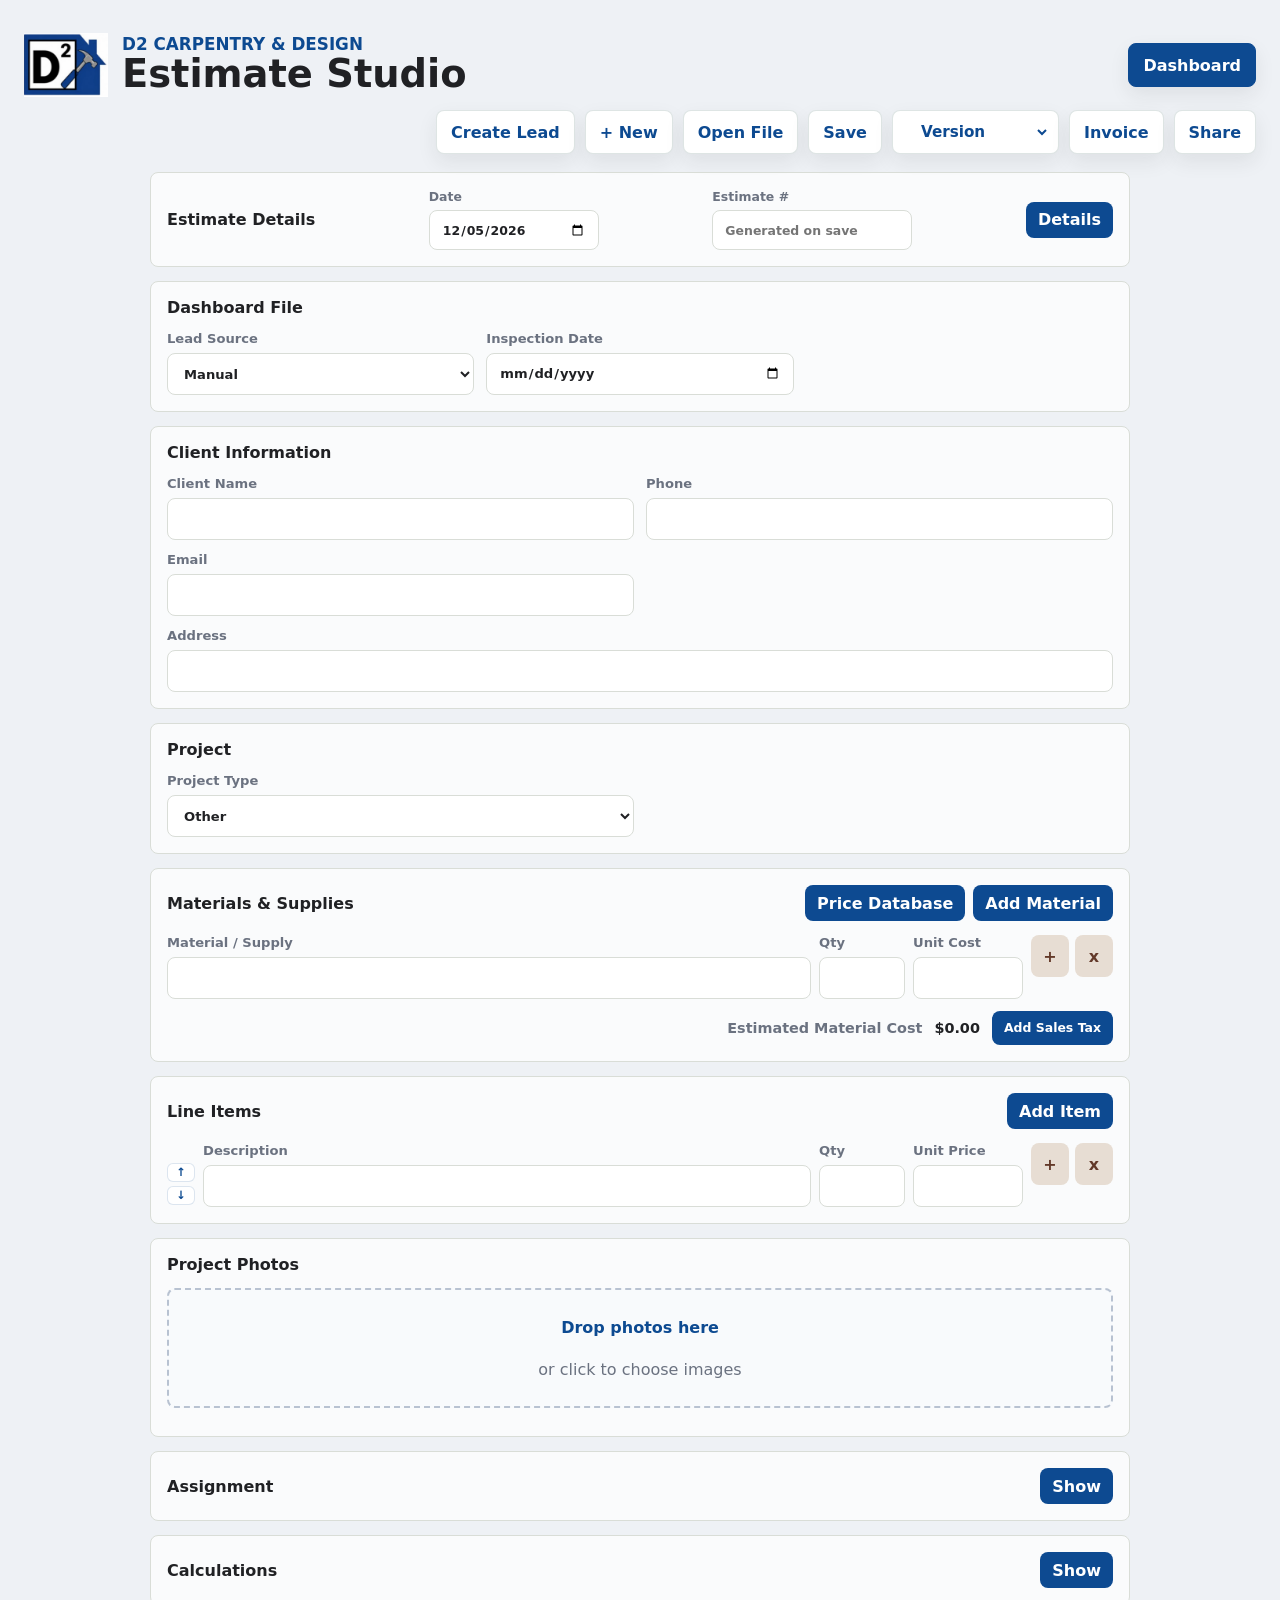
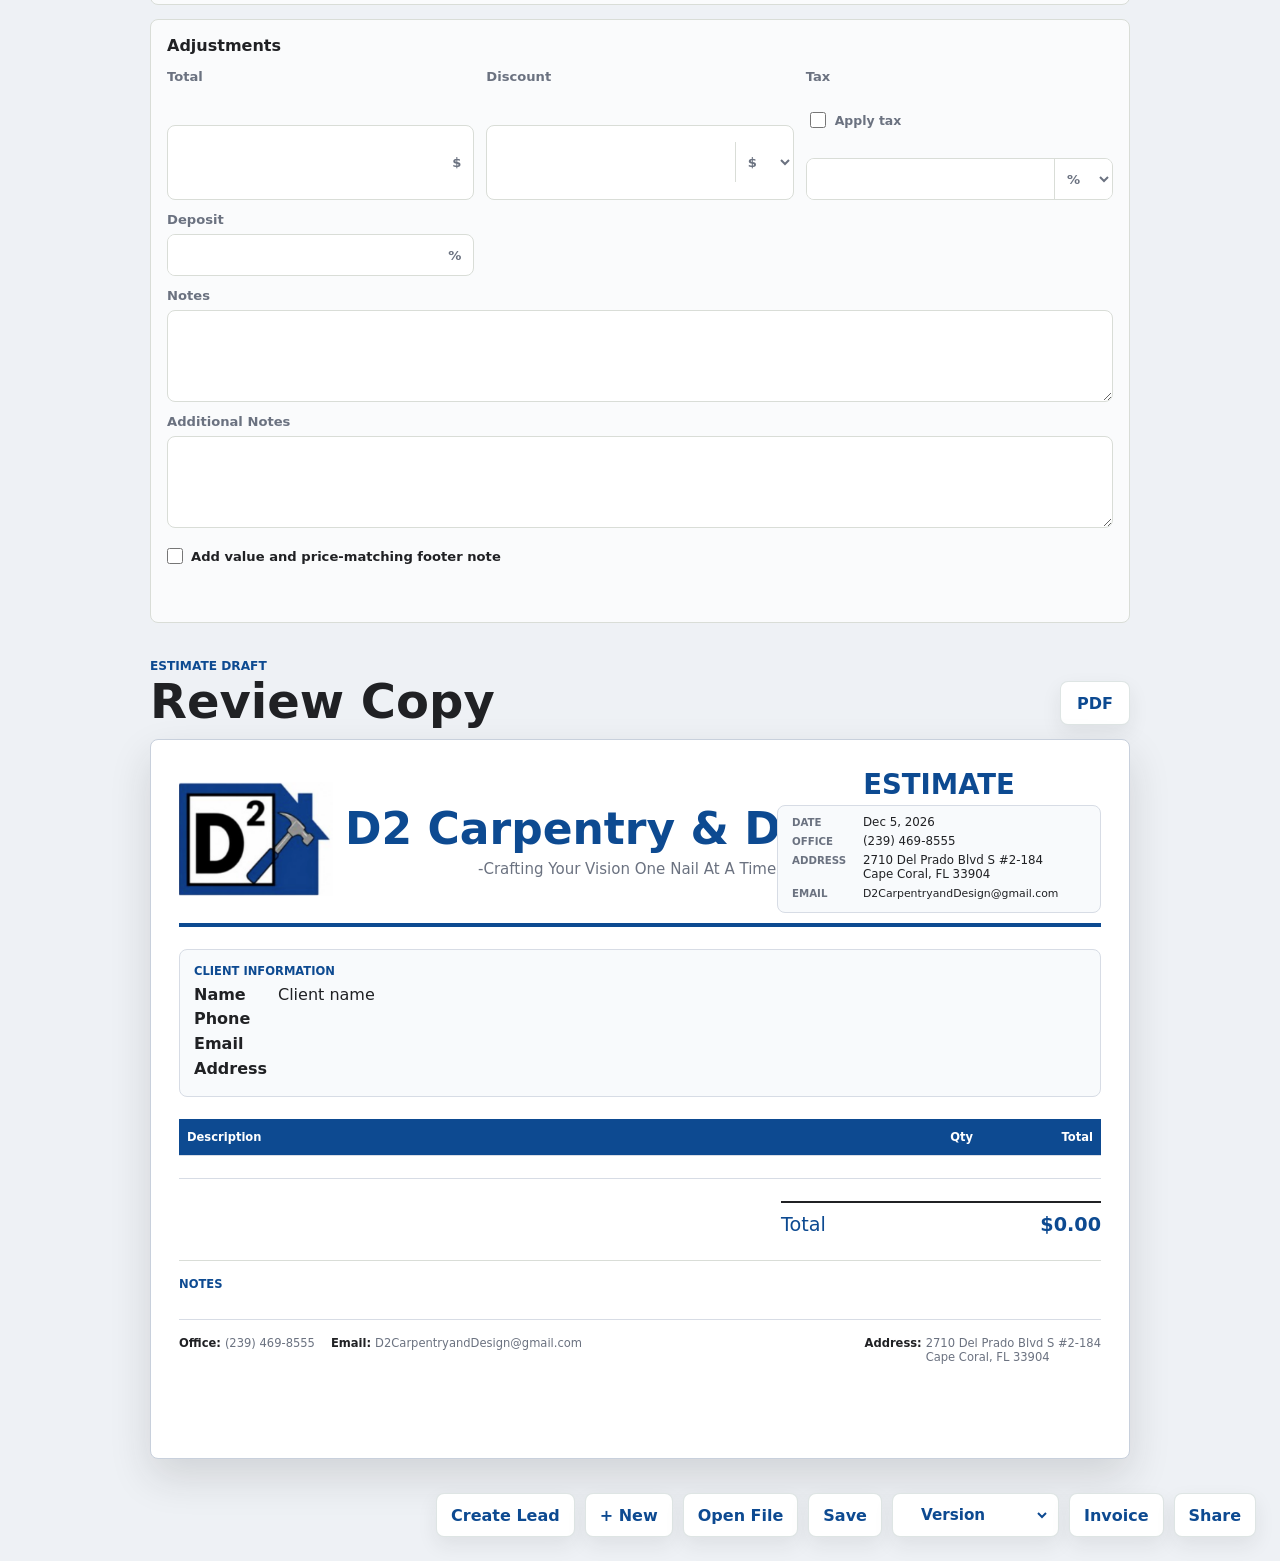
<file: index.html>
<!doctype html>
<html lang="en">
  <head>
    <meta charset="utf-8">
    <meta name="viewport" content="width=device-width, initial-scale=1">
    <title>D2 Estimate Studio</title>
    <meta name="theme-color" content="#0d4a91">
    <meta name="apple-mobile-web-app-capable" content="yes">
    <meta name="apple-mobile-web-app-title" content="Estimates">
    <link rel="manifest" href="manifest.webmanifest">
    <link rel="icon" href="icon.svg" type="image/svg+xml">
    <link rel="stylesheet" href="styles.css?v=20260808-d2-script-live">
  </head>
  <body>
    <main class="app-shell">
      <header class="topbar">
        <div class="app-brand">
          <img src="assets/d2-logo.png" alt="D2 Carpentry & Design logo">
          <div>
            <p>D2 Carpentry & Design</p>
            <h1>Estimate Studio</h1>
          </div>
        </div>
        <a class="icon-button dashboard-top-link" href="crm.html" target="_blank" rel="noopener" title="Open Dashboard" aria-label="Open Dashboard">Dashboard</a>
      </header>
      <section class="toolbar-strip" aria-label="Estimate actions">
        <div class="top-actions">
          <button type="button" class="icon-button" id="submitEstimate" title="Create Dashboard lead from this estimate" aria-label="Create Dashboard lead from this estimate">Create Lead</button>
          <button type="button" class="icon-button" id="newEstimate" title="New estimate" aria-label="New estimate">+ New</button>
          <button type="button" class="icon-button" id="openEditableEstimate" title="Open editable estimate file" aria-label="Open editable estimate file">Open File</button>
          <button type="button" class="icon-button" id="saveEstimate" title="Save editable estimate file" aria-label="Save editable estimate file">Save</button>
          <label class="view-select-wrap">
            <select id="documentViewSelect" aria-label="Choose document view">
              <option value="">Version</option>
              <option value="customer">Customer</option>
              <option value="internal">Office</option>
              <option value="team">Team</option>
              <option value="supply">Supplies</option>
              <option value="payment">Payment</option>
              <option value="assignment">Assignment</option>
            </select>
          </label>
          <button type="button" class="icon-button" data-action-button="invoice" title="Generate invoice" aria-label="Generate invoice">Invoice</button>
          <div class="share-menu">
            <button type="button" class="icon-button" id="shareEstimate" aria-expanded="false" aria-controls="shareEstimateMenu">Share</button>
            <div class="share-options" id="shareEstimateMenu" hidden>
              <button type="button" data-share-action="pdf">PDF</button>
              <button type="button" data-share-action="email">Email</button>
            </div>
          </div>
          <button type="button" class="icon-button invoice-only" id="toggleInvoicePaidStamp" title="Toggle paid stamp" aria-label="Toggle paid stamp" hidden>Paid Stamp</button>
          <input id="editableEstimateUpload" type="file" accept=".d2estimate,.json,.txt,application/json,text/plain" hidden>
        </div>
      </section>

      <section class="workspace">
        <form class="editor" id="estimateForm">
          <section class="panel estimate-details-panel collapsible-panel collapsed">
            <div class="panel-header">
              <h2>Estimate Details</h2>
              <label class="panel-date-field">
                Date
                <input id="estimateDate" type="date">
              </label>
              <label class="panel-estimate-number-field">
                Estimate #
                <input id="visibleEstimateNumber" type="text" placeholder="Generated on save" readonly>
              </label>
              <button type="button" class="collapse-toggle" data-collapse-target="estimateDetailsBody" aria-expanded="false">Details</button>
            </div>
            <div class="field-grid collapsible-body" id="estimateDetailsBody" hidden>
              <label>
                Company
                <input id="companyName" value="D2 Carpentry & Design" autocomplete="organization">
              </label>
              <label>
                Estimate Title
                <input id="estimateTitle" value="Estimate">
              </label>
              <label>
                Office Phone
                <input id="companyPhone" value="239-469-8555" autocomplete="tel">
              </label>
              <label>
                Email
                <input id="companyEmail" value="D2CarpentryandDesign@gmail.com" autocomplete="email">
              </label>
              <label>
                Company Address
                <input id="companyAddress" value="2710 Del Prado Blvd S #2-184 Cape Coral, FL 33904" autocomplete="street-address">
              </label>
              <label class="estimate-number-field">
                <span class="estimate-number-label-row">
                  <span>Estimate No.</span>
                  <span class="estimate-number-toggle">
                    <input id="showEstimateNumber" type="checkbox" checked>
                    Show
                  </span>
                </span>
                <input id="estimateNumber" placeholder="26-A1001">
              </label>
            </div>
          </section>

          <section class="panel crm-panel dashboard-file-panel">
            <div class="panel-header">
              <h2>Dashboard File</h2>
            </div>
            <div class="hidden-technical-fields" hidden>
              <input id="fileStatus" value="New Lead">
              <input id="estimateStatus" value="Pending">
              <input id="warrantyStatus" value="Not Sent">
              <input id="inspectionTime" type="time">
              <input id="nextActionDate" type="date">
              <input id="nextAction">
            </div>
            <div class="field-grid three">
              <label>
                Lead Source
                <select id="leadSource">
                  <option>Manual</option>
                  <option>Angi</option>
                  <option>Website</option>
                  <option>Phone</option>
                  <option>Text</option>
                  <option>Referral</option>
                  <option>Repeat Customer</option>
                  <option>Other</option>
                </select>
              </label>
              <label>
                Inspection Date
                <input id="inspectionDate" type="date">
              </label>
            </div>
          </section>

          <section class="panel client-panel">
            <div class="panel-header">
              <h2>Client Information</h2>
            </div>
            <div class="field-grid">
              <label>
                Client Name
                <input id="clientName">
              </label>
              <label>
                Phone
                <input id="clientPhone">
              </label>
              <label>
                Email
                <input id="clientEmail" type="email">
              </label>
              <label class="wide">
                Address
                <input id="projectAddress">
              </label>
            </div>
          </section>

          <section class="panel project-panel">
            <div class="panel-header">
              <h2>Project</h2>
            </div>
            <div class="field-grid">
              <label>
                Project Type
                <select id="projectType">
                  <option>Closet</option>
                  <option>Pantry</option>
                  <option>Cabinetry</option>
                  <option>Refinishing</option>
                  <option>Built-In</option>
                  <option>Other</option>
                </select>
              </label>
              <label data-project-pricing>
                Finish
                <select id="finishLevel">
                  <option value=""></option>
                  <option value="1">Standard melamine</option>
                  <option value="1.18">Painted finish</option>
                  <option value="1.32">Premium wood veneer</option>
                </select>
              </label>
              <label data-project-pricing>
                Width
                <div class="unit-input">
                  <input id="widthFeet" type="number" min="0" step="0.5" value="8">
                  <span>ft</span>
                </div>
              </label>
              <label data-project-pricing>
                Height
                <div class="unit-input">
                  <input id="heightFeet" type="number" min="0" step="0.5" value="8">
                  <span>ft</span>
                </div>
              </label>
            </div>
          </section>

          <section class="panel materials-panel">
            <div class="panel-header">
              <h2>Materials & Supplies</h2>
              <div class="panel-header-actions">
                <a class="panel-link-button" href="crm.html?view=prices" target="_blank" rel="noopener" title="Open Price Database in a separate page">Price Database</a>
                <button type="button" id="addMaterialItem">Add Material</button>
              </div>
            </div>
            <div class="material-items" id="materialItems"></div>
            <div class="material-summary">
              <span>Estimated Material Cost</span>
              <strong id="materialCostTotal">$0.00</strong>
              <button type="button" id="addMaterialSalesTax" class="compact-text-button">Add Sales Tax</button>
            </div>
          </section>

          <section class="panel line-items-panel">
            <div class="panel-header">
              <h2>Line Items</h2>
              <button type="button" id="addLineItem">Add Item</button>
            </div>
            <div class="line-items" id="lineItems"></div>
          </section>

          <section class="panel project-photos-panel">
            <div class="panel-header">
              <h2>Project Photos</h2>
            </div>
            <div class="photo-dropzone" id="photoDropzone">
              <input id="photoUpload" type="file" accept="image/*" multiple>
              <strong>Drop photos here</strong>
              <span>or click to choose images</span>
            </div>
            <div class="photo-editor-list" id="photoEditorList"></div>
          </section>

          <section class="panel assignment-panel collapsible-panel collapsed">
            <div class="panel-header">
              <h2>Assignment</h2>
              <button type="button" class="collapse-toggle" data-collapse-target="assignmentBody" aria-expanded="false">Show</button>
            </div>
            <div class="collapsible-body" id="assignmentBody" hidden>
            <div class="field-grid">
              <label>
                Assignment Language
                <select id="assignmentLanguage">
                  <option value="en">English</option>
                  <option value="es">Español</option>
                </select>
              </label>
              <label>
                Date to Start
                <input id="assignmentStartDate" type="date">
              </label>
              <label>
                Expected Arrival
                <select id="assignmentArrivalTime">
                  <option>Open</option>
                  <option>7:00 AM</option>
                  <option>7:30 AM</option>
                  <option>8:00 AM</option>
                  <option>8:30 AM</option>
                  <option>9:00 AM</option>
                  <option>9:30 AM</option>
                  <option>10:00 AM</option>
                  <option>10:30 AM</option>
                  <option>11:00 AM</option>
                  <option>11:30 AM</option>
                  <option>12:00 PM</option>
                  <option>12:30 PM</option>
                  <option>1:00 PM</option>
                  <option>1:30 PM</option>
                  <option>2:00 PM</option>
                  <option>2:30 PM</option>
                  <option>3:00 PM</option>
                  <option>3:30 PM</option>
                  <option>4:00 PM</option>
                  <option>4:30 PM</option>
                  <option>5:00 PM</option>
                </select>
              </label>
              <label class="wide">
                Scope of Work
                <textarea id="assignmentScope" rows="5"></textarea>
              </label>
              <label class="email-send-toggle wide">
                <input id="useSpanishScope" type="checkbox">
                Use Spanish Scope
              </label>
              <label class="wide">
                Scope of Work Spanish
                <textarea id="assignmentScopeSpanish" rows="5"></textarea>
              </label>
              <label class="wide">
                Employee Notes
                <textarea id="assignmentNotes" rows="5"></textarea>
              </label>
            </div>
            <div class="photo-dropzone" id="assignmentPhotoDropzone">
              <input id="assignmentPhotoUpload" type="file" accept="image/*" multiple>
              <strong>Drop assignment photos here</strong>
              <span>or click to choose images</span>
            </div>
            <div class="photo-editor-list" id="assignmentPhotoEditorList"></div>
            </div>
          </section>

          <section class="panel calculations-panel collapsible-panel collapsed">
            <div class="panel-header">
              <h2>Calculations</h2>
              <button type="button" class="collapse-toggle" data-collapse-target="calculationsBody" aria-expanded="false">Show</button>
            </div>
            <div class="calculation-grid collapsible-body" id="calculationsBody" hidden>
              <div class="calculation-card">
                <div class="calculation-title">
                  <strong>Linear Feet</strong>
                  <span>$500 / linear ft</span>
                </div>
                <div class="field-grid two-tight">
                  <label>
                    Length
                    <div class="unit-input">
                      <input id="linearFeet" type="number" min="0" step="0.01">
                      <span>ft</span>
                    </div>
                  </label>
                  <label>
                    Rate
                    <div class="unit-input">
                      <input id="linearRate" type="number" min="0" step="0.01" value="500">
                      <span>$/ft</span>
                    </div>
                  </label>
                </div>
                <div class="calculation-result">
                  <span>Linear foot total</span>
                  <strong id="linearCalcTotal">$0.00</strong>
                </div>
                <button type="button" id="useLinearTotal">Use as Total</button>
              </div>

              <div class="calculation-card">
                <div class="calculation-title">
                  <strong>Square Feet</strong>
                  <span>$75 / sq ft</span>
                </div>
                <div class="field-grid three-tight">
                  <label>
                    Length
                    <div class="unit-input">
                      <input id="squareLength" type="number" min="0" step="0.01">
                      <span>ft</span>
                    </div>
                  </label>
                  <label>
                    Width/Height
                    <div class="unit-input">
                      <input id="squareWidth" type="number" min="0" step="0.01">
                      <span>ft</span>
                    </div>
                  </label>
                  <label>
                    Rate
                    <div class="unit-input">
                      <input id="squareRate" type="number" min="0" step="0.01" value="75">
                      <span>$/sf</span>
                    </div>
                  </label>
                </div>
                <div class="calculation-result">
                  <span>Square foot total</span>
                  <strong id="squareCalcTotal">$0.00</strong>
                </div>
                <button type="button" id="useSquareTotal">Use as Total</button>
              </div>
            </div>
          </section>

          <section class="panel">
            <div class="panel-header">
              <h2>Adjustments</h2>
            </div>
            <div class="field-grid three">
              <label>
                Total
                <div class="unit-input">
                  <input id="flatTotal" type="number" min="0" step="0.01">
                  <span>$</span>
                </div>
              </label>
              <label>
                Discount
                <div class="unit-input">
                  <input id="discount" type="number" min="0" step="0.01">
                  <select id="discountType" aria-label="Discount type">
                    <option value="dollar">$</option>
                    <option value="percent">%</option>
                  </select>
                </div>
              </label>
              <label>
                Tax
                <span class="checkbox-line">
                  <input id="taxEnabled" type="checkbox">
                  Apply tax
                </span>
                <div class="unit-input">
                  <input id="taxRate" type="number" min="0" step="0.01">
                  <select id="taxType" aria-label="Tax type">
                    <option value="percent">%</option>
                    <option value="dollar">$</option>
                  </select>
                </div>
              </label>
              <label class="estimate-deposit-field">
                Deposit
                <div class="unit-input">
                  <input id="depositRate" type="number" min="0" max="100" step="1">
                  <span>%</span>
                </div>
              </label>
              <label class="invoice-payment-field invoice-initial-payment">
                1st Deposit
                <div class="unit-input">
                  <input id="invoiceInitialDeposit" type="number" min="0" step="0.01">
                  <span>$</span>
                </div>
              </label>
              <label class="invoice-payment-field invoice-second-payment">
                2nd Deposit
                <div class="unit-input">
                  <input id="invoiceSecondDeposit" type="number" min="0" step="0.01">
                  <span>$</span>
                </div>
              </label>
              <label class="invoice-payment-field invoice-final-payment">
                Final Payment
                <div class="unit-input">
                  <input id="invoiceFinalPayment" type="number" min="0" step="0.01">
                  <span>$</span>
                </div>
              </label>
              <label class="email-send-toggle invoice-payment-field wide">
                <input id="invoicePaidCheckbox" type="checkbox">
                Add PAID IN FULL
              </label>
              <label class="wide">
                Notes
                <textarea id="notes" rows="4"></textarea>
              </label>
              <label class="wide">
                Additional Notes
                <textarea id="additionalNotes" rows="3"></textarea>
              </label>
              <label class="email-send-toggle wide">
                <input id="addFooterValueNote" type="checkbox">
                Add value and price-matching footer note
              </label>
            </div>
            <p class="submit-status" id="submitStatus" role="status"></p>
          </section>
        </form>

        <aside class="preview" id="estimatePreview" aria-live="polite">
          <div class="preview-heading">
            <div>
              <p class="eyebrow">Estimate Draft</p>
              <h2>Review Copy</h2>
            </div>
            <button class="icon-button" type="button" data-action-button="print" title="Print estimate" aria-label="Print estimate">PDF</button>
          </div>
          <div class="estimate-sheet" id="estimateSheet">
            <div class="simple-sheet-header">
              <div class="logo-card">
                <img src="assets/d2-logo.png" alt="D2 Carpentry and Design logo">
              </div>
              <div class="simple-title">
                <div class="brand-title-lockup">
                  <h2 id="previewCompany">D2 Carpentry & Design</h2>
                  <p>-Crafting Your Vision One Nail At A Time-</p>
                </div>
              </div>
              <div class="header-estimate-info">
                <span class="header-estimate-number" id="previewEstimateNumber"></span>
                <div class="estimate-title-line">
                  <h3 id="previewEstimateTitle">Estimate</h3>
                </div>
                <dl>
                  <div><dt>Date</dt><dd id="previewDate"></dd></div>
                  <div><dt>Office</dt><dd><a id="previewCompanyPhone" href="tel:+12394698555"></a></dd></div>
                  <div><dt>Address</dt><dd id="previewCompanyAddress"></dd></div>
                  <div><dt>Email</dt><dd><a id="previewCompanyEmail" href="mailto:D2CarpentryandDesign@gmail.com"></a></dd></div>
                </dl>
              </div>
            </div>

            <div class="client-block">
              <div>
                <span>Client Information</span>
                <p><b class="client-field-label">Name</b> <em id="previewClient">Client name</em></p>
                <p><b class="client-field-label">Phone</b> <a id="previewPhone"></a></p>
                <p><b class="client-field-label">Email</b> <a id="previewClientEmail"></a></p>
                <p><b class="client-field-label">Address</b> <a id="previewAddress" target="_blank" rel="noopener"></a></p>
              </div>
            </div>

            <table>
              <colgroup>
                <col class="description-column">
                <col class="qty-column">
                <col class="total-column">
              </colgroup>
              <thead>
                <tr>
                  <th>Description</th>
                  <th>Qty</th>
                  <th>Total</th>
                </tr>
              </thead>
              <tbody id="previewRows"></tbody>
            </table>

            <div class="totals">
              <div id="subtotalRow"><span>Subtotal</span><strong id="subtotal">$0.00</strong></div>
              <div id="discountRow"><span>Discount</span><strong id="discountTotal">$0.00</strong></div>
              <div id="taxRow"><span>Tax</span><strong id="taxTotal">$0.00</strong></div>
              <strong class="invoice-paid-stamp" id="invoicePaidStamp" hidden>PAID IN FULL</strong>
              <div class="grand-total"><span>Total</span><strong id="grandTotal">$0.00</strong></div>
              <div id="depositRow"><span id="depositLabel">Deposit Due</span><strong id="depositDue">$0.00</strong></div>
            </div>

            <div class="notes">
              <span>Notes</span>
              <p id="previewNotes"></p>
            </div>

            <div class="notes additional-notes" id="previewAdditionalNotesBlock" hidden>
              <p id="previewAdditionalNotes"></p>
            </div>

            <div class="notes footer-value-note" id="previewFooterValueNoteBlock" hidden>
              <p id="previewFooterValueNote"></p>
            </div>

            <div class="project-images" id="previewPhotosSection">
              <span>Project Images</span>
              <div class="project-image-grid" id="previewPhotos"></div>
            </div>

            <div class="internal-summary" id="internalSummary" hidden>
              <span>Supply List</span>
              <div class="internal-material-list" id="internalMaterialList"></div>
              <div><strong>Material Cost</strong><b id="internalMaterialCost">$0.00</b></div>
              <div><strong>Estimate Total</strong><b id="internalEstimateTotal">$0.00</b></div>
              <div><strong>Projected Gross</strong><b id="internalGrossProfit">$0.00</b></div>
            </div>

            <footer class="estimate-footer">
              <span class="footer-contact"><strong>Office:</strong> <span id="previewFooterPhone">(239) 469-8555</span></span>
              <span class="footer-contact"><strong>Email:</strong> <span id="previewFooterEmail">D2CarpentryandDesign@gmail.com</span></span>
              <span class="footer-contact footer-address"><strong>Address:</strong> <span id="previewFooterAddress"></span></span>
            </footer>
          </div>
        </aside>

        <aside class="preview payment-preview" id="paymentInvoicePreview" aria-live="polite" hidden>
          <div class="preview-heading">
            <div>
              <p class="eyebrow">Payment Draft</p>
              <h2>Payment Invoice</h2>
            </div>
            <button class="icon-button" type="button" id="printPaymentInvoice" title="Print payment invoice" aria-label="Print payment invoice">PDF</button>
          </div>
          <iframe id="paymentInvoiceFrame" title="Payment invoice preview"></iframe>
        </aside>

        <aside class="preview payment-preview assignment-preview" id="assignmentSheetPreview" aria-live="polite" hidden>
          <div class="preview-heading">
            <div>
              <p class="eyebrow">Employee Draft</p>
              <h2>Assignment</h2>
            </div>
            <div class="preview-heading-actions">
              <button class="icon-button" type="button" id="assignmentEnglish" title="Generate English assignment" aria-label="Generate English assignment">English</button>
              <button class="icon-button" type="button" id="assignmentSpanish" title="Generate Spanish assignment" aria-label="Generate Spanish assignment">Spanish</button>
              <button class="icon-button" type="button" id="printAssignmentSheet" title="Print assignment sheet" aria-label="Print assignment sheet">PDF</button>
            </div>
          </div>
          <iframe id="assignmentSheetFrame" title="Assignment sheet preview" style="display:block;width:100%;min-height:820px;"></iframe>
        </aside>
      </section>

      <footer class="bottom-actions">
        <div class="top-actions">
          <button type="button" class="icon-button" data-action-button="submit" title="Create Dashboard lead from this estimate" aria-label="Create Dashboard lead from this estimate">Create Lead</button>
          <button type="button" class="icon-button" data-action-button="new" title="New estimate" aria-label="New estimate">+ New</button>
          <button type="button" class="icon-button" data-action-button="open-file" title="Open editable estimate file" aria-label="Open editable estimate file">Open File</button>
          <button type="button" class="icon-button" data-action-button="save" title="Save editable estimate file" aria-label="Save editable estimate file">Save</button>
          <label class="view-select-wrap">
            <select data-document-view-select aria-label="Choose document view">
              <option value="">Version</option>
              <option value="customer">Customer</option>
              <option value="internal">Office</option>
              <option value="team">Team</option>
              <option value="supply">Supplies</option>
              <option value="payment">Payment</option>
              <option value="assignment">Assignment</option>
            </select>
          </label>
          <button type="button" class="icon-button" data-action-button="invoice" title="Generate invoice" aria-label="Generate invoice">Invoice</button>
          <div class="share-menu">
            <button type="button" class="icon-button" data-share-toggle aria-expanded="false">Share</button>
            <div class="share-options" hidden>
              <button type="button" data-share-action="pdf">PDF</button>
              <button type="button" data-share-action="email">Email</button>
            </div>
          </div>
        </div>
      </footer>
    </main>
    <script src="vendor/jspdf.umd.min.js"></script>
    <script src="vendor/html2canvas.min.js"></script>
    <script src="materials-database.js?v=20260804-price-update-2"></script>
    <script src="app.js?v=20260808-d2-script-live"></script>
  </body>
</html>
</file>
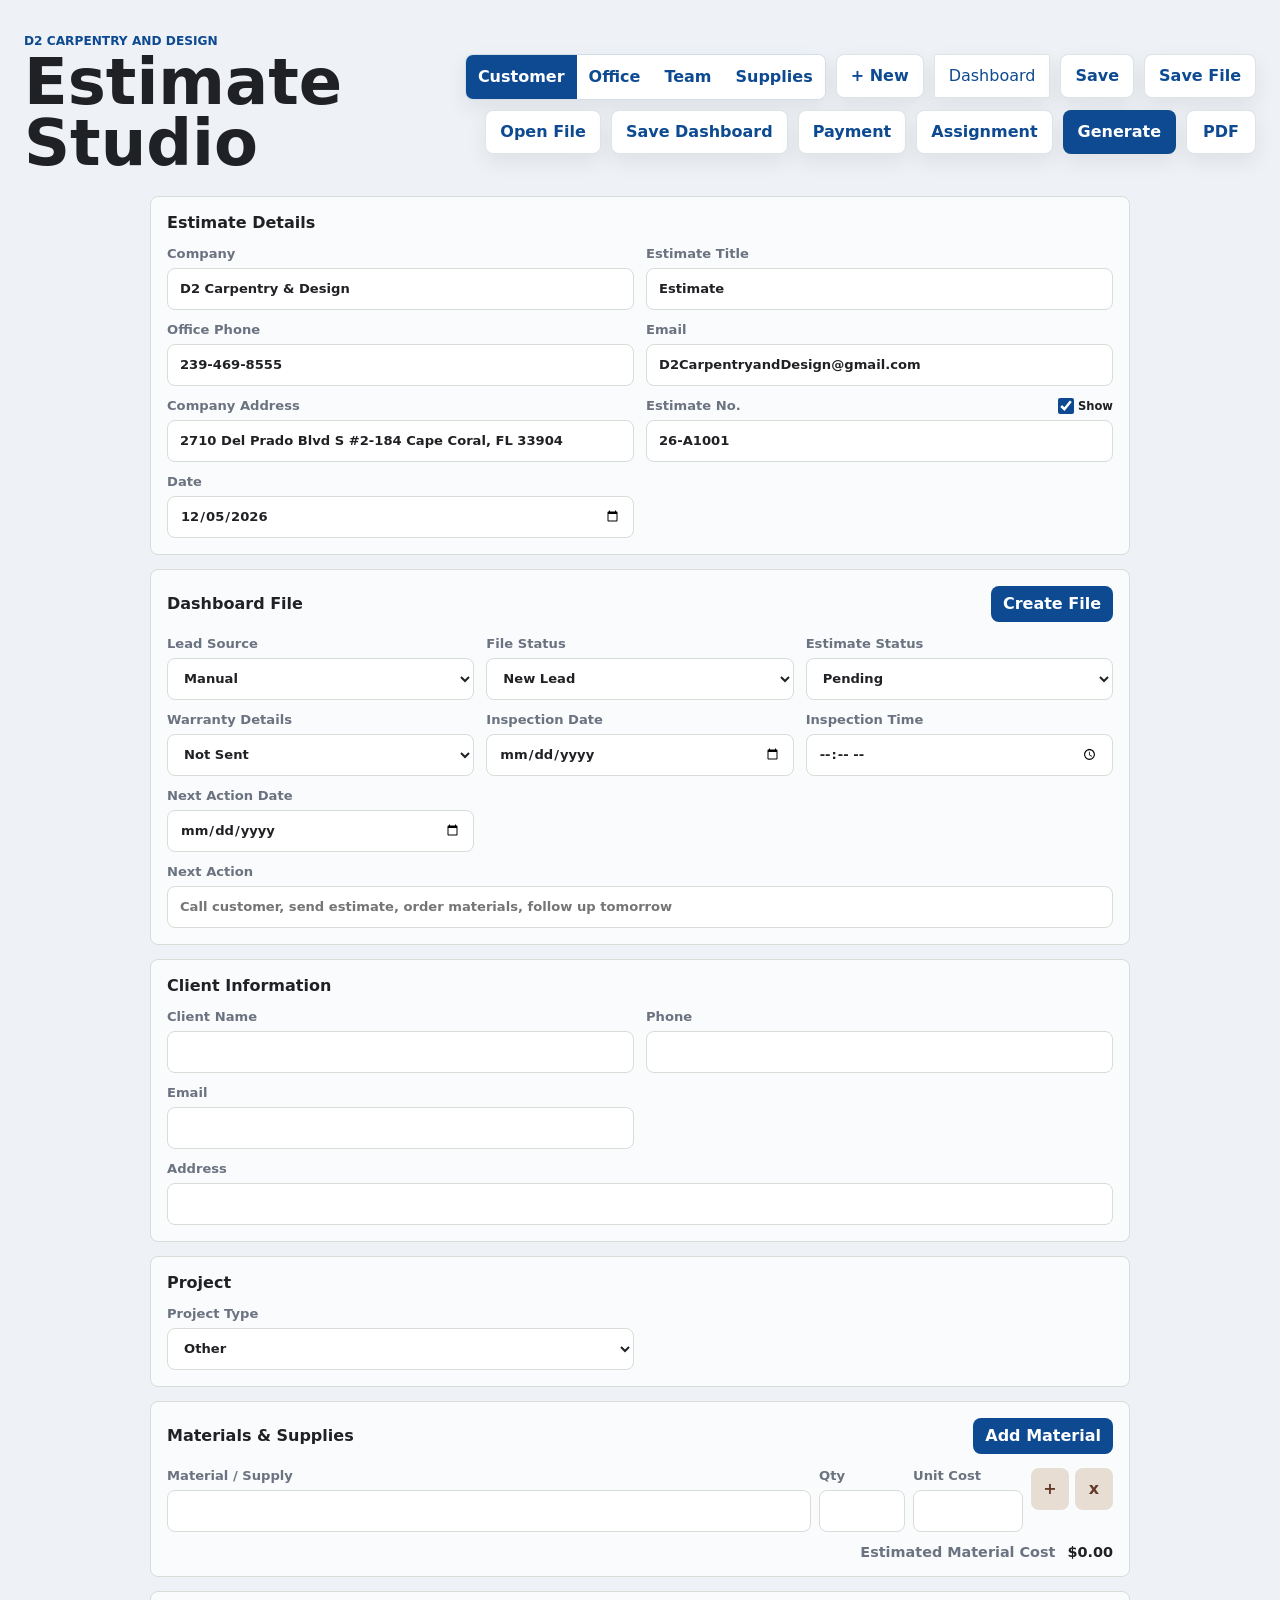
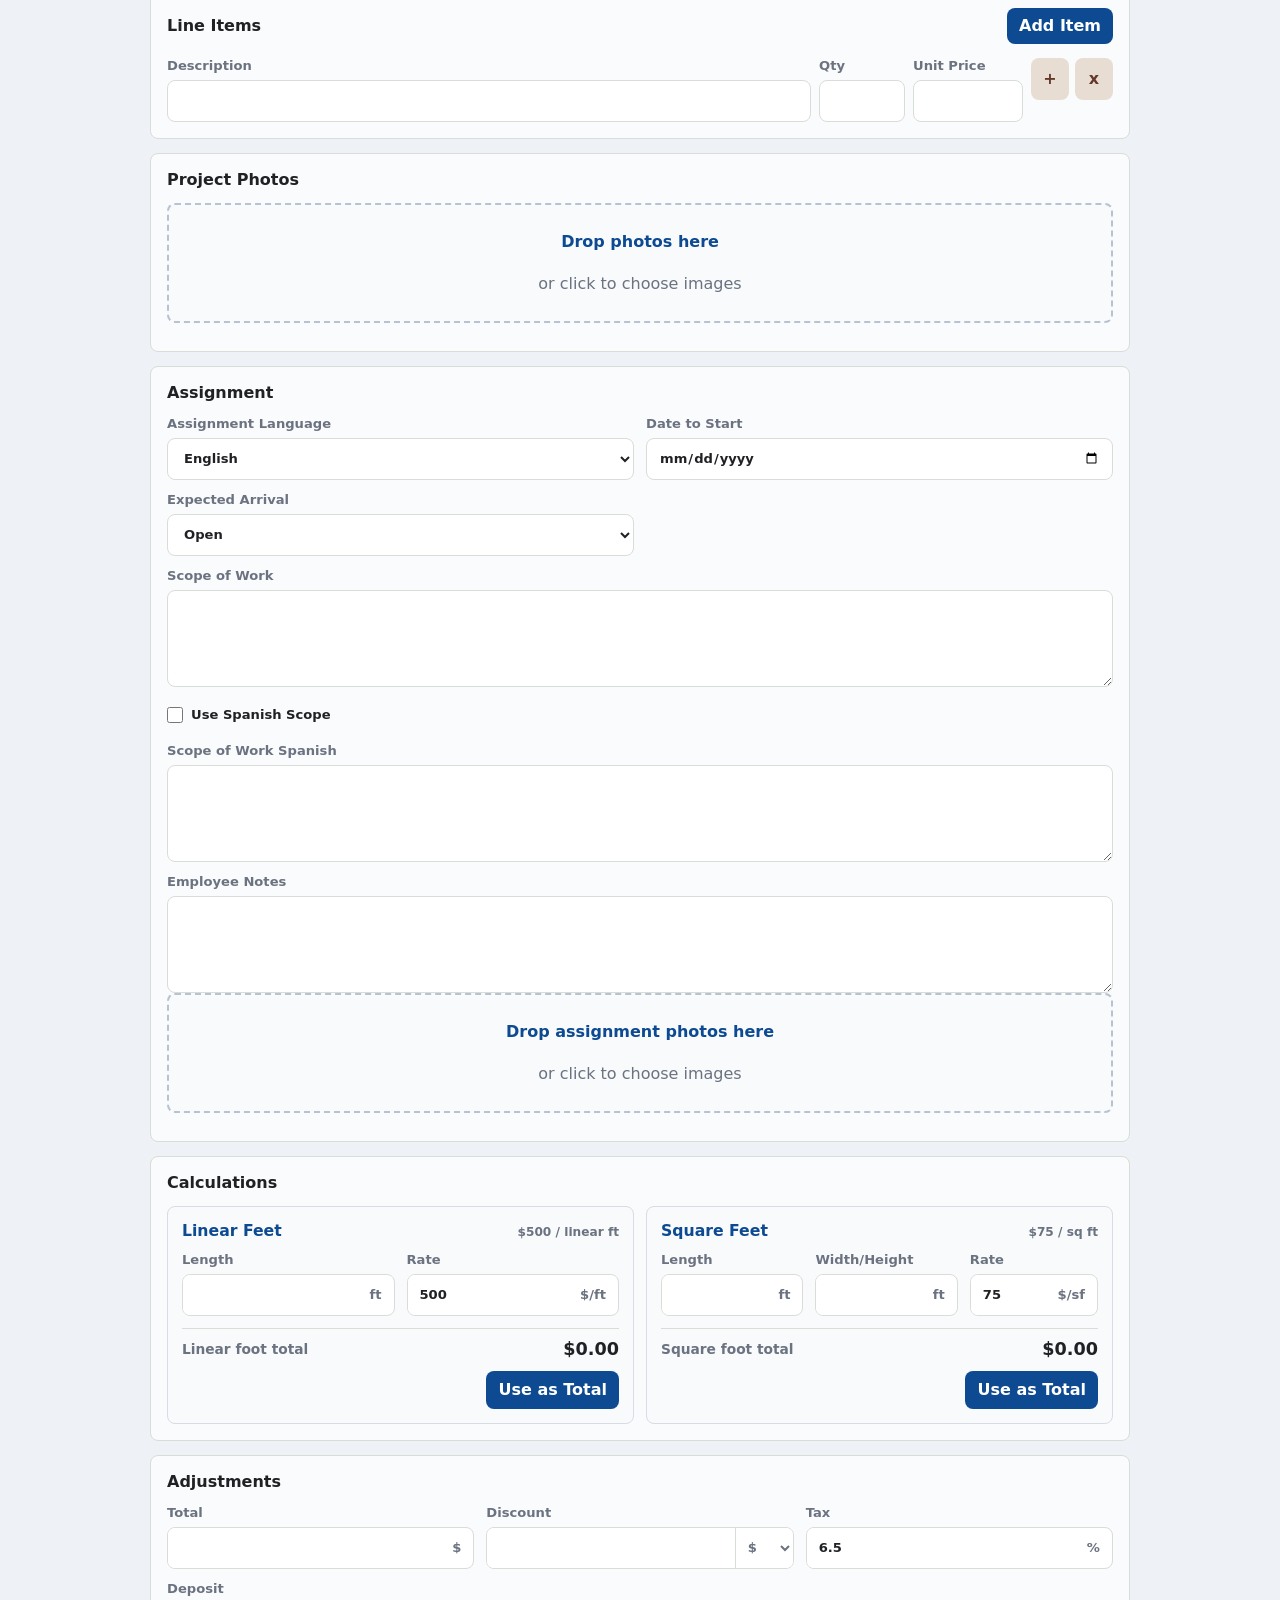
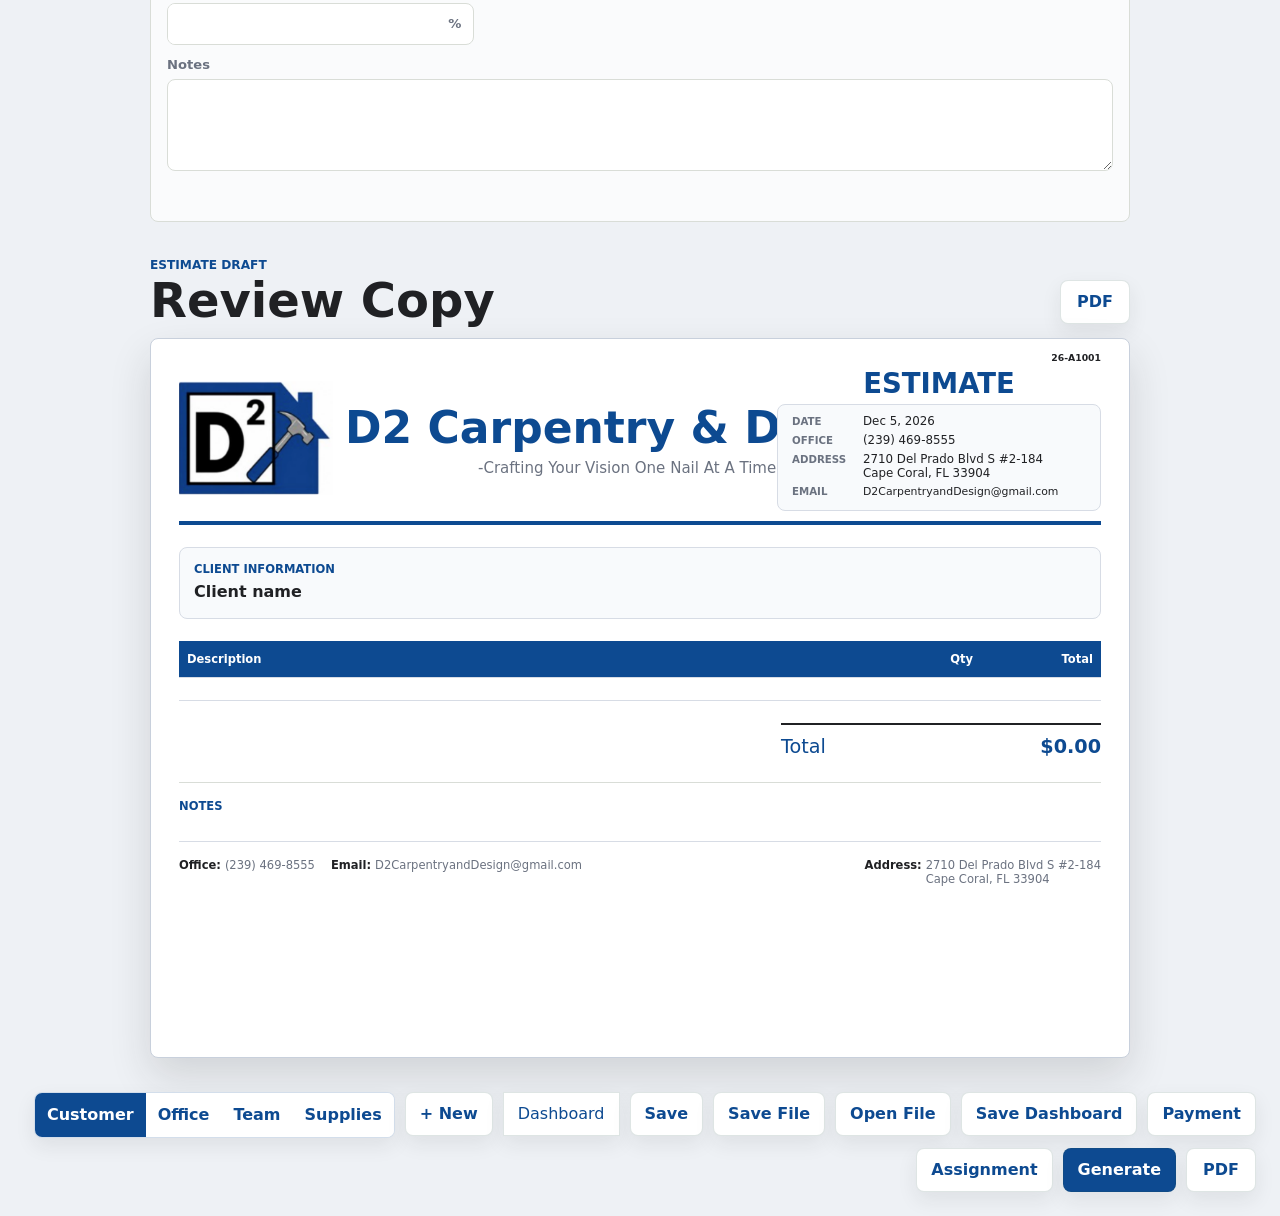
<file: github-upload-files/index.html>
<!doctype html>
<html lang="en">
  <head>
    <meta charset="utf-8">
    <meta name="viewport" content="width=device-width, initial-scale=1">
    <title>D2 Estimate Studio</title>
    <meta name="theme-color" content="#0d4a91">
    <meta name="apple-mobile-web-app-capable" content="yes">
    <meta name="apple-mobile-web-app-title" content="Estimates">
    <link rel="manifest" href="manifest.webmanifest">
    <link rel="icon" href="icon.svg" type="image/svg+xml">
    <link rel="stylesheet" href="styles.css">
  </head>
  <body>
    <main class="app-shell">
      <header class="topbar">
        <div>
          <p class="eyebrow">D2 Carpentry and Design</p>
          <h1>Estimate Studio</h1>
        </div>
        <div class="top-actions">
          <div class="copy-mode-toggle" aria-label="Copy type">
            <button type="button" class="copy-mode-button active" data-copy-mode="customer">Customer</button>
            <button type="button" class="copy-mode-button" data-copy-mode="internal">Office</button>
            <button type="button" class="copy-mode-button" data-copy-mode="team">Team</button>
            <button type="button" class="copy-mode-button" data-copy-mode="supply">Supplies</button>
          </div>
          <button class="icon-button" id="newEstimate" title="New estimate" aria-label="New estimate">+ New</button>
          <a class="icon-button" href="crm.html" title="Open Dashboard" aria-label="Open Dashboard">Dashboard</a>
          <button class="icon-button" id="saveEstimate" title="Save estimate" aria-label="Save estimate">Save</button>
          <button class="icon-button" id="saveEditableEstimate" title="Save editable estimate file" aria-label="Save editable estimate file">Save File</button>
          <button class="icon-button" id="openEditableEstimate" title="Open editable estimate file" aria-label="Open editable estimate file">Open File</button>
          <button class="icon-button" id="submitEstimate" title="Save to Dashboard" aria-label="Save to Dashboard">Save Dashboard</button>
          <button class="icon-button" id="generatePaymentInvoice" title="Generate payment invoice" aria-label="Generate payment invoice">Payment</button>
          <button class="icon-button" id="generateAssignmentSheet" title="Generate assignment sheet" aria-label="Generate assignment sheet">Assignment</button>
          <button class="icon-button primary-action" id="generateEstimate" title="Generate estimate preview" aria-label="Generate estimate preview">Generate</button>
          <button class="icon-button" id="printEstimate" title="Print estimate" aria-label="Print estimate">PDF</button>
          <input id="editableEstimateUpload" type="file" accept=".d2estimate,.json,.txt,application/json,text/plain" hidden>
        </div>
      </header>

      <section class="workspace">
        <form class="editor" id="estimateForm">
          <section class="panel">
            <div class="panel-header">
              <h2>Estimate Details</h2>
            </div>
            <div class="field-grid">
              <label>
                Company
                <input id="companyName" value="D2 Carpentry & Design" autocomplete="organization">
              </label>
              <label>
                Estimate Title
                <input id="estimateTitle" value="Estimate">
              </label>
              <label>
                Office Phone
                <input id="companyPhone" value="239-469-8555" autocomplete="tel">
              </label>
              <label>
                Email
                <input id="companyEmail" value="D2CarpentryandDesign@gmail.com" autocomplete="email">
              </label>
              <label>
                Company Address
                <input id="companyAddress" value="2710 Del Prado Blvd S #2-184 Cape Coral, FL 33904" autocomplete="street-address">
              </label>
              <label class="estimate-number-field">
                <span class="estimate-number-label-row">
                  <span>Estimate No.</span>
                  <span class="estimate-number-toggle">
                    <input id="showEstimateNumber" type="checkbox" checked>
                    Show
                  </span>
                </span>
                <input id="estimateNumber" placeholder="26-A1001">
              </label>
              <label>
                Date
                <input id="estimateDate" type="date">
              </label>
            </div>
          </section>

          <section class="panel crm-panel">
            <div class="panel-header">
              <h2>Dashboard File</h2>
              <button type="button" id="createCrmFile">Create File</button>
            </div>
            <div class="field-grid three">
              <label>
                Lead Source
                <select id="leadSource">
                  <option>Manual</option>
                  <option>Angi</option>
                  <option>Website</option>
                  <option>Phone</option>
                  <option>Text</option>
                  <option>Referral</option>
                  <option>Repeat Customer</option>
                  <option>Other</option>
                </select>
              </label>
              <label>
                File Status
                <select id="fileStatus">
                  <option>New Lead</option>
                  <option>Initial Contact</option>
                  <option>Contact Pending</option>
                  <option>Inspection Scheduled</option>
                  <option>Inspection Pending</option>
                  <option>Inspection Completed</option>
                  <option>Pending Estimate</option>
                  <option>Estimate Sent</option>
                  <option>Job Won</option>
                  <option>In Negotiation</option>
                  <option>In Progress</option>
                  <option>Work Completed</option>
                  <option>Closing Call / Invoice Sent</option>
                  <option>Closed / Paid</option>
                  <option>Job Lost / Closed</option>
                </select>
              </label>
              <label>
                Estimate Status
                <select id="estimateStatus">
                  <option>Pending</option>
                  <option>In Progress</option>
                  <option>Completed</option>
                  <option>Sent</option>
                  <option>Reviewed</option>
                  <option>Revision Needed</option>
                  <option>Approved</option>
                  <option>Declined</option>
                </select>
              </label>
              <label>
                Warranty Details
                <select id="warrantyStatus">
                  <option>Not Sent</option>
                  <option>Ready to Send</option>
                  <option>Sent</option>
                </select>
              </label>
              <label>
                Inspection Date
                <input id="inspectionDate" type="date">
              </label>
              <label>
                Inspection Time
                <input id="inspectionTime" type="time">
              </label>
              <label>
                Next Action Date
                <input id="nextActionDate" type="date">
              </label>
              <label class="wide">
                Next Action
                <input id="nextAction" placeholder="Call customer, send estimate, order materials, follow up tomorrow">
              </label>
            </div>
          </section>

          <section class="panel">
            <div class="panel-header">
              <h2>Client Information</h2>
            </div>
            <div class="field-grid">
              <label>
                Client Name
                <input id="clientName">
              </label>
              <label>
                Phone
                <input id="clientPhone">
              </label>
              <label>
                Email
                <input id="clientEmail" type="email">
              </label>
              <label class="wide">
                Address
                <input id="projectAddress">
              </label>
            </div>
          </section>

          <section class="panel">
            <div class="panel-header">
              <h2>Project</h2>
            </div>
            <div class="field-grid">
              <label>
                Project Type
                <select id="projectType">
                  <option>Other</option>
                  <option>Closet</option>
                  <option>Cabinetry</option>
                  <option>Pantry</option>
                  <option>Garage</option>
                  <option>Built-In</option>
                  <option>Trim</option>
                </select>
              </label>
              <label data-project-pricing>
                Finish
                <select id="finishLevel">
                  <option value=""></option>
                  <option value="1">Standard melamine</option>
                  <option value="1.18">Painted finish</option>
                  <option value="1.32">Premium wood veneer</option>
                </select>
              </label>
              <label data-project-pricing>
                Width
                <div class="unit-input">
                  <input id="widthFeet" type="number" min="0" step="0.5" value="8">
                  <span>ft</span>
                </div>
              </label>
              <label data-project-pricing>
                Height
                <div class="unit-input">
                  <input id="heightFeet" type="number" min="0" step="0.5" value="8">
                  <span>ft</span>
                </div>
              </label>
            </div>
          </section>

          <section class="panel materials-panel">
            <div class="panel-header">
              <h2>Materials & Supplies</h2>
              <button type="button" id="addMaterialItem">Add Material</button>
            </div>
            <div class="material-items" id="materialItems"></div>
            <div class="material-summary">
              <span>Estimated Material Cost</span>
              <strong id="materialCostTotal">$0.00</strong>
            </div>
          </section>

          <section class="panel line-items-panel">
            <div class="panel-header">
              <h2>Line Items</h2>
              <button type="button" id="addLineItem">Add Item</button>
            </div>
            <div class="line-items" id="lineItems"></div>
          </section>

          <section class="panel">
            <div class="panel-header">
              <h2>Project Photos</h2>
            </div>
            <div class="photo-dropzone" id="photoDropzone">
              <input id="photoUpload" type="file" accept="image/*" multiple>
              <strong>Drop photos here</strong>
              <span>or click to choose images</span>
            </div>
            <div class="photo-editor-list" id="photoEditorList"></div>
          </section>

          <section class="panel">
            <div class="panel-header">
              <h2>Assignment</h2>
            </div>
            <div class="field-grid">
              <label>
                Assignment Language
                <select id="assignmentLanguage">
                  <option value="en">English</option>
                  <option value="es">Español</option>
                </select>
              </label>
              <label>
                Date to Start
                <input id="assignmentStartDate" type="date">
              </label>
              <label>
                Expected Arrival
                <select id="assignmentArrivalTime">
                  <option>Open</option>
                  <option>7:00 AM</option>
                  <option>7:30 AM</option>
                  <option>8:00 AM</option>
                  <option>8:30 AM</option>
                  <option>9:00 AM</option>
                  <option>9:30 AM</option>
                  <option>10:00 AM</option>
                  <option>10:30 AM</option>
                  <option>11:00 AM</option>
                  <option>11:30 AM</option>
                  <option>12:00 PM</option>
                  <option>12:30 PM</option>
                  <option>1:00 PM</option>
                  <option>1:30 PM</option>
                  <option>2:00 PM</option>
                  <option>2:30 PM</option>
                  <option>3:00 PM</option>
                  <option>3:30 PM</option>
                  <option>4:00 PM</option>
                  <option>4:30 PM</option>
                  <option>5:00 PM</option>
                </select>
              </label>
              <label class="wide">
                Scope of Work
                <textarea id="assignmentScope" rows="5"></textarea>
              </label>
              <label class="email-send-toggle wide">
                <input id="useSpanishScope" type="checkbox">
                Use Spanish Scope
              </label>
              <label class="wide">
                Scope of Work Spanish
                <textarea id="assignmentScopeSpanish" rows="5"></textarea>
              </label>
              <label class="wide">
                Employee Notes
                <textarea id="assignmentNotes" rows="5"></textarea>
              </label>
            </div>
            <div class="photo-dropzone" id="assignmentPhotoDropzone">
              <input id="assignmentPhotoUpload" type="file" accept="image/*" multiple>
              <strong>Drop assignment photos here</strong>
              <span>or click to choose images</span>
            </div>
            <div class="photo-editor-list" id="assignmentPhotoEditorList"></div>
          </section>

          <section class="panel calculations-panel">
            <div class="panel-header">
              <h2>Calculations</h2>
            </div>
            <div class="calculation-grid">
              <div class="calculation-card">
                <div class="calculation-title">
                  <strong>Linear Feet</strong>
                  <span>$500 / linear ft</span>
                </div>
                <div class="field-grid two-tight">
                  <label>
                    Length
                    <div class="unit-input">
                      <input id="linearFeet" type="number" min="0" step="0.01">
                      <span>ft</span>
                    </div>
                  </label>
                  <label>
                    Rate
                    <div class="unit-input">
                      <input id="linearRate" type="number" min="0" step="0.01" value="500">
                      <span>$/ft</span>
                    </div>
                  </label>
                </div>
                <div class="calculation-result">
                  <span>Linear foot total</span>
                  <strong id="linearCalcTotal">$0.00</strong>
                </div>
                <button type="button" id="useLinearTotal">Use as Total</button>
              </div>

              <div class="calculation-card">
                <div class="calculation-title">
                  <strong>Square Feet</strong>
                  <span>$75 / sq ft</span>
                </div>
                <div class="field-grid three-tight">
                  <label>
                    Length
                    <div class="unit-input">
                      <input id="squareLength" type="number" min="0" step="0.01">
                      <span>ft</span>
                    </div>
                  </label>
                  <label>
                    Width/Height
                    <div class="unit-input">
                      <input id="squareWidth" type="number" min="0" step="0.01">
                      <span>ft</span>
                    </div>
                  </label>
                  <label>
                    Rate
                    <div class="unit-input">
                      <input id="squareRate" type="number" min="0" step="0.01" value="75">
                      <span>$/sf</span>
                    </div>
                  </label>
                </div>
                <div class="calculation-result">
                  <span>Square foot total</span>
                  <strong id="squareCalcTotal">$0.00</strong>
                </div>
                <button type="button" id="useSquareTotal">Use as Total</button>
              </div>
            </div>
          </section>

          <section class="panel">
            <div class="panel-header">
              <h2>Adjustments</h2>
            </div>
            <div class="field-grid three">
              <label>
                Total
                <div class="unit-input">
                  <input id="flatTotal" type="number" min="0" step="0.01">
                  <span>$</span>
                </div>
              </label>
              <label>
                Discount
                <div class="unit-input">
                  <input id="discount" type="number" min="0" step="0.01">
                  <select id="discountType" aria-label="Discount type">
                    <option value="dollar">$</option>
                    <option value="percent">%</option>
                  </select>
                </div>
              </label>
              <label>
                Tax
                <div class="unit-input">
                  <input id="taxRate" type="number" min="0" step="0.01" value="6.5">
                  <span>%</span>
                </div>
              </label>
              <label>
                Deposit
                <div class="unit-input">
                  <input id="depositRate" type="number" min="0" max="100" step="1">
                  <span>%</span>
                </div>
              </label>
              <label class="wide">
                Notes
                <textarea id="notes" rows="4"></textarea>
              </label>
            </div>
            <p class="submit-status" id="submitStatus" role="status"></p>
          </section>
        </form>

        <aside class="preview" id="estimatePreview" aria-live="polite">
          <div class="preview-heading">
            <div>
              <p class="eyebrow">Estimate Draft</p>
              <h2>Review Copy</h2>
            </div>
            <button class="icon-button" type="button" data-action-button="print" title="Print estimate" aria-label="Print estimate">PDF</button>
          </div>
          <div class="estimate-sheet" id="estimateSheet">
            <div class="simple-sheet-header">
              <div class="logo-card">
                <img src="assets/d2-logo.png" alt="D2 Carpentry and Design logo">
              </div>
              <div class="simple-title">
                <div class="brand-title-lockup">
                  <h2 id="previewCompany">D2 Carpentry & Design</h2>
                  <p>-Crafting Your Vision One Nail At A Time-</p>
                </div>
              </div>
              <div class="header-estimate-info">
                <span class="header-estimate-number" id="previewEstimateNumber"></span>
                <div class="estimate-title-line">
                  <h3 id="previewEstimateTitle">Estimate</h3>
                </div>
                <dl>
                  <div><dt>Date</dt><dd id="previewDate"></dd></div>
                  <div><dt>Office</dt><dd><a id="previewCompanyPhone" href="tel:+12394698555"></a></dd></div>
                  <div><dt>Address</dt><dd id="previewCompanyAddress"></dd></div>
                  <div><dt>Email</dt><dd><a id="previewCompanyEmail" href="mailto:D2CarpentryandDesign@gmail.com"></a></dd></div>
                </dl>
              </div>
            </div>

            <div class="client-block">
              <div>
                <span>Client Information</span>
                <strong id="previewClient">Client name</strong>
                <p><a id="previewPhone"></a></p>
                <p><a id="previewClientEmail"></a></p>
                <p><a id="previewAddress" target="_blank" rel="noopener"></a></p>
              </div>
            </div>

            <table>
              <colgroup>
                <col class="description-column">
                <col class="qty-column">
                <col class="total-column">
              </colgroup>
              <thead>
                <tr>
                  <th>Description</th>
                  <th>Qty</th>
                  <th>Total</th>
                </tr>
              </thead>
              <tbody id="previewRows"></tbody>
            </table>

            <div class="totals">
              <div id="subtotalRow"><span>Subtotal</span><strong id="subtotal">$0.00</strong></div>
              <div id="discountRow"><span>Discount</span><strong id="discountTotal">$0.00</strong></div>
              <div id="taxRow"><span>Tax</span><strong id="taxTotal">$0.00</strong></div>
              <div class="grand-total"><span>Total</span><strong id="grandTotal">$0.00</strong></div>
              <div id="depositRow"><span id="depositLabel">Deposit Due</span><strong id="depositDue">$0.00</strong></div>
            </div>

            <div class="notes">
              <span>Notes</span>
              <p id="previewNotes"></p>
            </div>

            <div class="project-images" id="previewPhotosSection">
              <span>Project Images</span>
              <div class="project-image-grid" id="previewPhotos"></div>
            </div>

            <div class="internal-summary" id="internalSummary" hidden>
              <span>Supply List</span>
              <div class="internal-material-list" id="internalMaterialList"></div>
              <div><strong>Material Cost</strong><b id="internalMaterialCost">$0.00</b></div>
              <div><strong>Estimate Total</strong><b id="internalEstimateTotal">$0.00</b></div>
              <div><strong>Projected Gross</strong><b id="internalGrossProfit">$0.00</b></div>
            </div>

            <footer class="estimate-footer">
              <span class="footer-contact"><strong>Office:</strong> <span id="previewFooterPhone">(239) 469-8555</span></span>
              <span class="footer-contact"><strong>Email:</strong> <span id="previewFooterEmail">D2CarpentryandDesign@gmail.com</span></span>
              <span class="footer-contact footer-address"><strong>Address:</strong> <span id="previewFooterAddress"></span></span>
            </footer>
          </div>
        </aside>

        <aside class="preview payment-preview" id="paymentInvoicePreview" aria-live="polite" hidden>
          <div class="preview-heading">
            <div>
              <p class="eyebrow">Payment Draft</p>
              <h2>Payment Invoice</h2>
            </div>
            <button class="icon-button" type="button" id="printPaymentInvoice" title="Print payment invoice" aria-label="Print payment invoice">PDF</button>
          </div>
          <iframe id="paymentInvoiceFrame" title="Payment invoice preview"></iframe>
        </aside>

        <aside class="preview payment-preview assignment-preview" id="assignmentSheetPreview" aria-live="polite" hidden>
          <div class="preview-heading">
            <div>
              <p class="eyebrow">Employee Draft</p>
              <h2>Assignment</h2>
            </div>
            <div class="preview-heading-actions">
              <button class="icon-button" type="button" id="assignmentEnglish" title="Generate English assignment" aria-label="Generate English assignment">English</button>
              <button class="icon-button" type="button" id="assignmentSpanish" title="Generate Spanish assignment" aria-label="Generate Spanish assignment">Spanish</button>
              <button class="icon-button" type="button" id="printAssignmentSheet" title="Print assignment sheet" aria-label="Print assignment sheet">PDF</button>
            </div>
          </div>
          <iframe id="assignmentSheetFrame" title="Assignment sheet preview" style="display:block;width:100%;min-height:820px;"></iframe>
        </aside>
      </section>

      <footer class="bottom-actions">
        <div class="top-actions">
          <div class="copy-mode-toggle" aria-label="Copy type">
            <button type="button" class="copy-mode-button active" data-copy-mode="customer">Customer</button>
            <button type="button" class="copy-mode-button" data-copy-mode="internal">Office</button>
            <button type="button" class="copy-mode-button" data-copy-mode="team">Team</button>
            <button type="button" class="copy-mode-button" data-copy-mode="supply">Supplies</button>
          </div>
          <button class="icon-button" data-action-button="new" title="New estimate" aria-label="New estimate">+ New</button>
          <a class="icon-button" href="crm.html" title="Open Dashboard" aria-label="Open Dashboard">Dashboard</a>
          <button class="icon-button" data-action-button="save" title="Save estimate" aria-label="Save estimate">Save</button>
          <button class="icon-button" data-action-button="save-file" title="Save editable estimate file" aria-label="Save editable estimate file">Save File</button>
          <button class="icon-button" data-action-button="open-file" title="Open editable estimate file" aria-label="Open editable estimate file">Open File</button>
          <button class="icon-button" data-action-button="submit" title="Save to Dashboard" aria-label="Save to Dashboard">Save Dashboard</button>
          <button class="icon-button" data-action-button="payment" title="Generate payment invoice" aria-label="Generate payment invoice">Payment</button>
          <button class="icon-button" data-action-button="assignment" title="Generate assignment sheet" aria-label="Generate assignment sheet">Assignment</button>
          <button class="icon-button primary-action" data-action-button="generate" title="Generate estimate preview" aria-label="Generate estimate preview">Generate</button>
          <button class="icon-button" data-action-button="print" title="Print estimate" aria-label="Print estimate">PDF</button>
        </div>
      </footer>
    </main>
    <script src="vendor/jspdf.umd.min.js"></script>
    <script src="vendor/html2canvas.min.js"></script>
    <script src="materials-database.js"></script>
    <script src="app.js"></script>
  </body>
</html>
</file>
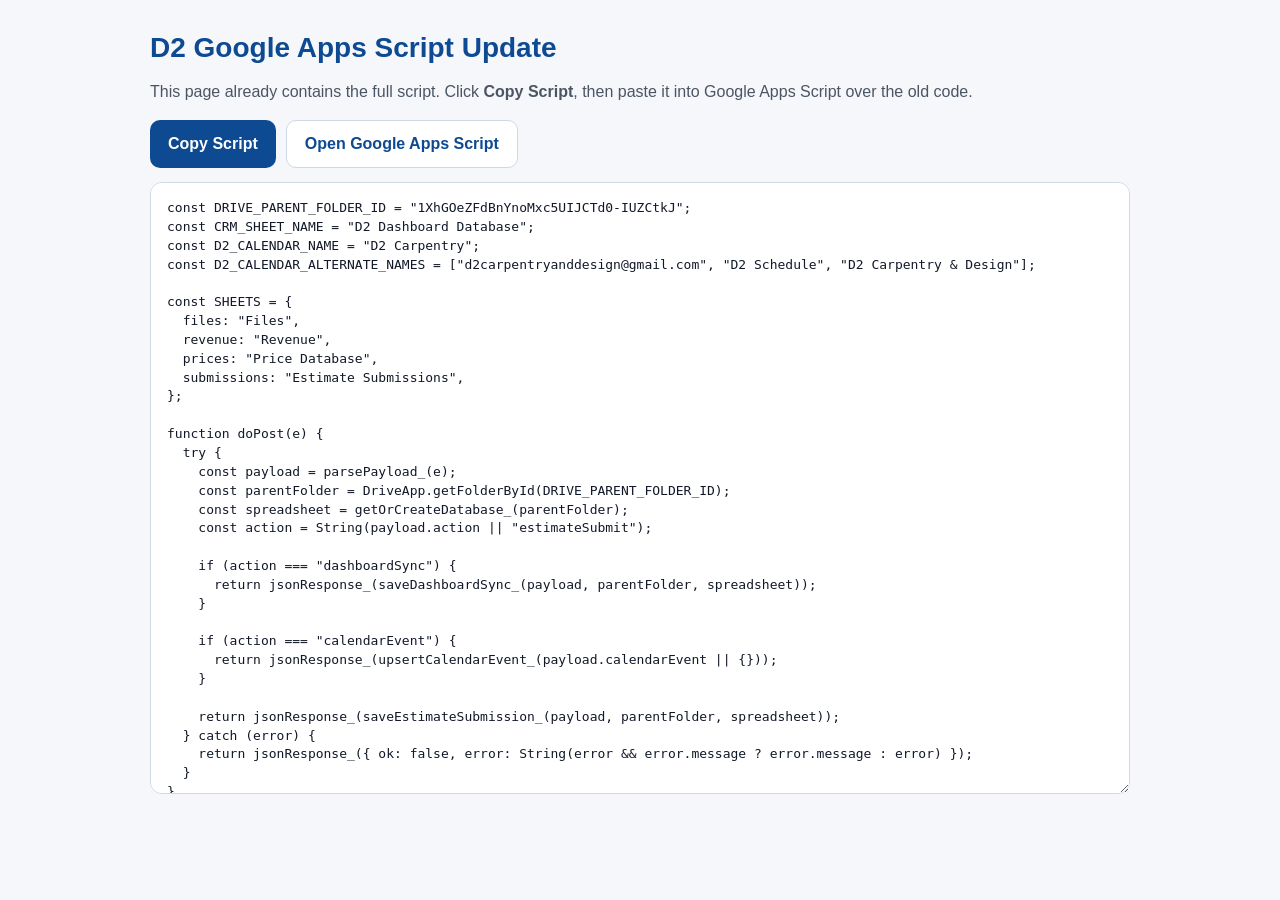
<file: copy-google-script-all-in-one.html>
<!doctype html>
<html lang="en">
<head>
<meta charset="utf-8">
<meta name="viewport" content="width=device-width, initial-scale=1">
<title>D2 Google Script - Copy</title>
<style>
body{margin:0;background:#f5f7fb;color:#1f2937;font-family:Arial,sans-serif}main{max-width:980px;margin:0 auto;padding:32px 18px}h1{margin:0 0 10px;color:#0d4a91;font-size:28px}p{color:#4b5563;font-size:16px;line-height:1.5}.row{display:flex;gap:10px;flex-wrap:wrap;margin-bottom:14px}button,a{display:inline-flex;align-items:center;justify-content:center;min-height:46px;border:0;border-radius:10px;background:#0d4a91;color:#fff;cursor:pointer;font-size:16px;font-weight:800;padding:0 18px;text-decoration:none}a.secondary{background:#fff;border:1px solid #cfd8e3;color:#0d4a91}textarea{width:100%;min-height:68vh;box-sizing:border-box;border:1px solid #cfd8e3;border-radius:12px;color:#111827;font-family:Menlo,Consolas,monospace;font-size:13px;line-height:1.45;padding:16px;white-space:pre}.status{font-weight:800;color:#0d4a91}
</style>
</head>
<body>
<main>
<h1>D2 Google Apps Script Update</h1>
<p>This page already contains the full script. Click <strong>Copy Script</strong>, then paste it into Google Apps Script over the old code.</p>
<div class="row"><button type="button" id="copyButton">Copy Script</button><a class="secondary" href="https://script.google.com/home/projects" target="_blank" rel="noopener">Open Google Apps Script</a><span class="status" id="status"></span></div>
<textarea id="scriptText" spellcheck="false">const DRIVE_PARENT_FOLDER_ID = "1XhGOeZFdBnYnoMxc5UIJCTd0-IUZCtkJ";
const CRM_SHEET_NAME = "D2 Dashboard Database";
const D2_CALENDAR_NAME = "D2 Carpentry";
const D2_CALENDAR_ALTERNATE_NAMES = ["d2carpentryanddesign@gmail.com", "D2 Schedule", "D2 Carpentry &amp; Design"];

const SHEETS = {
  files: "Files",
  revenue: "Revenue",
  prices: "Price Database",
  submissions: "Estimate Submissions",
};

function doPost(e) {
  try {
    const payload = parsePayload_(e);
    const parentFolder = DriveApp.getFolderById(DRIVE_PARENT_FOLDER_ID);
    const spreadsheet = getOrCreateDatabase_(parentFolder);
    const action = String(payload.action || "estimateSubmit");

    if (action === "dashboardSync") {
      return jsonResponse_(saveDashboardSync_(payload, parentFolder, spreadsheet));
    }

    if (action === "calendarEvent") {
      return jsonResponse_(upsertCalendarEvent_(payload.calendarEvent || {}));
    }

    return jsonResponse_(saveEstimateSubmission_(payload, parentFolder, spreadsheet));
  } catch (error) {
    return jsonResponse_({ ok: false, error: String(error &amp;&amp; error.message ? error.message : error) });
  }
}

function doGet(e) {
  try {
    const action = String(e &amp;&amp; e.parameter &amp;&amp; e.parameter.action || "");
    if (action === "dashboardData") {
      const parentFolder = DriveApp.getFolderById(DRIVE_PARENT_FOLDER_ID);
      const dashboard = loadLatestDashboardSync_(parentFolder);
      const response = { ok: true, action: "dashboardData", dashboard };
      const callback = String(e.parameter.callback || "").trim();
      if (callback) return javascriptResponse_(callback, response);
      return jsonResponse_(response);
    }
    if (action === "calendarEvents") {
      const events = listCalendarEvents_(e.parameter || {});
      const response = { ok: true, action: "calendarEvents", events };
      const callback = String(e.parameter.callback || "").trim();
      if (callback) return javascriptResponse_(callback, response);
      return jsonResponse_(response);
    }
    return ContentService
      .createTextOutput("D2 Dashboard Google Drive connection is live.")
      .setMimeType(ContentService.MimeType.TEXT);
  } catch (error) {
    const response = { ok: false, error: String(error &amp;&amp; error.message ? error.message : error) };
    const callback = String(e &amp;&amp; e.parameter &amp;&amp; e.parameter.callback || "").trim();
    if (callback) return javascriptResponse_(callback, response);
    return jsonResponse_(response);
  }
}

function saveDashboardSync_(payload, parentFolder, spreadsheet) {
  const files = Array.isArray(payload.dashboardFiles) ? payload.dashboardFiles : [];
  const revenueRows = Array.isArray(payload.revenueRows) ? payload.revenueRows : [];
  const priceRows = Array.isArray(payload.priceRows) ? payload.priceRows : [];
  const backupFolder = getOrCreateChildFolder_(parentFolder, "00 Dashboard Backups");
  const backupStamp = Utilities.formatDate(new Date(), Session.getScriptTimeZone(), "yyyy-MM-dd HH-mm-ss");
  const dashboardPayload = JSON.stringify(payload, null, 2);

  upsertTextFile_(
    parentFolder,
    "D2 Dashboard Sync - latest.json",
    dashboardPayload,
    MimeType.PLAIN_TEXT
  );
  backupFolder.createFile(`D2 Dashboard Sync - ${backupStamp}.json`, dashboardPayload, MimeType.PLAIN_TEXT);

  const fileSheet = getSheet_(spreadsheet, SHEETS.files, fileHeaders_());
  replaceRows_(fileSheet, fileHeaders_(), files.map((file) =&gt; {
    const folder = getOrCreateCustomerFolder_(parentFolder, file);
    createStandardSubfolders_(folder);
    upsertTextFile_(folder, "Dashboard File.json", JSON.stringify(file, null, 2), MimeType.PLAIN_TEXT);
    return fileRow_(file, folder.getUrl());
  }));

  const revenueSheet = getSheet_(spreadsheet, SHEETS.revenue, revenueHeaders_());
  replaceRows_(revenueSheet, revenueHeaders_(), revenueRows.map(revenueRow_));

  const priceSheet = getSheet_(spreadsheet, SHEETS.prices, priceHeaders_());
  replaceRows_(priceSheet, priceHeaders_(), priceRows.map(priceRow_));

  return {
    ok: true,
    action: "dashboardSync",
    fileCount: files.length,
    revenueCount: revenueRows.length,
    priceCount: priceRows.length,
    databaseUrl: spreadsheet.getUrl(),
    driveUrl: parentFolder.getUrl(),
  };
}

function loadLatestDashboardSync_(parentFolder) {
  const files = parentFolder.getFilesByName("D2 Dashboard Sync - latest.json");
  if (!files.hasNext()) return null;
  const text = files.next().getBlob().getDataAsString();
  return text ? JSON.parse(text) : null;
}

function upsertCalendarEvent_(event) {
  const calendar = getOrCreateCalendar_();
  const key = String(event.eventKey || "").trim();
  if (!key) throw new Error("Missing calendar event key.");
  const start = event.startIso ? new Date(event.startIso) : new Date(`${event.date}T${event.time || "09:00"}`);
  if (Number.isNaN(start.getTime())) throw new Error("Missing calendar event date.");
  const end = event.endIso ? new Date(event.endIso) : new Date(start.getTime() + 60 * 60 * 1000);
  const marker = `D2_EVENT_KEY:${key}`;
  const description = [
    event.notes || "",
    "",
    marker,
  ].join("\n").trim();
  const searchStart = new Date(start.getFullYear() - 1, 0, 1);
  const searchEnd = new Date(start.getFullYear() + 2, 11, 31);
  const existing = calendar.getEvents(searchStart, searchEnd, { search: marker })[0];
  if (existing) {
    existing.setTitle(event.title || "D2 Calendar Event");
    existing.setTime(start, end);
    existing.setDescription(description);
    if (event.address) existing.setLocation(event.address);
    return {
      ok: true,
      action: "calendarEvent",
      mode: "updated",
      eventKey: key,
      eventId: existing.getId(),
    };
  }
  const created = calendar.createEvent(event.title || "D2 Calendar Event", start, end, {
    description,
    location: event.address || "",
  });
  created.addPopupReminder(60);
  return {
    ok: true,
    action: "calendarEvent",
    mode: "created",
    eventKey: key,
    eventId: created.getId(),
  };
}

function getOrCreateCalendar_() {
  const calendars = CalendarApp.getCalendarsByName(D2_CALENDAR_NAME);
  if (calendars.length) return calendars[0];
  return CalendarApp.createCalendar(D2_CALENDAR_NAME);
}

function listCalendarEvents_(params) {
  const calendars = getD2Calendars_();
  const now = new Date();
  const fallbackStart = new Date(now.getFullYear(), now.getMonth() - 1, 1);
  const fallbackEnd = new Date(now.getFullYear() + 1, now.getMonth() + 1, 0);
  const start = params.start ? new Date(`${params.start}T00:00:00`) : fallbackStart;
  const end = params.end ? new Date(`${params.end}T23:59:59`) : fallbackEnd;
  const timezone = Session.getScriptTimeZone();
  return calendars.reduce((rows, calendar) =&gt; {
    calendar.getEvents(start, end).forEach((event) =&gt; {
      const eventStart = event.getStartTime();
      const eventEnd = event.getEndTime();
      const description = event.getDescription() || "";
      const keyMatch = description.match(/D2_EVENT_KEY:([^\s]+)/);
      rows.push({
        eventId: event.getId(),
        eventKey: keyMatch ? keyMatch[1] : `google-${event.getId()}`,
        title: event.getTitle(),
        date: Utilities.formatDate(eventStart, timezone, "yyyy-MM-dd"),
        time: Utilities.formatDate(eventStart, timezone, "HH:mm"),
        startIso: eventStart.toISOString(),
        endIso: eventEnd.toISOString(),
        address: event.getLocation() || "",
        calendarName: calendar.getName(),
        description,
        notes: description,
      });
    });
    return rows;
  }, []);
}

function getD2Calendars_() {
  const names = [D2_CALENDAR_NAME].concat(D2_CALENDAR_ALTERNATE_NAMES);
  const calendars = [];
  const seen = {};
  names.forEach((name) =&gt; {
    CalendarApp.getCalendarsByName(name).forEach((calendar) =&gt; {
      if (seen[calendar.getId()]) return;
      seen[calendar.getId()] = true;
      calendars.push(calendar);
    });
  });
  return calendars.length ? calendars : [getOrCreateCalendar_()];
}

function javascriptResponse_(callback, payload) {
  const safeCallback = callback.replace(/[^A-Za-z0-9_$.[\\]]/g, "");
  return ContentService
    .createTextOutput(`${safeCallback}(${JSON.stringify(payload)});`)
    .setMimeType(ContentService.MimeType.JAVASCRIPT);
}

function saveEstimateSubmission_(payload, parentFolder, spreadsheet) {
  const file = estimatePayloadToFile_(payload);
  const customerFolder = getOrCreateCustomerFolder_(parentFolder, file);
  createStandardSubfolders_(customerFolder);

  upsertTextFile_(
    customerFolder,
    `${cleanName_(file.fileNumber)} - editable-estimate.d2estimate`,
    JSON.stringify(payload, null, 2),
    MimeType.PLAIN_TEXT
  );

  const copies = payload.copies || {};
  Object.keys(copies).forEach((key) =&gt; {
    const copy = copies[key] || {};
    if (!copy.html) return;
    upsertTextFile_(
      customerFolder,
      `${cleanName_(file.fileNumber)} - ${cleanName_(copy.label || key)}.html`,
      copy.html,
      MimeType.HTML
    );
  });

  const submissionSheet = getSheet_(spreadsheet, SHEETS.submissions, submissionHeaders_());
  upsertRowByKey_(submissionSheet, submissionHeaders_(), file.fileNumber, submissionRow_(payload, customerFolder.getUrl()));

  const fileSheet = getSheet_(spreadsheet, SHEETS.files, fileHeaders_());
  upsertRowByKey_(fileSheet, fileHeaders_(), file.fileNumber, fileRow_(file, customerFolder.getUrl()));

  return {
    ok: true,
    action: "estimateSubmit",
    fileNumber: file.fileNumber,
    folderUrl: customerFolder.getUrl(),
    databaseUrl: spreadsheet.getUrl(),
  };
}

function estimatePayloadToFile_(payload) {
  const totals = payload.totals || {};
  const backend = payload.backend || {};
  return {
    fileNumber: payload.estimateNumber || `D2-${Date.now()}`,
    clientName: payload.clientName || "Unnamed Client",
    clientPhone: payload.clientPhone || "",
    clientEmail: payload.clientEmail || "",
    projectAddress: payload.projectAddress || "",
    leadSource: payload.leadSource || "Manual",
    projectType: payload.projectType || "Other",
    fileStatus: payload.fileStatus || "Inspection Completed",
    statusDetail: payload.statusDetail || "Estimate Pending",
    estimateTotal: Number(totals.total) || 0,
    materialTotal: Number(backend.estimatedMaterialCost) || 0,
    initialDeposit: "",
    midpointDeposit: "",
    finalPaymentAmount: "",
    paidInFull: payload.invoicePaid === true ? "Yes" : "No",
    nextAction: payload.nextAction || "",
    nextActionDate: payload.nextActionDate || "",
  };
}

function getOrCreateDatabase_(parentFolder) {
  const files = parentFolder.getFilesByName(CRM_SHEET_NAME);
  if (files.hasNext()) return SpreadsheetApp.open(files.next());

  const spreadsheet = SpreadsheetApp.create(CRM_SHEET_NAME);
  const file = DriveApp.getFileById(spreadsheet.getId());
  parentFolder.addFile(file);
  DriveApp.getRootFolder().removeFile(file);

  getSheet_(spreadsheet, SHEETS.files, fileHeaders_());
  getSheet_(spreadsheet, SHEETS.revenue, revenueHeaders_());
  getSheet_(spreadsheet, SHEETS.prices, priceHeaders_());
  getSheet_(spreadsheet, SHEETS.submissions, submissionHeaders_());
  return spreadsheet;
}

function getSheet_(spreadsheet, sheetName, headers) {
  const sheet = spreadsheet.getSheetByName(sheetName) || spreadsheet.insertSheet(sheetName);
  ensureHeader_(sheet, headers);
  return sheet;
}

function ensureHeader_(sheet, headers) {
  const firstRow = sheet.getRange(1, 1, 1, headers.length).getValues()[0];
  const hasHeader = firstRow.some((value) =&gt; String(value || "").trim());
  if (!hasHeader) {
    sheet.getRange(1, 1, 1, headers.length).setValues([headers]);
    sheet.setFrozenRows(1);
    return;
  }
  headers.forEach((header, index) =&gt; {
    if (firstRow[index] !== header) sheet.getRange(1, index + 1).setValue(header);
  });
}

function replaceRows_(sheet, headers, rows) {
  sheet.clearContents();
  sheet.getRange(1, 1, 1, headers.length).setValues([headers]);
  sheet.setFrozenRows(1);
  if (rows.length) {
    sheet.getRange(2, 1, rows.length, headers.length).setValues(rows);
  }
  sheet.autoResizeColumns(1, headers.length);
}

function upsertRowByKey_(sheet, headers, key, row) {
  const lastRow = sheet.getLastRow();
  if (lastRow &gt; 1) {
    const keys = sheet.getRange(2, 2, lastRow - 1, 1).getValues();
    for (let index = 0; index &lt; keys.length; index += 1) {
      if (String(keys[index][0]) === String(key)) {
        sheet.getRange(index + 2, 1, 1, headers.length).setValues([row]);
        return;
      }
    }
  }
  sheet.appendRow(row);
}

function getOrCreateCustomerFolder_(parentFolder, file) {
  const fileNumber = cleanName_(file.fileNumber || `D2-${Date.now()}`);
  const clientName = cleanName_(file.clientName || "Unnamed Client");
  return getOrCreateChildFolder_(parentFolder, `${fileNumber} - ${clientName}`);
}

function createStandardSubfolders_(customerFolder) {
  [
    "01 Estimates",
    "02 Photos",
    "03 Assignments",
    "04 Invoices and Payments",
    "05 Materials and Receipts",
    "06 Warranty",
  ].forEach((name) =&gt; getOrCreateChildFolder_(customerFolder, name));
}

function getOrCreateChildFolder_(parentFolder, name) {
  const folders = parentFolder.getFoldersByName(name);
  return folders.hasNext() ? folders.next() : parentFolder.createFolder(name);
}

function upsertTextFile_(folder, name, content, mimeType) {
  const files = folder.getFilesByName(name);
  if (files.hasNext()) {
    const file = files.next();
    file.setContent(content);
    return file;
  }
  return folder.createFile(name, content, mimeType);
}

function parsePayload_(e) {
  const directPayload = e &amp;&amp; e.parameter &amp;&amp; e.parameter.payload;
  if (directPayload) return JSON.parse(directPayload);
  const body = e &amp;&amp; e.postData &amp;&amp; e.postData.contents;
  return body ? JSON.parse(body) : {};
}

function jsonResponse_(data) {
  return ContentService
    .createTextOutput(JSON.stringify(data))
    .setMimeType(ContentService.MimeType.JSON);
}

function cleanName_(value) {
  return String(value || "")
    .trim()
    .replace(/[\\/:*?"&lt;&gt;|#%{}~&amp;]/g, "-")
    .replace(/\s+/g, " ")
    .slice(0, 120);
}

function fileHeaders_() {
  return [
    "Updated At",
    "File No.",
    "Client",
    "Phone",
    "Email",
    "Address",
    "Lead Source",
    "Project Type",
    "File Status",
    "Status Detail",
    "Estimate Amount",
    "Materials",
    "1st Deposit",
    "2nd Deposit",
    "Final Payment",
    "Paid In Full",
    "Next Action",
    "Next Action Date",
    "Drive Folder",
  ];
}

function fileRow_(file, folderUrl) {
  return [
    new Date(),
    file.fileNumber || "",
    file.clientName || "",
    file.clientPhone || "",
    file.clientEmail || "",
    file.projectAddress || "",
    file.leadSource || "",
    file.projectType || "",
    file.fileStatus || "",
    file.statusDetail || "",
    Number(file.estimateTotal) || 0,
    Number(file.materialTotal) || 0,
    Number(file.initialDeposit) || 0,
    Number(file.midpointDeposit) || 0,
    Number(file.finalPaymentAmount) || 0,
    file.paidInFull || "",
    file.nextAction || "",
    file.nextActionDate || "",
    folderUrl || "",
  ];
}

function revenueHeaders_() {
  return ["Updated At", "Date", "Client / Job", "Gross", "Expenses", "Labor", "Profit", "Receipt Notes", "Labor Assigns", "Dashboard File ID"];
}

function revenueRow_(row) {
  const gross = Number(row.gross) || 0;
  const expenses = Number(row.expenses) || 0;
  const labor = Number(row.labor) || 0;
  return [
    new Date(),
    row.date || "",
    row.clientJob || "",
    gross,
    expenses,
    labor,
    Number(row.profit) || gross - expenses - labor,
    row.receiptNotes || "",
    row.laborAssigns || "",
    row.dashboardFileId || "",
  ];
}

function priceHeaders_() {
  return ["Updated At", "Product", "Price", "Unit", "Category", "Vendor", "Source", "Source ID"];
}

function priceRow_(row) {
  return [
    new Date(),
    row.name || row.product || "",
    Number(row.defaultPrice || row.price) || 0,
    row.unit || "",
    row.category || "",
    row.vendor || "",
    row.source || "",
    row.sourceId || row.id || "",
  ];
}

function submissionHeaders_() {
  return ["Updated At", "File No.", "Client", "Phone", "Email", "Address", "Project Type", "Estimate Total", "Material Cost", "Submitted At", "Drive Folder"];
}

function submissionRow_(payload, folderUrl) {
  const totals = payload.totals || {};
  const backend = payload.backend || {};
  return [
    new Date(),
    payload.estimateNumber || "",
    payload.clientName || "",
    payload.clientPhone || "",
    payload.clientEmail || "",
    payload.projectAddress || "",
    payload.projectType || "",
    Number(totals.total) || 0,
    Number(backend.estimatedMaterialCost) || 0,
    payload.submittedAt || "",
    folderUrl || "",
  ];
}
</textarea>
</main>
<script>
const button=document.getElementById('copyButton');
const status=document.getElementById('status');
const textarea=document.getElementById('scriptText');
button.addEventListener('click', async () => {
  textarea.focus();
  textarea.select();
  textarea.setSelectionRange(0, textarea.value.length);
  let ok=false;
  try { await navigator.clipboard.writeText(textarea.value); ok=true; } catch(e) {}
  if (!ok) { try { ok=document.execCommand('copy'); } catch(e) {} }
  button.textContent = ok ? 'Copied' : 'Selected - Press Command + C';
  status.textContent = ok ? 'Now paste into Google Apps Script.' : 'The script is selected. Press Command + C.';
});
</script>
</body>
</html>
</file>
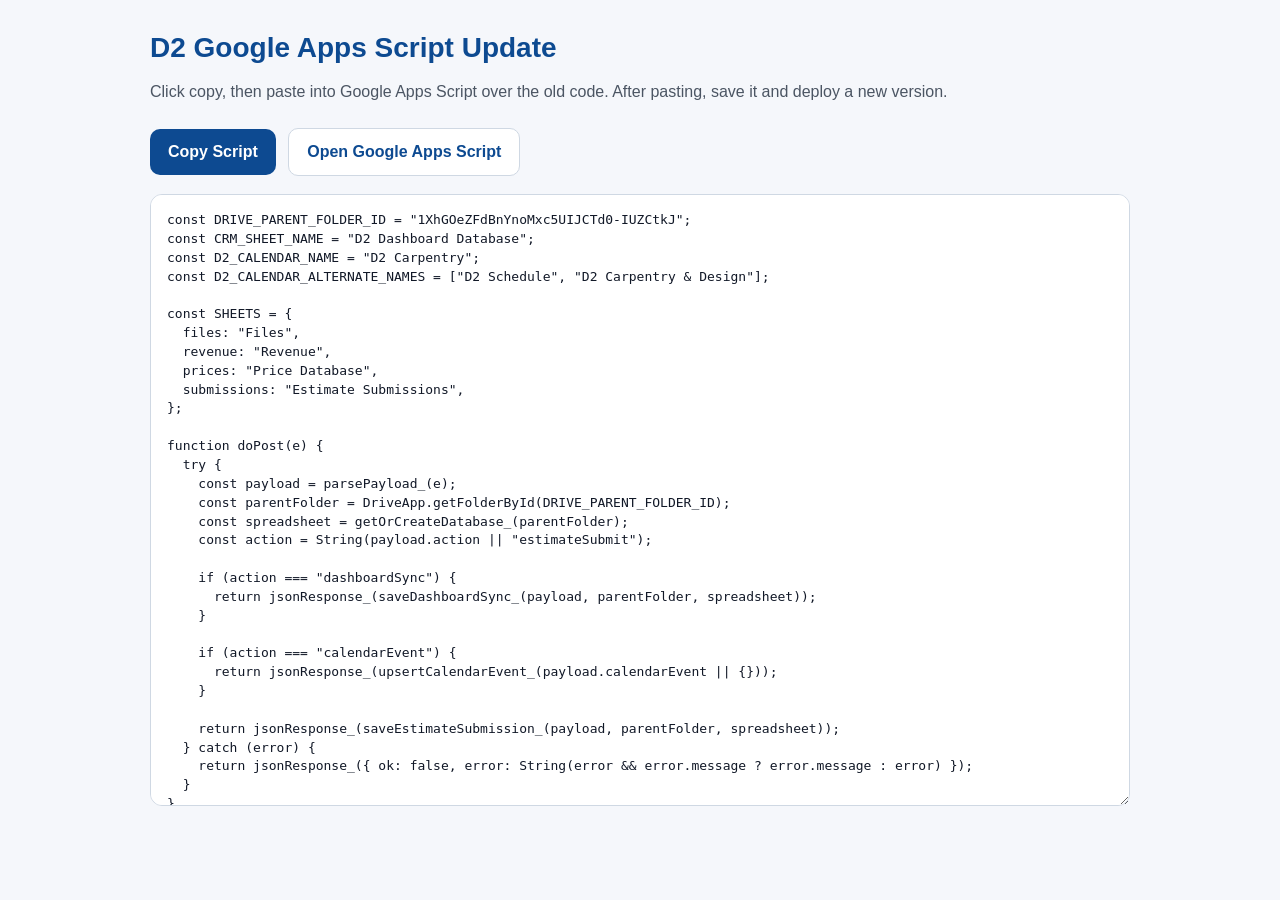
<file: copy-google-script.html>
<!doctype html>
<html lang="en">
  <head>
    <meta charset="utf-8">
    <meta name="viewport" content="width=device-width, initial-scale=1">
    <title>Copy D2 Google Apps Script</title>
    <style>
      body {
        margin: 0;
        background: #f5f7fb;
        color: #1f2937;
        font-family: Arial, sans-serif;
      }

      main {
        max-width: 980px;
        margin: 0 auto;
        padding: 32px 18px;
      }

      h1 {
        margin: 0 0 10px;
        color: #0d4a91;
        font-size: 28px;
      }

      p {
        color: #4b5563;
        font-size: 16px;
        line-height: 1.5;
      }

      button,
      a {
        display: inline-flex;
        align-items: center;
        justify-content: center;
        min-height: 46px;
        margin: 8px 8px 18px 0;
        border: 0;
        border-radius: 10px;
        background: #0d4a91;
        color: #ffffff;
        cursor: pointer;
        font-size: 16px;
        font-weight: 800;
        padding: 0 18px;
        text-decoration: none;
      }

      a.secondary {
        background: #ffffff;
        border: 1px solid #cfd8e3;
        color: #0d4a91;
      }

      textarea {
        width: 100%;
        min-height: 68vh;
        box-sizing: border-box;
        border: 1px solid #cfd8e3;
        border-radius: 12px;
        color: #111827;
        font-family: Menlo, Consolas, monospace;
        font-size: 13px;
        line-height: 1.45;
        padding: 16px;
        white-space: pre;
      }
    </style>
  </head>
  <body>
    <main>
      <h1>D2 Google Apps Script Update</h1>
      <p>Click copy, then paste into Google Apps Script over the old code. After pasting, save it and deploy a new version.</p>
      <button type="button" id="copyButton">Copy Script</button>
      <a class="secondary" href="https://script.google.com/home/projects" target="_blank" rel="noopener">Open Google Apps Script</a>
      <textarea id="scriptText" spellcheck="false"></textarea>
    </main>
    <script>
      fetch("google-apps-script-backend.js")
        .then((response) => response.text())
        .then((text) => {
          document.getElementById("scriptText").value = text;
        });

      document.getElementById("copyButton").addEventListener("click", async () => {
        const textarea = document.getElementById("scriptText");
        textarea.select();
        textarea.setSelectionRange(0, textarea.value.length);
        try {
          await navigator.clipboard.writeText(textarea.value);
        } catch (error) {
          document.execCommand("copy");
        }
        document.getElementById("copyButton").textContent = "Copied";
      });
    </script>
  </body>
</html>
</file>
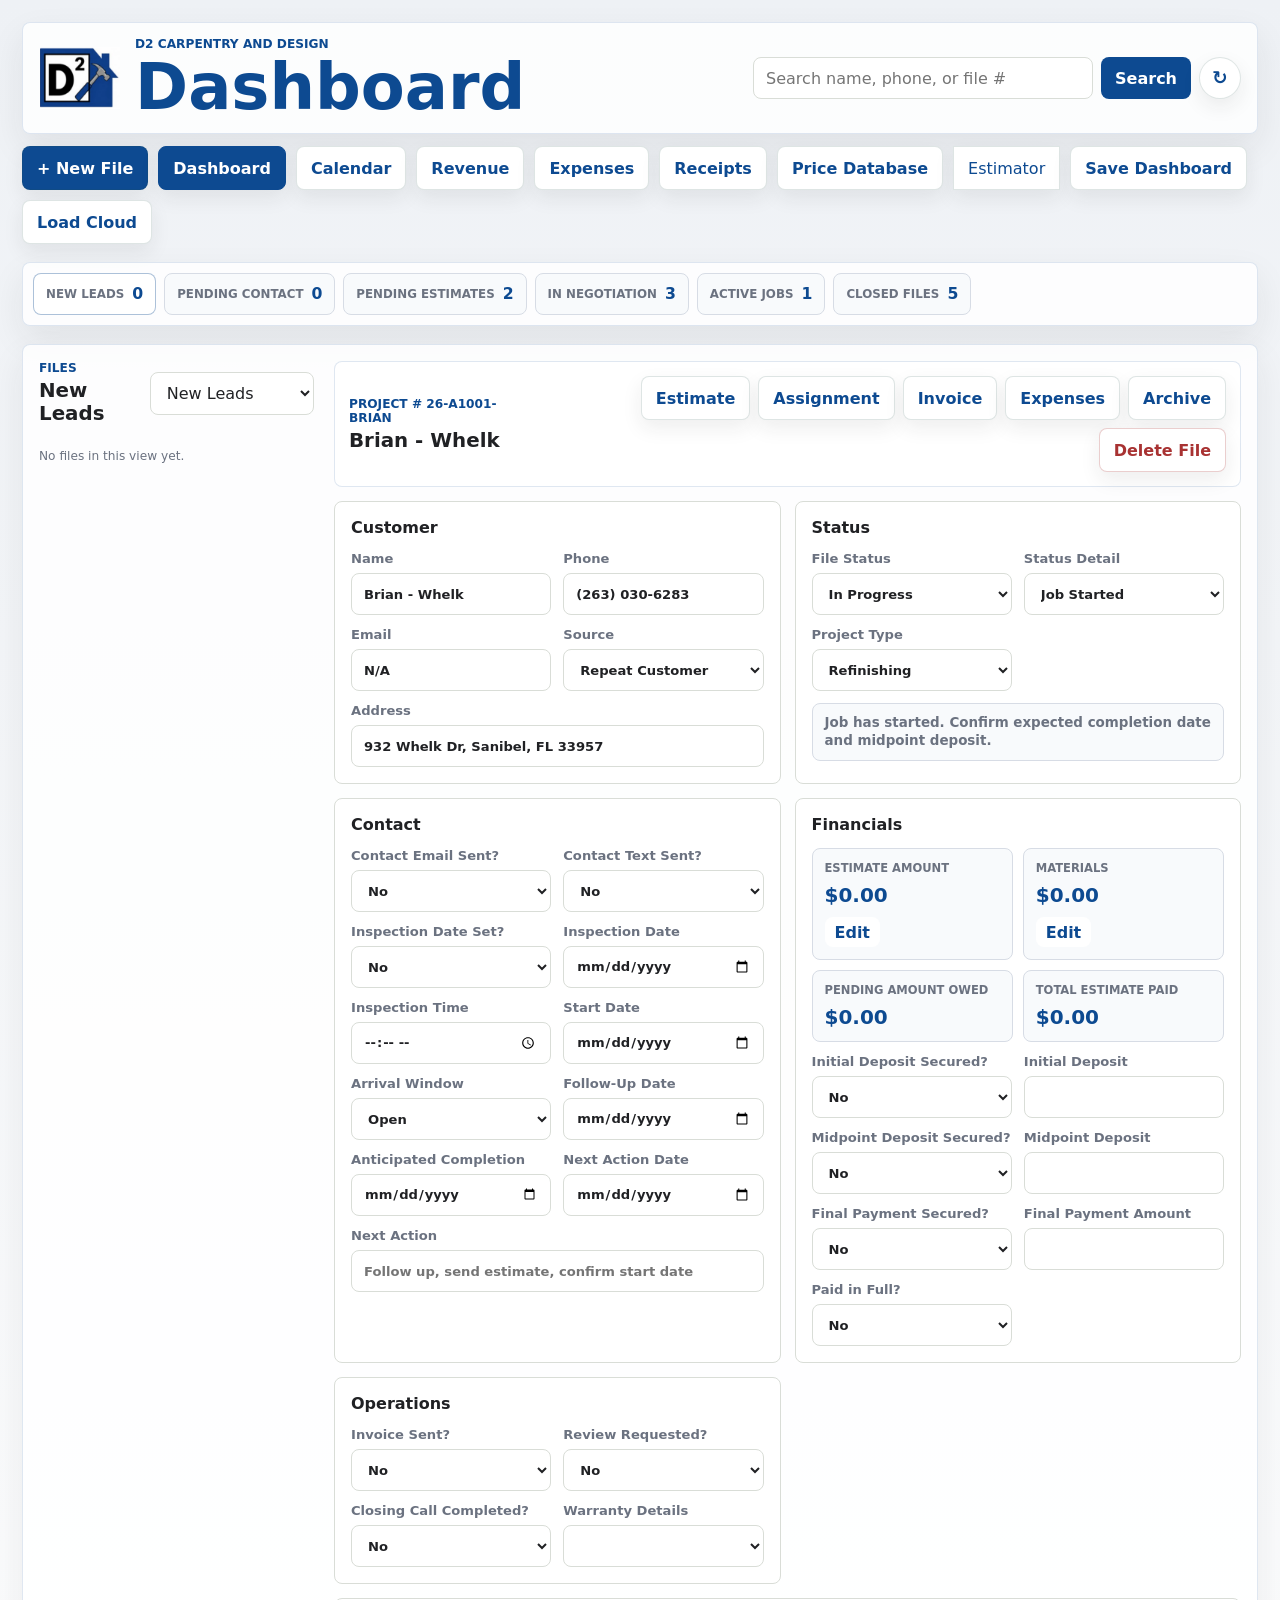
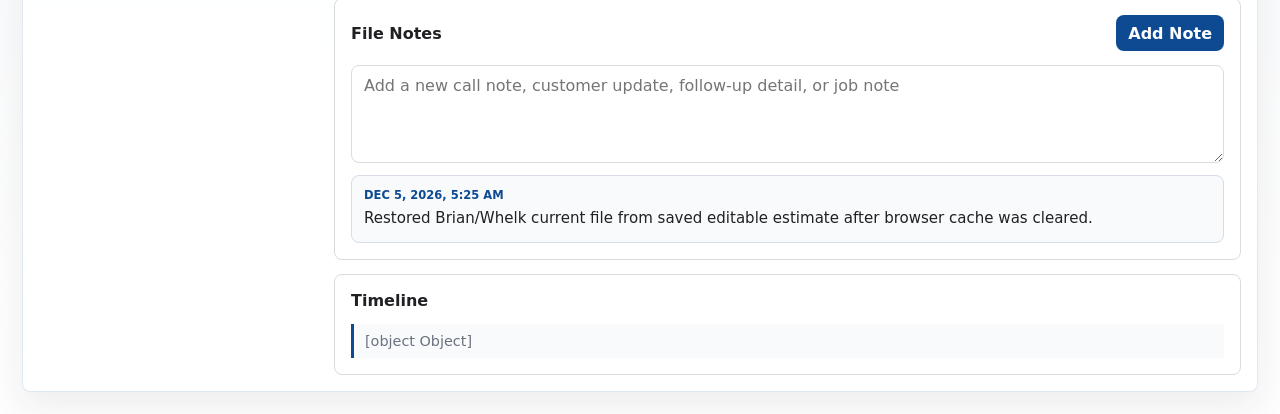
<file: crm.html>
<!doctype html>
<html lang="en">
  <head>
    <meta charset="utf-8">
    <meta name="viewport" content="width=device-width, initial-scale=1">
    <title>D2 Dashboard</title>
    <meta name="theme-color" content="#0d4a91">
    <link rel="icon" href="icon.svg" type="image/svg+xml">
    <link rel="stylesheet" href="styles.css?v=20260808-google-calendar-look">
  </head>
  <body class="crm-body">
    <main class="crm-shell">
      <header class="crm-topbar">
        <div class="crm-brand">
          <img src="assets/d2-logo.png" alt="D2 Carpentry and Design logo">
          <div>
            <p class="eyebrow">D2 Carpentry and Design</p>
            <h1>Dashboard</h1>
          </div>
        </div>
        <div class="crm-header-search">
          <input id="crmFileSearch" type="search" placeholder="Search name, phone, or file #">
          <button type="button" id="crmSearchFile">Search</button>
          <button class="icon-button reset-page-button" type="button" data-reset-page title="Reload page" aria-label="Reload page">↻</button>
        </div>
      </header>

      <nav class="crm-actions crm-nav-actions" aria-label="Dashboard actions">
        <button type="button" class="icon-button primary-action" id="crmNewFile">+ New File</button>
        <button type="button" class="icon-button active" data-crm-view="dashboard">Dashboard</button>
        <button type="button" class="icon-button" data-crm-view="calendar">Calendar</button>
        <button type="button" class="icon-button" data-crm-view="revenue">Revenue</button>
        <button type="button" class="icon-button" data-crm-view="expenses">Expenses</button>
        <button type="button" class="icon-button" data-crm-view="receipts">Receipts</button>
        <button type="button" class="icon-button" data-crm-view="prices">Price Database</button>
        <a class="icon-button" href="index.html?new=1">Estimator</a>
        <button type="button" class="icon-button" id="crmSaveDemo">Save Dashboard</button>
        <button type="button" class="icon-button" id="crmLoadCloud">Load Cloud</button>
      </nav>

      <section class="crm-dashboard">
        <section class="crm-command-panel crm-dashboard-view">
          <div class="crm-command-grid">
            <button type="button" class="crm-command-card active" data-crm-filter="new">
              <span>New Leads</span>
              <strong id="newLeadCount">0</strong>
            </button>
            <button type="button" class="crm-command-card" data-crm-filter="contact">
              <span>Pending Contact</span>
              <strong id="pendingContactCount">0</strong>
            </button>
            <button type="button" class="crm-command-card" data-crm-filter="estimate">
              <span>Pending Estimates</span>
              <strong id="pendingEstimateCount">0</strong>
            </button>
            <button type="button" class="crm-command-card" data-crm-filter="negotiation">
              <span>In Negotiation</span>
              <strong id="negotiationCount">0</strong>
            </button>
            <button type="button" class="crm-command-card" data-crm-filter="active">
              <span>Active Jobs</span>
              <strong id="activeJobCount">0</strong>
            </button>
            <button type="button" class="crm-command-card" data-crm-filter="archive">
              <span>Closed Files</span>
              <strong id="archivedCount">0</strong>
            </button>
          </div>
        </section>

        <section class="crm-layout crm-dashboard-view">
          <aside class="crm-file-list-panel">
            <div class="crm-panel-heading">
              <div>
                <p class="eyebrow">Files</p>
                <h2 id="crmListTitle">New Leads</h2>
              </div>
              <select id="crmFileFilter" aria-label="File filter">
                <option value="new" selected>New Leads</option>
                <option value="contact">Pending Contact</option>
                <option value="estimate">Pending Estimates</option>
                <option value="negotiation">In Negotiation</option>
                <option value="active">Active Jobs</option>
                <option value="archive">Closed Files</option>
              </select>
            </div>
            <div class="crm-file-list" id="crmFileList"></div>
          </aside>

          <section class="crm-file-workspace">
            <div class="crm-file-header">
              <div>
                <p class="eyebrow" id="activeFileNumber">No file selected</p>
                <h2 id="activeClientName">Create or select a customer file</h2>
              </div>
              <div class="crm-file-header-actions">
                <button type="button" class="icon-button" id="crmOpenEstimate">Estimate</button>
                <button type="button" class="icon-button" id="crmOpenAssignment">Assignment</button>
                <button type="button" class="icon-button" id="crmOpenInvoice">Invoice</button>
                <button type="button" class="icon-button" id="crmOpenExpenses">Expenses</button>
                <button type="button" class="icon-button" id="crmArchiveFile">Archive</button>
                <button type="button" class="icon-button danger-action" id="crmDeleteFile">Delete File</button>
              </div>
            </div>

            <div class="crm-file-grid">
              <section class="panel crm-detail-card">
                <div class="panel-header">
                  <h2>Customer</h2>
                </div>
                <div class="field-grid two-tight">
                  <label>
                    Name
                    <input id="crmClientName">
                  </label>
                  <label>
                    Phone
                    <input id="crmClientPhone">
                  </label>
                  <label>
                    Email
                    <input id="crmClientEmail" type="email">
                  </label>
                  <label>
                    Source
                    <select id="crmLeadSource">
                      <option>Manual</option>
                      <option>Angi</option>
                      <option>Website</option>
                      <option>Phone</option>
                      <option>Text</option>
                      <option>Referral</option>
                      <option>Repeat Customer</option>
                      <option>Other</option>
                    </select>
                  </label>
                  <label class="wide">
                    Address
                    <input id="crmProjectAddress">
                  </label>
                </div>
              </section>

              <section class="panel crm-detail-card">
                <div class="panel-header">
                  <h2>Status</h2>
                </div>
                <div class="field-grid two-tight">
                  <label>
                    File Status
                    <select id="crmFileStatus">
                      <option>New Lead</option>
                      <option>Contact Established</option>
                      <option>Contact Attempted</option>
                      <option>Inspection Completed</option>
                      <option>In Negotiation</option>
                      <option>Job Won</option>
                      <option>In Progress</option>
                      <option>Work Completed</option>
                      <option>Closed / Paid</option>
                      <option>Job Lost / Closed</option>
                    </select>
                  </label>
                  <label>
                    Status Detail
                    <select id="crmStatusDetail"></select>
                  </label>
                  <label>
                    Project Type
                    <select id="crmProjectType">
                      <option>Closet</option>
                      <option>Pantry</option>
                      <option>Cabinetry</option>
                      <option>Refinishing</option>
                      <option>Built-In</option>
                      <option>Other</option>
                    </select>
                  </label>
                  <p class="crm-status-description wide" id="crmStatusDescription"></p>
                </div>
              </section>

              <section class="panel crm-detail-card">
                <div class="panel-header">
                  <h2>Contact</h2>
                </div>
                <div class="field-grid two-tight">
                  <label>
                    Contact Email Sent?
                    <select id="crmContactEmailSent">
                      <option>No</option>
                      <option>Yes</option>
                    </select>
                  </label>
                  <label>
                    Contact Text Sent?
                    <select id="crmContactTextSent">
                      <option>No</option>
                      <option>Yes</option>
                    </select>
                  </label>
                  <label>
                    Inspection Date Set?
                    <select id="crmInspectionDateSet">
                      <option>No</option>
                      <option>Yes</option>
                    </select>
                  </label>
                  <label>
                    Inspection Date
                    <input id="crmInspectionDate" type="date">
                  </label>
                  <label>
                    Inspection Time
                    <input id="crmInspectionTime" type="time">
                  </label>
                  <label>
                    Start Date
                    <input id="crmStartDate" type="date">
                  </label>
                  <label>
                    Arrival Window
                    <select id="crmArrivalWindow">
                      <option>Open</option>
                      <option>7:00 AM</option>
                      <option>8:00 AM</option>
                      <option>9:00 AM</option>
                      <option>10:00 AM</option>
                      <option>Afternoon</option>
                    </select>
                  </label>
                  <label>
                    Follow-Up Date
                    <input id="crmFollowUpDate" type="date">
                  </label>
                  <label>
                    Anticipated Completion
                    <input id="crmAnticipatedCompletionDate" type="date">
                  </label>
                  <label>
                    Next Action Date
                    <input id="crmNextActionDate" type="date">
                  </label>
                  <label class="wide">
                    Next Action
                    <input id="crmNextAction" placeholder="Follow up, send estimate, confirm start date">
                  </label>
                </div>
                <input id="crmEstimateStatus" type="hidden" value="Not Started">
                <input id="crmInvoiceStatus" type="hidden" value="Not Created">
                <input id="crmReviewStatus" type="hidden" value="Not Ready">
                <input id="crmReviewSent" type="hidden" value="No">
              </section>

              <section class="panel crm-detail-card">
                <div class="panel-header">
                  <h2>Financials</h2>
                </div>
                <div class="crm-money-grid">
                  <div class="crm-estimate-total-card">
                    <span>Estimate Amount</span>
                    <strong id="crmEstimateTotal">$0.00</strong>
                    <button type="button" id="crmEditEstimateTotal">Edit</button>
                  </div>
                  <div class="crm-estimate-total-card">
                    <span>Materials</span>
                    <strong id="crmMaterialTotal">$0.00</strong>
                    <button type="button" id="crmEditMaterialTotal">Edit</button>
                  </div>
                  <div><span>Pending Amount Owed</span><strong id="crmBalanceTotal">$0.00</strong></div>
                  <div><span>Total Estimate Paid</span><strong id="crmPaidTotal">$0.00</strong></div>
                </div>
                <div class="crm-estimate-edit" id="crmEstimateEditPanel" hidden>
                  <label>
                    Estimate Amount
                    <input id="crmEstimateAmountInput" type="number" min="0" step="0.01">
                  </label>
                  <button type="button" id="crmSaveEstimateAmount">Save Amount</button>
                </div>
                <div class="crm-estimate-edit" id="crmMaterialEditPanel" hidden>
                  <label>
                    Materials Amount
                    <input id="crmMaterialAmountInput" type="number" min="0" step="0.01">
                  </label>
                  <button type="button" id="crmSaveMaterialAmount">Save Materials</button>
                </div>
                <div class="field-grid two-tight crm-money-controls">
                  <label>
                    Initial Deposit Secured?
                    <select id="crmInitialDepositSecured">
                      <option>No</option>
                      <option>Yes</option>
                    </select>
                  </label>
                  <label>
                    Initial Deposit
                    <input id="crmInitialDeposit" type="number" min="0" step="0.01">
                  </label>
                  <label>
                    Midpoint Deposit Secured?
                    <select id="crmMidpointDepositSecured">
                      <option>No</option>
                      <option>Yes</option>
                    </select>
                  </label>
                  <label>
                    Midpoint Deposit
                    <input id="crmMidpointDeposit" type="number" min="0" step="0.01">
                  </label>
                  <label>
                    Final Payment Secured?
                    <select id="crmFinalPaymentSecured">
                      <option>No</option>
                      <option>Yes</option>
                    </select>
                  </label>
                  <label>
                    Final Payment Amount
                    <input id="crmFinalPaymentAmount" type="number" min="0" step="0.01">
                  </label>
                  <label>
                    Paid in Full?
                    <select id="crmPaidInFull">
                      <option>No</option>
                      <option>Yes</option>
                    </select>
                  </label>
                </div>
              </section>

              <section class="panel crm-detail-card">
                <div class="panel-header">
                  <h2>Operations</h2>
                </div>
                <div class="field-grid two-tight">
                  <label>
                    Invoice Sent?
                    <select id="crmInvoiceSent">
                      <option>No</option>
                      <option>Yes</option>
                    </select>
                  </label>
                  <label>
                    Review Requested?
                    <select id="crmReviewRequested">
                      <option>No</option>
                      <option>Yes</option>
                    </select>
                  </label>
                  <label>
                    Closing Call Completed?
                    <select id="crmClosingCallCompleted">
                      <option>No</option>
                      <option>Yes</option>
                    </select>
                  </label>
                  <label>
                    Warranty Details
                    <select id="crmWarrantyStatus">
                      <option>Not Sent</option>
                      <option>Ready to Send</option>
                      <option>Sent</option>
                    </select>
                  </label>
                </div>
              </section>

              <section class="panel crm-detail-card crm-notes-card">
                <div class="panel-header">
                  <h2>File Notes</h2>
                  <button type="button" id="crmAddNote">Add Note</button>
                </div>
                <div class="crm-note-composer">
                  <textarea id="crmNewNote" rows="4" placeholder="Add a new call note, customer update, follow-up detail, or job note"></textarea>
                </div>
                <div class="crm-note-list" id="crmNoteList"></div>
              </section>

              <section class="panel crm-detail-card crm-timeline-card">
                <div class="panel-header">
                  <h2>Timeline</h2>
                </div>
                <div class="crm-timeline" id="crmTimeline"></div>
              </section>
            </div>
          </section>
        </section>

        <section class="crm-revenue-view" id="crmCalendarView" hidden>
          <section class="crm-command-panel crm-revenue-hero">
            <div class="crm-command-copy">
              <h2>Calendar</h2>
              <p>Live schedule built from Dashboard files. Sync events to the business Google Calendar so they appear on your phone and Mac.</p>
            </div>
            <div class="crm-calendar-actions">
              <button type="button" id="crmImportGoogleCalendar">Import Google Calendar</button>
              <button type="button" id="crmSyncAllCalendar">Sync Upcoming</button>
              <button type="button" id="crmOpenGoogleCalendar">Open Google Calendar</button>
            </div>
          </section>

          <section class="crm-layout crm-calendar-layout">
            <section class="panel crm-detail-card crm-calendar-card">
              <div class="panel-header">
                <div>
                  <p class="eyebrow">D2 Schedule</p>
                  <h2 id="crmCalendarMonthTitle">CRM Calendar</h2>
                </div>
                <div class="crm-panel-actions">
                  <button type="button" id="crmCalendarPrev">Previous</button>
                  <button type="button" id="crmCalendarToday">Today</button>
                  <button type="button" id="crmCalendarNext">Next</button>
                  <label class="crm-inline-control">
                    <span>View</span>
                    <select id="crmCalendarFilter">
                      <option value="upcoming">Upcoming</option>
                      <option value="week">This Week</option>
                      <option value="inspection">Inspections</option>
                      <option value="followUp">Follow-Ups</option>
                      <option value="start">Job Starts</option>
                      <option value="completion">Completions</option>
                      <option value="google">Imported Google Events</option>
                    </select>
                  </label>
                </div>
              </div>
              <div class="crm-calendar-grid" id="crmCalendarGrid"></div>
            </section>

            <aside class="crm-revenue-side">
              <section class="panel crm-detail-card">
                <div class="panel-header">
                  <h2>Agenda</h2>
                </div>
                <div class="crm-calendar-list" id="crmCalendarAgenda"></div>
              </section>

              <section class="panel crm-detail-card">
                <div class="panel-header">
                  <h2>Selected Day</h2>
                </div>
                <div class="crm-calendar-list" id="crmCalendarList"></div>
              </section>

              <section class="panel crm-detail-card">
                <div class="panel-header">
                  <h2>Add Calendar Event</h2>
                </div>
                <div class="field-grid">
                  <label>
                    File
                    <select id="crmCalendarFile"></select>
                  </label>
                  <label>
                    Event Type
                    <select id="crmCalendarType">
                      <option value="inspection">Inspection</option>
                      <option value="followUp">Follow-Up</option>
                      <option value="start">Job Start</option>
                      <option value="completion">Completion</option>
                    </select>
                  </label>
                  <label>
                    Date
                    <input id="crmCalendarDate" type="date">
                  </label>
                  <label>
                    Time
                    <input id="crmCalendarTime" type="time">
                  </label>
                  <label class="wide">
                    Notes
                    <textarea id="crmCalendarNotes" rows="4" placeholder="Optional calendar note"></textarea>
                  </label>
                </div>
                <div class="crm-calendar-actions">
                  <button type="button" id="crmSaveCalendarEvent">Save to CRM</button>
                  <button type="button" id="crmSaveAndSyncCalendarEvent">Save + Sync</button>
                </div>
              </section>
            </aside>
          </section>
        </section>

        <section class="crm-revenue-view" id="crmRevenueView" hidden>
          <section class="crm-command-panel crm-revenue-hero">
            <div class="crm-command-copy">
              <h2>Revenue</h2>
            </div>
          </section>
          <section class="crm-revenue-summary">
            <div><span>Gross</span><strong id="crmRevenueGross">$0.00</strong></div>
            <div><span>Expenses</span><strong id="crmRevenueExpenses">$0.00</strong></div>
            <div><span>Labor</span><strong id="crmRevenueLabor">$0.00</strong></div>
            <div><span>Profit</span><strong id="crmRevenueProfit">$0.00</strong></div>
          </section>

          <section class="crm-layout crm-revenue-layout">
            <section class="panel crm-detail-card crm-revenue-table-card">
              <div class="panel-header">
                <div>
                  <p class="eyebrow">Revenue Log</p>
                  <h2>Working Revenue Sheet</h2>
                </div>
                <div class="crm-panel-actions">
                  <label class="crm-inline-control">
                    <span>Year</span>
                    <select id="crmRevenueYearFilter">
                      <option value="all">All Years</option>
                    </select>
                  </label>
                  <label class="crm-inline-control">
                    <span>Sort</span>
                    <select id="crmRevenueDateSort">
                      <option value="newest">Newest first</option>
                      <option value="oldest">Oldest first</option>
                    </select>
                  </label>
                  <button type="button" id="crmUpdateRevenue">Update Revenue</button>
                  <button type="button" id="crmUploadEstimateFile">Upload Estimate File</button>
                  <button type="button" id="crmAddRevenueRow">Add Revenue Row</button>
                </div>
                <input id="crmEstimateFileUpload" type="file" accept=".d2estimate,.json,.txt,application/json,text/plain" hidden>
              </div>
              <div class="crm-revenue-table-wrap">
                <table class="crm-revenue-table">
                  <thead>
                    <tr>
                      <th>Date</th>
                      <th>Client / Job</th>
                      <th>Gross</th>
                      <th>Expenses</th>
                      <th>Labor</th>
                      <th>Profit</th>
                      <th>Receipt Notes</th>
                      <th>Labor Assigns</th>
                      <th></th>
                    </tr>
                  </thead>
                  <tbody id="crmRevenueRows"></tbody>
                </table>
              </div>
            </section>

            <aside class="crm-revenue-side">
              <section class="panel crm-detail-card">
                <div class="panel-header">
                  <h2>Expense Detail</h2>
                </div>
                <div id="crmExpenseDetail" class="crm-expense-detail"></div>
              </section>

              <section class="panel crm-detail-card">
                <div class="panel-header">
                  <h2>Import From Sheet</h2>
                  <button type="button" id="crmImportRevenue">Import</button>
                </div>
                <p class="crm-helper-text">Paste rows from Google Sheets using this order: Date, Client / Job, Amount Charged, Expenses, Labor, Profit, Receipt Notes, Labor Assigns.</p>
                <textarea id="crmRevenueImport" rows="7" placeholder="Paste copied spreadsheet rows here"></textarea>
              </section>
            </aside>
          </section>
        </section>

        <section class="crm-revenue-view" id="crmInvoiceView" hidden>
          <section class="crm-command-panel crm-revenue-hero">
            <div class="crm-command-copy">
              <h2>Invoice</h2>
            </div>
            <div class="crm-invoice-controls">
              <button type="button" id="crmTogglePaidStamp">Add Paid Stamp</button>
              <button type="button" id="crmSaveInvoiceStatus">Save Invoice</button>
              <button type="button" id="crmAddInvoiceLine">Add Line</button>
              <button type="button" id="crmSaveInvoicePdf">Save PDF</button>
              <button type="button" id="crmEmailInvoice">Email</button>
            </div>
          </section>

          <section class="crm-invoice-stage">
            <article class="estimate-sheet crm-invoice-paper" id="crmInvoicePaper"></article>
          </section>
        </section>

        <section class="crm-revenue-view" id="crmExpensesView" hidden>
          <section class="crm-command-panel crm-revenue-hero">
            <div class="crm-command-copy">
              <h2>Expenses</h2>
              <p id="crmExpensesFileTitle">Select a file to track expenses.</p>
            </div>
            <div class="crm-invoice-controls">
              <button type="button" id="crmAddFileExpense">Add Expense</button>
              <label class="icon-button crm-receipt-upload">
                Add Receipt Photo
                <input id="crmReceiptUpload" type="file" accept="image/*" capture="environment" hidden>
              </label>
            </div>
          </section>

          <section class="crm-layout crm-expenses-layout">
            <section class="panel crm-detail-card">
              <div class="panel-header">
                <div>
                  <p class="eyebrow">File Expenses</p>
                  <h2 id="crmExpensesHeading">No file selected</h2>
                </div>
                <strong id="crmFileExpenseTotal">$0.00</strong>
              </div>
              <div class="crm-expense-table-wrap">
                <table class="crm-expense-table">
                  <thead>
                    <tr>
                      <th>Date</th>
                      <th>Category</th>
                      <th>Vendor / Store</th>
                      <th>Items / Notes</th>
                      <th>Amount</th>
                      <th>Receipt</th>
                      <th></th>
                    </tr>
                  </thead>
                  <tbody id="crmFileExpenseRows"></tbody>
                </table>
              </div>
            </section>

            <aside class="panel crm-detail-card">
              <div class="panel-header">
                <h2>Receipt Reader</h2>
              </div>
              <p class="crm-helper-text">For now, attach the receipt photo and type the total. Later we can connect OCR so the store, items, prices, and total can be read automatically from the picture.</p>
              <div id="crmReceiptPreview" class="crm-receipt-preview"></div>
            </aside>
          </section>
        </section>

        <section class="crm-revenue-view" id="crmReceiptView" hidden>
          <section class="crm-command-panel crm-revenue-hero">
            <div class="crm-command-copy">
              <h2>Receipt Scanner</h2>
              <p>Upload a receipt, review the lines, then update the Price Database when everything looks right.</p>
            </div>
            <div class="crm-invoice-controls">
              <label class="icon-button primary-action crm-receipt-upload">
                Upload Receipt
                <input id="crmPriceReceiptUpload" type="file" accept="image/*" capture="environment" hidden>
              </label>
              <button type="button" id="crmReceiptAddLine">Add Item Line</button>
              <button type="button" id="crmReceiptUpdatePrices">Update Price Database</button>
            </div>
          </section>

          <section class="crm-layout crm-receipt-layout">
            <section class="panel crm-detail-card">
              <div class="panel-header">
                <div>
                  <p class="eyebrow">Receipt Details</p>
                  <h2>Review before saving</h2>
                </div>
                <button type="button" id="crmReceiptClear">Clear Receipt</button>
              </div>
              <div class="field-grid three">
                <label>
                  Vendor / Store
                  <input id="crmReceiptVendor" placeholder="Home Depot, IMECA, Amazon">
                </label>
                <label>
                  Receipt Date
                  <input id="crmReceiptDate" type="date">
                </label>
                <label>
                  Default Category
                  <select id="crmReceiptCategory">
                    <option>Supplies</option>
                    <option>Hardware</option>
                    <option>Plywood</option>
                    <option>Finishing</option>
                    <option>Equipment</option>
                    <option>Other</option>
                  </select>
                </label>
              </div>
              <div class="crm-receipt-table-wrap">
                <table class="crm-receipt-table">
                  <thead>
                    <tr>
                      <th>Use</th>
                      <th>Item Name</th>
                      <th>Price</th>
                      <th>Unit</th>
                      <th>Category</th>
                      <th></th>
                    </tr>
                  </thead>
                  <tbody id="crmReceiptRows"></tbody>
                </table>
              </div>
              <p class="crm-helper-text" id="crmReceiptStatus">Add the receipt items you want tracked. Existing matching items will be updated instead of duplicated.</p>
            </section>

            <aside class="panel crm-detail-card">
              <div class="panel-header">
                <h2>Receipt Photo</h2>
              </div>
              <div id="crmPriceReceiptPreview" class="crm-receipt-preview">
                <p>No receipt uploaded yet.</p>
              </div>
              <label>
                Quick Paste
                <textarea id="crmReceiptPaste" rows="8" placeholder="Paste lines like:&#10;Paint brush 13.47&#10;Sandpaper 8.98"></textarea>
              </label>
              <button type="button" id="crmReceiptParsePaste">Turn Paste Into Lines</button>
              <p class="crm-helper-text">Automatic reading from the photo is not connected yet. This gives us the receipt workflow now, and OCR can be plugged in later.</p>
            </aside>
          </section>
        </section>

        <section class="crm-revenue-view" id="crmPriceView" hidden>
          <section class="crm-command-panel crm-revenue-hero">
            <div class="crm-command-copy">
              <h2>Price Database</h2>
            </div>
          </section>

          <section class="crm-layout crm-revenue-layout">
            <section class="panel crm-detail-card">
              <div class="panel-header">
                <div>
                  <p class="eyebrow">Add Price Line</p>
                  <h2>Material or supply item</h2>
                </div>
                <button type="button" id="crmAddPriceLine">Add to Database</button>
              </div>
              <div class="field-grid three">
                <label>
                  Item Name
                  <input id="crmPriceProduct" placeholder="Blum slide, plywood, paint brush">
                </label>
                <label>
                  Price
                  <input id="crmPriceAmount" type="number" min="0" step="0.01">
                </label>
                <label>
                  Unit
                  <input id="crmPriceUnit" placeholder="each, sheet, pack">
                </label>
                <label>
                  Category
                  <input id="crmPriceCategory" placeholder="Hardware, plywood, finishing">
                </label>
                <label class="wide">
                  Source / Vendor
                  <input id="crmPriceVendor" placeholder="Home Depot, IMECA, Amazon">
                </label>
              </div>
            </section>
            <section class="panel crm-detail-card">
              <div class="panel-header">
                <h2>Current Prices</h2>
              </div>
              <div class="crm-price-tools">
                <input id="crmPriceSearch" type="search" placeholder="Search item, category, vendor, or unit">
                <select id="crmPriceSort" aria-label="Sort price database">
                  <option value="name">Sort by Name</option>
                  <option value="price">Sort by Price</option>
                  <option value="category">Sort by Category</option>
                  <option value="vendor">Sort by Vendor</option>
                </select>
              </div>
              <div class="crm-price-list" id="crmPriceList"></div>
            </section>
          </section>
        </section>
      </section>
    </main>
    <div class="crm-modal-backdrop" id="crmEstimateChoiceModal" hidden>
      <section class="crm-choice-modal" role="dialog" aria-modal="true" aria-labelledby="crmEstimateChoiceTitle">
        <button type="button" class="crm-modal-close" id="crmEstimateChoiceClose" aria-label="Close">×</button>
        <p class="eyebrow">Estimate Options</p>
        <h2 id="crmEstimateChoiceTitle">Estimate</h2>
        <p id="crmEstimateChoiceStatus" class="crm-choice-status"></p>
        <div class="crm-choice-actions">
          <button type="button" class="icon-button primary-action" id="crmEstimateChoiceCreate">Create New Estimate</button>
          <button type="button" class="icon-button" id="crmEstimateChoiceUpload">Upload Current Estimate</button>
          <button type="button" class="icon-button" id="crmEstimateChoiceView">View Current Estimate</button>
        </div>
      </section>
    </div>
    <script src="materials-database.js?v=20260804-price-update-2"></script>
    <script src="dashboard-restore-data.js?v=20260806-fresh-estimator-date-pdf"></script>
    <script src="revenue-data.js?v=20260806-fresh-estimator-date-pdf"></script>
    <script src="vendor/jspdf.umd.min.js"></script>
    <script src="vendor/html2canvas.min.js"></script>
    <script>
      if ("serviceWorker" in navigator) {
        navigator.serviceWorker.getRegistrations().then((registrations) => {
          registrations.forEach((registration) => registration.unregister());
        });
      }
      if ("caches" in window) {
        caches.keys().then((keys) => keys.forEach((key) => caches.delete(key)));
      }
    </script>
    <script src="crm.js?v=20260808-google-calendar-look"></script>
  </body>
</html>
</file>
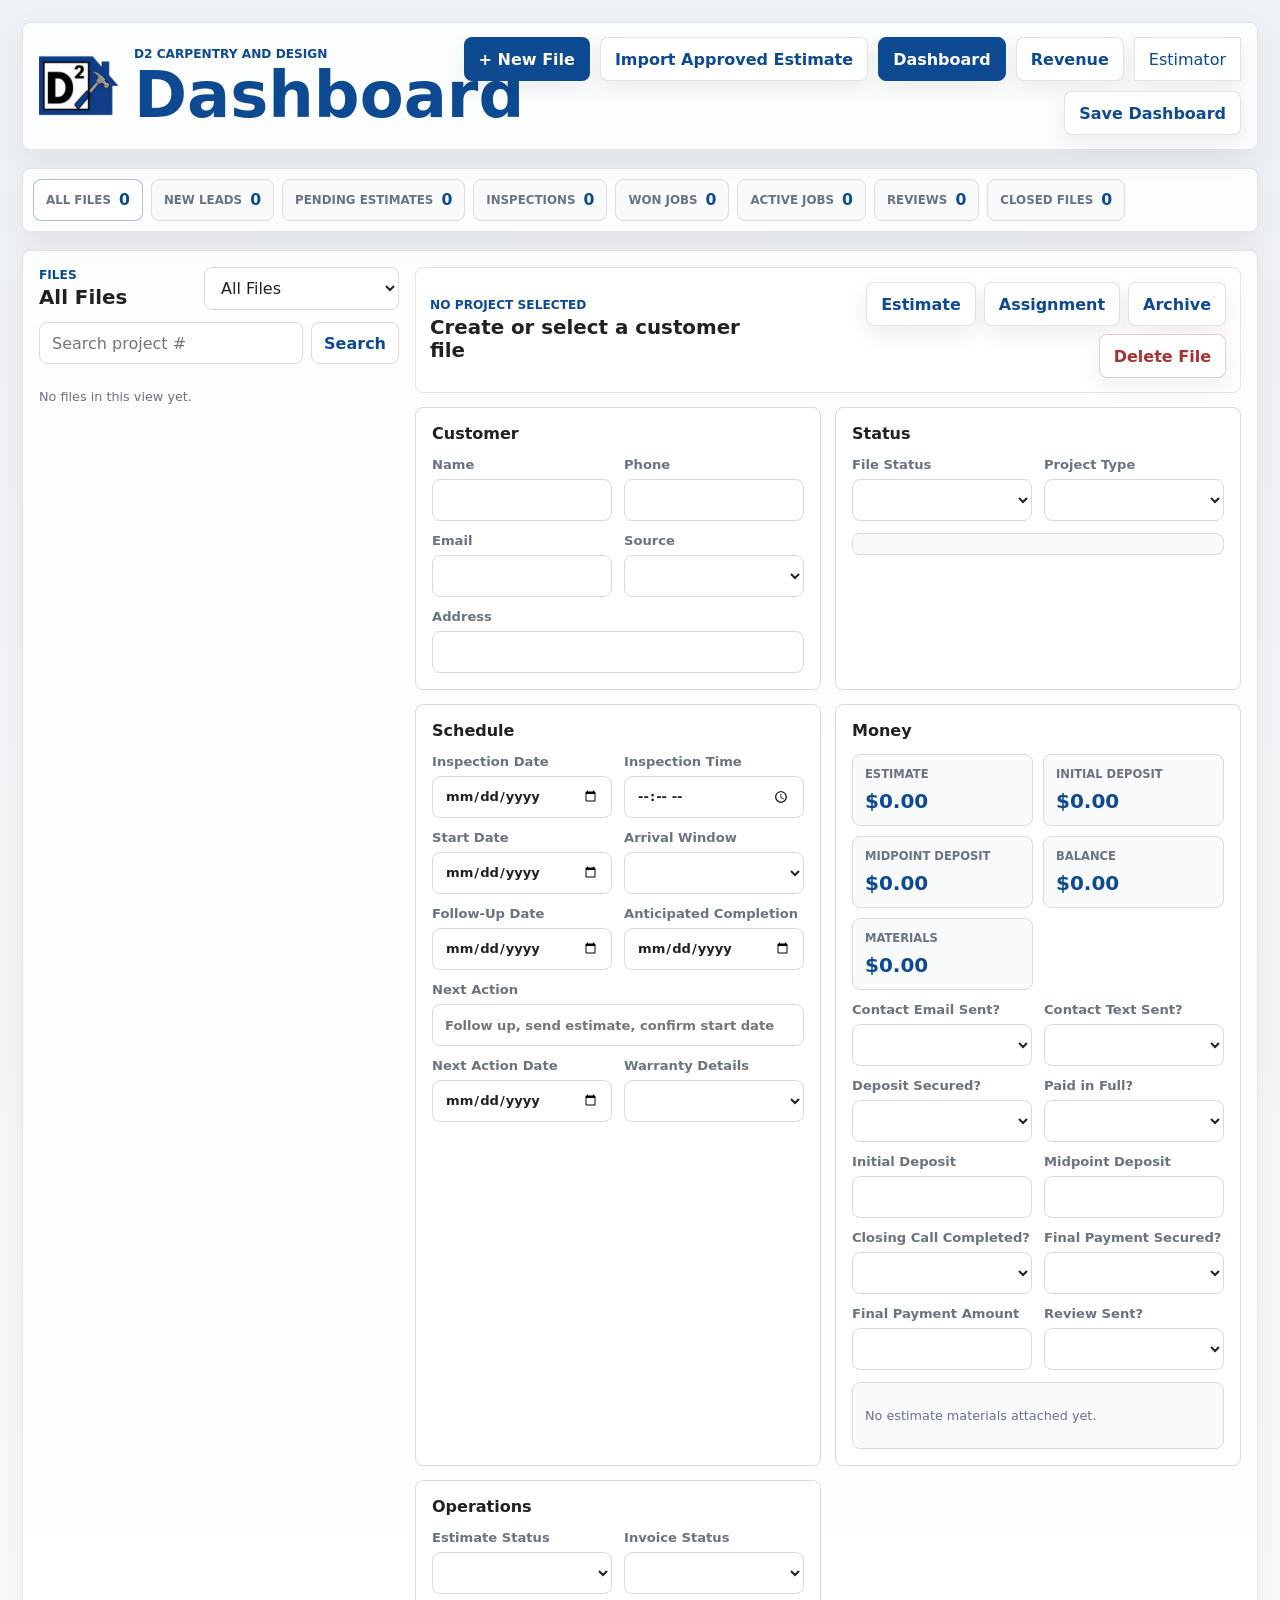
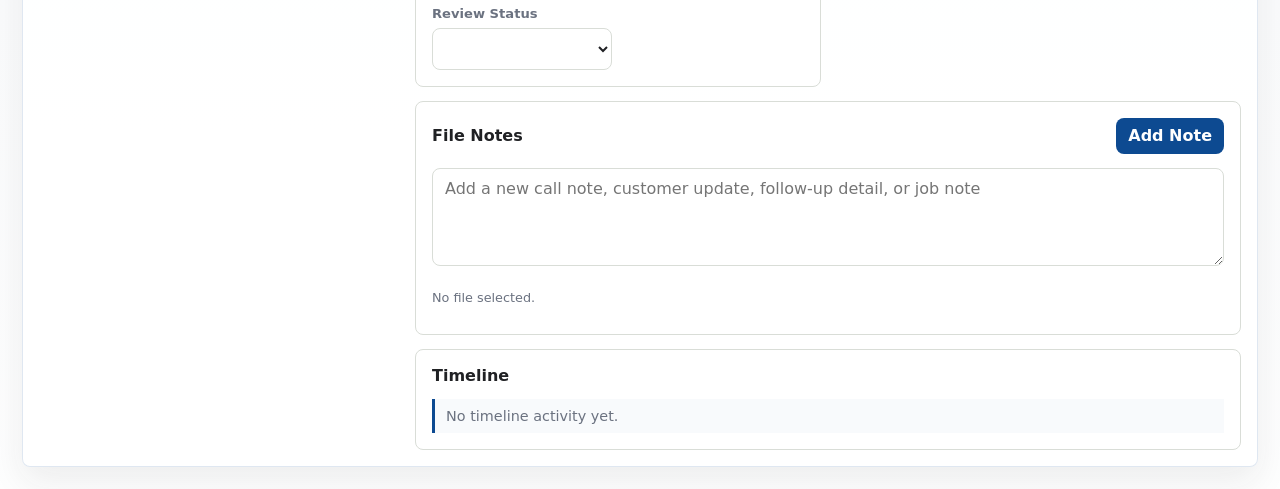
<file: github-upload-files/crm.html>
<!doctype html>
<html lang="en">
  <head>
    <meta charset="utf-8">
    <meta name="viewport" content="width=device-width, initial-scale=1">
    <title>D2 Dashboard</title>
    <meta name="theme-color" content="#0d4a91">
    <link rel="icon" href="icon.svg" type="image/svg+xml">
    <link rel="stylesheet" href="styles.css">
  </head>
  <body class="crm-body">
    <main class="crm-shell">
      <header class="crm-topbar">
        <div class="crm-brand">
          <img src="assets/d2-logo.png" alt="D2 Carpentry and Design logo">
          <div>
            <p class="eyebrow">D2 Carpentry and Design</p>
            <h1>Dashboard</h1>
          </div>
        </div>
        <div class="crm-actions">
          <button type="button" class="icon-button primary-action" id="crmNewFile">+ New File</button>
          <button type="button" class="icon-button" id="crmImportApprovedEstimate">Import Approved Estimate</button>
          <button type="button" class="icon-button active" data-crm-view="dashboard">Dashboard</button>
          <button type="button" class="icon-button" data-crm-view="revenue">Revenue</button>
          <a class="icon-button" href="index.html">Estimator</a>
          <button type="button" class="icon-button" id="crmSaveDemo">Save Dashboard</button>
          <input id="crmApprovedEstimateUpload" type="file" accept=".d2estimate,.json,.txt,application/json,text/plain" hidden>
        </div>
      </header>

      <section class="crm-dashboard">
        <section class="crm-command-panel crm-dashboard-view">
          <div class="crm-command-grid">
            <button type="button" class="crm-command-card active" data-crm-filter="all">
              <span>All Files</span>
              <strong id="allFilesCount">0</strong>
            </button>
            <button type="button" class="crm-command-card" data-crm-filter="new">
              <span>New Leads</span>
              <strong id="newLeadCount">0</strong>
            </button>
            <button type="button" class="crm-command-card" data-crm-filter="estimate">
              <span>Pending Estimates</span>
              <strong id="pendingEstimateCount">0</strong>
            </button>
            <button type="button" class="crm-command-card" data-crm-filter="inspection">
              <span>Inspections</span>
              <strong id="inspectionCount">0</strong>
            </button>
            <button type="button" class="crm-command-card" data-crm-filter="won">
              <span>Won Jobs</span>
              <strong id="wonJobCount">0</strong>
            </button>
            <button type="button" class="crm-command-card" data-crm-filter="active">
              <span>Active Jobs</span>
              <strong id="activeJobCount">0</strong>
            </button>
            <button type="button" class="crm-command-card" data-crm-filter="review">
              <span>Reviews</span>
              <strong id="reviewCount">0</strong>
            </button>
            <button type="button" class="crm-command-card" data-crm-filter="archive">
              <span>Closed Files</span>
              <strong id="archivedCount">0</strong>
            </button>
          </div>
        </section>

        <section class="crm-layout crm-dashboard-view">
          <aside class="crm-file-list-panel">
            <div class="crm-panel-heading">
              <div>
                <p class="eyebrow">Files</p>
                <h2 id="crmListTitle">All Files</h2>
              </div>
              <select id="crmFileFilter" aria-label="File filter">
                <option value="all" selected>All Files</option>
                <option value="new">New Leads</option>
                <option value="estimate">Pending Estimates</option>
                <option value="inspection">Inspections</option>
                <option value="won">Won Jobs</option>
                <option value="active">Active Jobs</option>
                <option value="review">Reviews</option>
                <option value="archive">Closed Files</option>
              </select>
            </div>
            <div class="crm-file-search">
              <input id="crmFileSearch" type="search" placeholder="Search project #">
              <button type="button" id="crmSearchFile">Search</button>
            </div>
            <div class="crm-file-list" id="crmFileList"></div>
          </aside>

          <section class="crm-file-workspace">
            <div class="crm-file-header">
              <div>
                <p class="eyebrow" id="activeFileNumber">No file selected</p>
                <h2 id="activeClientName">Create or select a customer file</h2>
              </div>
              <div class="crm-file-header-actions">
                <button type="button" class="icon-button" id="crmOpenEstimate">Estimate</button>
                <button type="button" class="icon-button" id="crmOpenAssignment">Assignment</button>
                <button type="button" class="icon-button" id="crmArchiveFile">Archive</button>
                <button type="button" class="icon-button danger-action" id="crmDeleteFile">Delete File</button>
              </div>
            </div>

            <div class="crm-file-grid">
              <section class="panel crm-detail-card">
                <div class="panel-header">
                  <h2>Customer</h2>
                </div>
                <div class="field-grid two-tight">
                  <label>
                    Name
                    <input id="crmClientName">
                  </label>
                  <label>
                    Phone
                    <input id="crmClientPhone">
                  </label>
                  <label>
                    Email
                    <input id="crmClientEmail" type="email">
                  </label>
                  <label>
                    Source
                    <select id="crmLeadSource">
                      <option>Manual</option>
                      <option>Angi</option>
                      <option>Website</option>
                      <option>Phone</option>
                      <option>Text</option>
                      <option>Referral</option>
                      <option>Repeat Customer</option>
                      <option>Other</option>
                    </select>
                  </label>
                  <label class="wide">
                    Address
                    <input id="crmProjectAddress">
                  </label>
                </div>
              </section>

              <section class="panel crm-detail-card">
                <div class="panel-header">
                  <h2>Status</h2>
                </div>
                <div class="field-grid two-tight">
                  <label>
                    File Status
                    <select id="crmFileStatus">
                      <option>New Lead</option>
                      <option>Initial Contact</option>
                      <option>Contact Pending</option>
                      <option>Inspection Scheduled</option>
                      <option>Inspection Pending</option>
                      <option>Inspection Completed</option>
                      <option>Pending Estimate</option>
                      <option>Estimate Sent</option>
                      <option>Job Won</option>
                      <option>In Negotiation</option>
                      <option>In Progress</option>
                      <option>Work Completed</option>
                      <option>Closing Call / Invoice Sent</option>
                      <option>Closed / Paid</option>
                      <option>Job Lost / Closed</option>
                    </select>
                  </label>
                  <label>
                    Project Type
                    <select id="crmProjectType">
                      <option>Other</option>
                      <option>Closet</option>
                      <option>Cabinetry</option>
                      <option>Pantry</option>
                      <option>Garage</option>
                      <option>Built-In</option>
                      <option>Trim</option>
                    </select>
                  </label>
                  <p class="crm-status-description wide" id="crmStatusDescription"></p>
                </div>
              </section>

              <section class="panel crm-detail-card">
                <div class="panel-header">
                  <h2>Schedule</h2>
                </div>
                <div class="field-grid two-tight">
                  <label>
                    Inspection Date
                    <input id="crmInspectionDate" type="date">
                  </label>
                  <label>
                    Inspection Time
                    <input id="crmInspectionTime" type="time">
                  </label>
                  <label>
                    Start Date
                    <input id="crmStartDate" type="date">
                  </label>
                  <label>
                    Arrival Window
                    <select id="crmArrivalWindow">
                      <option>Open</option>
                      <option>7:00 AM</option>
                      <option>8:00 AM</option>
                      <option>9:00 AM</option>
                      <option>10:00 AM</option>
                      <option>Afternoon</option>
                    </select>
                  </label>
                  <label>
                    Follow-Up Date
                    <input id="crmFollowUpDate" type="date">
                  </label>
                  <label>
                    Anticipated Completion
                    <input id="crmAnticipatedCompletionDate" type="date">
                  </label>
                  <label class="wide">
                    Next Action
                    <input id="crmNextAction" placeholder="Follow up, send estimate, confirm start date">
                  </label>
                  <label>
                    Next Action Date
                    <input id="crmNextActionDate" type="date">
                  </label>
                  <label>
                    Warranty Details
                    <select id="crmWarrantyStatus">
                      <option>Not Sent</option>
                      <option>Ready to Send</option>
                      <option>Sent</option>
                    </select>
                  </label>
                </div>
              </section>

              <section class="panel crm-detail-card">
                <div class="panel-header">
                  <h2>Money</h2>
                </div>
                <div class="crm-money-grid">
                  <div><span>Estimate</span><strong id="crmEstimateTotal">$0.00</strong></div>
                  <div><span>Initial Deposit</span><strong id="crmDepositTotal">$0.00</strong></div>
                  <div><span>Midpoint Deposit</span><strong id="crmMidpointDepositTotal">$0.00</strong></div>
                  <div><span>Balance</span><strong id="crmBalanceTotal">$0.00</strong></div>
                  <div><span>Materials</span><strong id="crmMaterialTotal">$0.00</strong></div>
                </div>
                <div class="field-grid two-tight crm-money-controls">
                  <label>
                    Contact Email Sent?
                    <select id="crmContactEmailSent">
                      <option>No</option>
                      <option>Yes</option>
                    </select>
                  </label>
                  <label>
                    Contact Text Sent?
                    <select id="crmContactTextSent">
                      <option>No</option>
                      <option>Yes</option>
                    </select>
                  </label>
                  <label>
                    Deposit Secured?
                    <select id="crmDepositSecured">
                      <option>No</option>
                      <option>Yes</option>
                    </select>
                  </label>
                  <label>
                    Paid in Full?
                    <select id="crmPaidInFull">
                      <option>No</option>
                      <option>Yes</option>
                    </select>
                  </label>
                  <label>
                    Initial Deposit
                    <input id="crmInitialDeposit" type="number" min="0" step="0.01">
                  </label>
                  <label>
                    Midpoint Deposit
                    <input id="crmMidpointDeposit" type="number" min="0" step="0.01">
                  </label>
                  <label>
                    Closing Call Completed?
                    <select id="crmClosingCallCompleted">
                      <option>No</option>
                      <option>Yes</option>
                    </select>
                  </label>
                  <label>
                    Final Payment Secured?
                    <select id="crmFinalPaymentSecured">
                      <option>No</option>
                      <option>Yes</option>
                    </select>
                  </label>
                  <label>
                    Final Payment Amount
                    <input id="crmFinalPaymentAmount" type="number" min="0" step="0.01">
                  </label>
                  <label>
                    Review Sent?
                    <select id="crmReviewSent">
                      <option>No</option>
                      <option>Yes</option>
                    </select>
                  </label>
                </div>
                <div class="crm-material-breakdown" id="crmMaterialBreakdown"></div>
              </section>

              <section class="panel crm-detail-card">
                <div class="panel-header">
                  <h2>Operations</h2>
                </div>
                <div class="field-grid two-tight">
                  <label>
                    Estimate Status
                    <select id="crmEstimateStatus">
                      <option>Not Started</option>
                      <option>Pending</option>
                      <option>Completed</option>
                      <option>Sent</option>
                      <option>Reviewed</option>
                      <option>Approved</option>
                      <option>Declined</option>
                      <option>Needs Revision</option>
                    </select>
                  </label>
                  <label>
                    Invoice Status
                    <select id="crmInvoiceStatus">
                      <option>Not Created</option>
                      <option>Sent</option>
                      <option>Deposit Paid</option>
                      <option>Balance Due</option>
                      <option>Paid</option>
                    </select>
                  </label>
                  <label>
                    Review Status
                    <select id="crmReviewStatus">
                      <option>Not Ready</option>
                      <option>Ready to Request</option>
                      <option>Requested</option>
                      <option>Received</option>
                    </select>
                  </label>
                </div>
              </section>

              <section class="panel crm-detail-card crm-notes-card">
                <div class="panel-header">
                  <h2>File Notes</h2>
                  <button type="button" id="crmAddNote">Add Note</button>
                </div>
                <div class="crm-note-composer">
                  <textarea id="crmNewNote" rows="4" placeholder="Add a new call note, customer update, follow-up detail, or job note"></textarea>
                </div>
                <div class="crm-note-list" id="crmNoteList"></div>
              </section>

              <section class="panel crm-detail-card crm-timeline-card">
                <div class="panel-header">
                  <h2>Timeline</h2>
                </div>
                <div class="crm-timeline" id="crmTimeline"></div>
              </section>
            </div>
          </section>
        </section>

        <section class="crm-revenue-view" id="crmRevenueView" hidden>
          <section class="crm-command-panel crm-revenue-hero">
            <div class="crm-command-copy">
              <p class="eyebrow">Revenue</p>
              <h2>Sales, expenses, labor, and profit without leaving the customer system.</h2>
            </div>
            <div class="crm-revenue-summary">
              <div><span>Gross</span><strong id="crmRevenueGross">$0.00</strong></div>
              <div><span>Expenses</span><strong id="crmRevenueExpenses">$0.00</strong></div>
              <div><span>Labor</span><strong id="crmRevenueLabor">$0.00</strong></div>
              <div><span>Profit</span><strong id="crmRevenueProfit">$0.00</strong></div>
            </div>
          </section>

          <section class="crm-layout crm-revenue-layout">
            <section class="panel crm-detail-card crm-revenue-table-card">
              <div class="panel-header">
                <div>
                  <p class="eyebrow">Revenue Log</p>
                  <h2>Working Revenue Sheet</h2>
                </div>
                <div class="crm-panel-actions">
                  <button type="button" id="crmUploadEstimateFile">Upload Estimate File</button>
                  <button type="button" id="crmAddRevenueRow">Add Revenue Row</button>
                </div>
                <input id="crmEstimateFileUpload" type="file" accept=".d2estimate,.json,.txt,application/json,text/plain" hidden>
              </div>
              <div class="crm-revenue-table-wrap">
                <table class="crm-revenue-table">
                  <thead>
                    <tr>
                      <th>Date</th>
                      <th>Client / Job</th>
                      <th>Gross</th>
                      <th>Expenses</th>
                      <th>Labor</th>
                      <th>Profit</th>
                      <th>Receipt Notes</th>
                      <th>Labor Assigns</th>
                      <th></th>
                    </tr>
                  </thead>
                  <tbody id="crmRevenueRows"></tbody>
                </table>
              </div>
            </section>

            <aside class="crm-revenue-side">
              <section class="panel crm-detail-card">
                <div class="panel-header">
                  <h2>Expense Detail</h2>
                </div>
                <div id="crmExpenseDetail" class="crm-expense-detail"></div>
              </section>

              <section class="panel crm-detail-card">
                <div class="panel-header">
                  <h2>Import From Sheet</h2>
                  <button type="button" id="crmImportRevenue">Import</button>
                </div>
                <p class="crm-helper-text">Paste rows from Google Sheets using this order: Date, Client / Job, Amount Charged, Expenses, Labor, Profit, Receipt Notes, Labor Assigns.</p>
                <textarea id="crmRevenueImport" rows="7" placeholder="Paste copied spreadsheet rows here"></textarea>
              </section>
            </aside>
          </section>
        </section>
      </section>
    </main>
    <script src="revenue-data.js"></script>
    <script src="crm.js"></script>
  </body>
</html>
</file>
<file: styles.css>
:root {
  color-scheme: light;
  --ink: #202124;
  --muted: #6b7280;
  --line: #d9ddd7;
  --paper: #ffffff;
  --surface: #eef1f5;
  --field: #ffffff;
  --pine: #0d4a91;
  --clay: #0d4a91;
  --brass: #9aa7b8;
  --blue: #0d4a91;
  --shadow: 0 18px 42px rgba(32, 33, 36, 0.14);
}

* {
  box-sizing: border-box;
  print-color-adjust: exact;
  -webkit-print-color-adjust: exact;
}

[hidden] {
  display: none !important;
}

body {
  margin: 0;
  min-width: 320px;
  background: var(--surface);
  color: var(--ink);
  font-family: Inter, ui-sans-serif, system-ui, -apple-system, BlinkMacSystemFont, "Segoe UI", sans-serif;
}

button,
input,
select,
textarea {
  font: inherit;
}

button {
  border: 0;
  border-radius: 8px;
  background: var(--pine);
  color: #ffffff;
  cursor: pointer;
  font-weight: 700;
}

button:hover {
  filter: brightness(1.08);
}

a {
  color: inherit;
  text-decoration: none;
}

.app-shell {
  width: min(1440px, 100%);
  margin: 0 auto;
  padding: 24px;
}

.topbar {
  display: flex;
  align-items: center;
  justify-content: space-between;
  gap: 16px;
  padding: 8px 0 12px;
}

.app-brand {
  display: inline-flex;
  align-items: center;
  gap: 14px;
  min-width: 0;
}

.app-brand img {
  width: clamp(58px, 7vw, 84px);
  height: clamp(46px, 5.7vw, 66px);
  object-fit: contain;
  flex: 0 0 auto;
}

.app-brand p {
  margin: 0 0 2px;
  color: var(--pine);
  font-size: clamp(0.84rem, 1.4vw, 1.05rem);
  font-weight: 900;
  line-height: 1;
  text-transform: uppercase;
}

.eyebrow {
  margin: 0 0 4px;
  color: var(--clay);
  font-size: 0.76rem;
  font-weight: 800;
  text-transform: uppercase;
  letter-spacing: 0;
}

h1,
h2 {
  margin: 0;
  letter-spacing: 0;
}

h1 {
  color: var(--ink);
  font-size: clamp(1.55rem, 3vw, 2.45rem);
  line-height: 1;
}

h2 {
  font-size: 1rem;
}

.top-actions {
  display: flex;
  align-items: center;
  gap: 10px;
  flex-wrap: wrap;
  justify-content: flex-end;
}

.toolbar-strip {
  display: flex;
  justify-content: flex-end;
  margin-bottom: 18px;
}

.view-select-wrap {
  display: inline-flex;
  min-width: 92px;
  height: 44px;
  align-items: center;
  padding: 0 8px 0 12px;
  border: 1px solid rgba(36, 81, 74, 0.15);
  border-radius: 8px;
  background: #ffffff;
  box-shadow: 0 8px 20px rgba(32, 33, 36, 0.08);
  color: var(--pine);
  font-size: 0.95rem;
  font-weight: 900;
  white-space: nowrap;
}

.view-select-wrap select {
  min-width: 72px;
  height: 34px;
  border: 0;
  border-radius: 6px;
  background: transparent;
  color: var(--pine);
  font-weight: 900;
  outline: none;
  cursor: pointer;
}

.toolbar-group,
.copy-mode-toggle {
  display: inline-flex;
  overflow: hidden;
  border: 1px solid rgba(13, 74, 145, 0.18);
  border-radius: 8px;
  background: #ffffff;
  box-shadow: 0 8px 20px rgba(32, 33, 36, 0.08);
}

.copy-mode-button {
  height: 44px;
  padding: 0 12px;
  border-radius: 0;
  background: #ffffff;
  color: var(--pine);
  box-shadow: none;
  white-space: nowrap;
}

.copy-mode-button.active {
  background: var(--pine);
  color: #ffffff;
}

.share-menu {
  position: relative;
  display: inline-flex;
}

.share-options {
  position: absolute;
  right: 0;
  top: calc(100% + 8px);
  z-index: 10;
  min-width: 150px;
  overflow: hidden;
  border: 1px solid rgba(13, 74, 145, 0.18);
  border-radius: 8px;
  background: #ffffff;
  box-shadow: var(--shadow);
}

.share-options button {
  display: flex;
  width: 100%;
  min-height: 42px;
  align-items: center;
  justify-content: flex-start;
  padding: 0 14px;
  border-radius: 0;
  background: #ffffff;
  color: var(--pine);
  box-shadow: none;
}

.share-options button:hover {
  background: #eef5ff;
  filter: none;
}

.icon-button {
  display: inline-flex;
  width: auto;
  min-width: 70px;
  height: 44px;
  align-items: center;
  justify-content: center;
  padding: 0 14px;
  border: 1px solid rgba(36, 81, 74, 0.15);
  background: #ffffff;
  color: var(--pine);
  box-shadow: 0 8px 20px rgba(32, 33, 36, 0.08);
  white-space: nowrap;
}

.icon-button.dashboard-top-link {
  flex: 0 0 auto;
  min-width: 112px;
  border-color: var(--pine);
  border-radius: 8px;
  background: var(--pine);
  color: #ffffff;
  font-weight: 900;
}

.icon-button.primary-action {
  background: var(--pine);
  color: #ffffff;
}

.icon-button.danger-action {
  border-color: rgba(168, 50, 50, 0.24);
  background: #ffffff;
  color: #a83232;
}

.reset-page-button {
  min-width: 42px;
  width: 42px;
  height: 42px;
  padding: 0;
  border-radius: 999px;
  font-size: 1.15rem;
  line-height: 1;
}

.workspace {
  display: grid;
  gap: 26px;
}

.bottom-actions {
  display: flex;
  justify-content: flex-end;
  margin-top: 18px;
  padding: 16px 0 0;
}

.payment-preview iframe {
  display: block;
  width: 100%;
  min-height: 980px;
  border: 1px solid var(--line);
  border-radius: 8px;
  background: #ffffff;
  box-shadow: 0 18px 42px rgba(32, 33, 36, 0.08);
}

.assignment-preview iframe {
  min-height: 820px;
}

.editor {
  display: grid;
  gap: 14px;
  width: min(980px, 100%);
  margin: 0 auto;
}

.panel {
  border: 1px solid var(--line);
  border-radius: 8px;
  background: rgba(255, 255, 255, 0.72);
  padding: 16px;
}

.panel-header {
  display: flex;
  align-items: center;
  justify-content: space-between;
  gap: 12px;
  margin-bottom: 14px;
}

.panel-date-field,
.panel-estimate-number-field {
  display: grid;
  min-width: 170px;
  gap: 6px;
  color: var(--muted);
  font-size: 0.78rem;
  font-weight: 800;
}

.panel-date-field input,
.panel-estimate-number-field input {
  min-height: 40px;
}

.panel-estimate-number-field {
  min-width: 150px;
}

.panel-estimate-number-field input {
  color: var(--pine);
  font-weight: 900;
}

.collapse-toggle {
  min-height: 38px;
  padding: 0 14px;
  background: #ffffff;
  color: var(--pine);
  border: 1px solid rgba(13, 74, 145, 0.18);
}

.collapsible-panel.collapsed .panel-header {
  margin-bottom: 0;
}

.hidden-technical-fields {
  display: none !important;
}

.panel-header button,
.panel-link-button,
.preset-actions button {
  display: inline-flex;
  align-items: center;
  justify-content: center;
  min-height: 36px;
  padding: 0 12px;
  background: var(--blue);
  border: 0;
  border-radius: 8px;
  color: #ffffff;
  font: inherit;
  font-weight: 800;
  text-decoration: none;
  white-space: nowrap;
}

.panel-header-actions {
  display: flex;
  flex-wrap: wrap;
  justify-content: flex-end;
  gap: 8px;
}

.field-grid {
  display: grid;
  grid-template-columns: repeat(2, minmax(0, 1fr));
  gap: 12px;
}

.field-grid.three {
  grid-template-columns: repeat(3, minmax(0, 1fr));
}

.field-grid.two-tight {
  grid-template-columns: minmax(0, 1fr) minmax(0, 1fr);
}

.field-grid.three-tight {
  grid-template-columns: minmax(0, 1fr) minmax(0, 1fr) minmax(0, 0.9fr);
}

label {
  display: grid;
  gap: 7px;
  color: var(--muted);
  font-size: 0.82rem;
  font-weight: 800;
}

.estimate-number-field {
  gap: 6px;
}

.estimate-number-label-row {
  display: flex;
  align-items: center;
  justify-content: space-between;
  gap: 8px;
}

.estimate-number-toggle {
  display: inline-flex;
  align-items: center;
  gap: 4px;
  color: var(--ink);
  font-size: 0.72rem;
  font-weight: 800;
}

.estimate-number-toggle input {
  width: 16px;
  min-height: 16px;
  margin: 0;
  accent-color: var(--pine);
}

.email-send-toggle {
  display: flex;
  align-items: center;
  gap: 8px;
  min-height: 32px;
  color: var(--ink);
}

.email-send-toggle input {
  width: 16px;
  min-height: 16px;
  margin: 0;
  accent-color: var(--pine);
}

.wide {
  grid-column: 1 / -1;
}

.crm-status-description {
  margin: 0;
  border: 1px solid #d7dce5;
  border-radius: 8px;
  background: #f8fafc;
  padding: 10px 12px;
  color: var(--muted);
  font-size: 0.84rem;
  font-weight: 700;
  line-height: 1.35;
}

input,
select,
textarea {
  width: 100%;
  min-height: 42px;
  border: 1px solid var(--line);
  border-radius: 8px;
  background: var(--field);
  color: var(--ink);
  padding: 10px 12px;
  outline: 0;
}

textarea {
  min-height: 92px;
  resize: vertical;
}

input:focus,
select:focus,
textarea:focus {
  border-color: var(--pine);
  box-shadow: 0 0 0 3px rgba(36, 81, 74, 0.14);
}

.unit-input {
  display: grid;
  grid-template-columns: minmax(0, 1fr) auto;
  align-items: center;
  overflow: hidden;
  border: 1px solid var(--line);
  border-radius: 8px;
  background: var(--field);
}

.unit-input input {
  min-height: 40px;
  border: 0;
  border-radius: 0;
}

.unit-input select {
  width: auto;
  min-width: 58px;
  min-height: 40px;
  border: 0;
  border-left: 1px solid var(--line);
  border-radius: 0;
  padding: 0 8px;
  color: var(--muted);
  font-weight: 800;
}

.unit-input span {
  padding: 0 12px;
  color: var(--muted);
  font-size: 0.82rem;
  font-weight: 800;
}

.preset-actions {
  display: flex;
  flex-wrap: wrap;
  gap: 8px;
  margin-top: 14px;
}

.calculation-grid {
  display: grid;
  grid-template-columns: repeat(2, minmax(0, 1fr));
  gap: 12px;
}

.calculation-card {
  display: grid;
  gap: 12px;
  border: 1px solid #d7dce5;
  border-radius: 8px;
  background: #f8fafc;
  padding: 14px;
}

.calculation-title {
  display: flex;
  align-items: baseline;
  justify-content: space-between;
  gap: 10px;
}

.calculation-title strong {
  color: var(--pine);
  font-size: 0.98rem;
}

.calculation-title span {
  color: var(--muted);
  font-size: 0.76rem;
  font-weight: 800;
  white-space: nowrap;
}

.calculation-result {
  display: flex;
  align-items: center;
  justify-content: space-between;
  gap: 12px;
  border-top: 1px solid var(--line);
  padding-top: 10px;
  color: var(--muted);
  font-size: 0.86rem;
  font-weight: 800;
}

.calculation-result strong {
  color: var(--ink);
  font-size: 1.1rem;
}

.calculation-card button {
  min-height: 38px;
  padding: 0 12px;
  justify-self: end;
}

.line-items {
  display: grid;
  gap: 10px;
}

.line-row {
  display: grid;
  grid-template-columns: 28px minmax(150px, 1fr) 86px 110px 82px;
  gap: 8px;
  align-items: start;
}

.material-row {
  display: grid;
  grid-template-columns: minmax(150px, 1fr) 86px 110px 82px;
  gap: 8px;
  align-items: start;
}

.line-row textarea,
.material-row textarea {
  min-height: 42px;
  overflow: hidden;
  resize: none;
  line-height: 1.35;
}

.line-row label:first-child,
.material-row label:first-child {
  position: relative;
}

.material-suggestions {
  position: absolute;
  z-index: 20;
  right: 0;
  left: 0;
  top: calc(100% + 4px);
  display: grid;
  gap: 2px;
  max-height: 220px;
  overflow: auto;
  border: 1px solid #c8d0dc;
  border-radius: 8px;
  background: #ffffff;
  box-shadow: 0 16px 34px rgba(32, 33, 36, 0.18);
}

.material-suggestion {
  display: grid;
  width: 100%;
  height: auto;
  grid-template-columns: minmax(0, 1fr) auto;
  gap: 10px;
  align-items: center;
  padding: 9px 10px;
  border-radius: 0;
  background: #ffffff;
  color: var(--ink);
  text-align: left;
}

.material-suggestion:hover {
  background: #eef4fb;
  filter: none;
}

.material-suggestion span {
  overflow: hidden;
  font-size: 0.78rem;
  text-overflow: ellipsis;
  white-space: nowrap;
}

.material-suggestion strong {
  color: var(--pine);
  font-size: 0.76rem;
}

.line-row button:not(.material-suggestion),
.material-row button:not(.material-suggestion) {
  width: 40px;
  height: 42px;
  padding: 0;
  background: #e7ddd3;
  color: #633929;
}

.line-move-controls {
  display: grid;
  gap: 4px;
  padding-top: 20px;
}

.line-move-controls button {
  width: 28px !important;
  height: 19px !important;
  min-height: 0;
  border: 1px solid rgba(13, 74, 145, 0.14);
  border-radius: 6px;
  background: #ffffff !important;
  color: var(--pine) !important;
  font-size: 0.72rem;
  line-height: 1;
}

.line-row .material-suggestion,
.material-row .material-suggestion {
  width: 100%;
  min-height: 42px;
  height: auto;
  padding: 9px 10px;
}

.material-items {
  display: grid;
  gap: 10px;
}

.material-actions {
  display: flex;
  gap: 6px;
}

.material-summary {
  display: flex;
  align-items: center;
  flex-wrap: wrap;
  justify-content: flex-end;
  gap: 12px;
  margin-top: 12px;
  color: var(--muted);
  font-size: 0.9rem;
  font-weight: 800;
}

.material-summary strong {
  color: var(--ink);
}

.compact-text-button {
  min-height: 34px;
  padding: 6px 12px;
  border-radius: 8px;
  font-size: 0.78rem;
  line-height: 1;
}

.checkbox-line {
  display: inline-flex;
  align-items: center;
  gap: 6px;
  margin: 5px 0 7px;
  color: var(--muted);
  font-size: 0.78rem;
  font-weight: 800;
}

.checkbox-line input {
  width: 16px;
  height: 16px;
  accent-color: var(--blue);
}

.line-actions {
  display: flex;
  gap: 6px;
}

.line-actions button {
  width: 38px;
}

.photo-dropzone {
  display: grid;
  min-height: 120px;
  place-items: center;
  gap: 4px;
  border: 2px dashed #b8c2d1;
  border-radius: 8px;
  background: #f8fafc;
  color: var(--muted);
  cursor: pointer;
  padding: 18px;
  text-align: center;
}

.photo-dropzone.drag-over {
  border-color: var(--pine);
  background: #eef5ff;
}

.photo-dropzone input {
  display: none;
}

.photo-dropzone strong {
  color: var(--pine);
}

.photo-editor-list {
  display: grid;
  gap: 10px;
  margin-top: 12px;
}

.photo-editor-card {
  display: grid;
  grid-template-columns: 88px minmax(0, 1fr) 40px;
  gap: 10px;
  align-items: end;
  border: 1px solid var(--line);
  border-radius: 8px;
  background: #ffffff;
  padding: 10px;
}

.photo-editor-card img {
  width: 88px;
  height: 64px;
  border-radius: 6px;
  object-fit: cover;
}

.photo-editor-card button {
  width: 40px;
  height: 42px;
  padding: 0;
  background: #e7ddd3;
  color: #633929;
}

.line-row label:first-child {
  font-weight: 900;
}

.subline-editor-row {
  grid-template-columns: 28px minmax(150px, 1fr) 82px;
  padding-left: calc(10px + var(--subline-indent, 0px));
}

.subline-editor-row label {
  position: relative;
}

.subline-editor-row label::before {
  content: "•";
  position: absolute;
  left: -10px;
  bottom: 11px;
  color: var(--pine);
  font-size: 1.1rem;
}

.preview {
  display: grid;
  gap: 14px;
  width: min(980px, 100%);
  margin: 0 auto;
  scroll-margin-top: 18px;
}

.preview-heading {
  display: flex;
  align-items: end;
  justify-content: space-between;
  gap: 14px;
  padding-top: 10px;
}

.preview-heading-actions {
  display: flex;
  flex-wrap: wrap;
  justify-content: flex-end;
  gap: 10px;
}

.preview-heading h2 {
  color: var(--ink);
  font-size: clamp(1.7rem, 4vw, 3rem);
  line-height: 1;
}

.client-block p,
.notes p {
  margin: 3px 0;
}

.client-block p {
  display: grid;
  grid-template-columns: 74px minmax(0, 1fr);
  column-gap: 10px;
  align-items: baseline;
}

.client-block p,
.client-block a,
.client-block em {
  color: var(--ink);
  font-size: 1rem;
  font-weight: 500;
  line-height: 1.35;
}

.notes p {
  white-space: pre-wrap;
}

.client-block a {
  text-decoration: none;
}

.client-block em {
  font-style: normal;
}

.client-field-label {
  display: block;
  color: var(--ink);
  font-size: 1rem;
  font-weight: 800;
  text-transform: none;
}

.client-block {
  display: grid;
  grid-template-columns: minmax(0, 1fr);
  gap: 18px;
  margin: 22px 0;
}

.client-block > div {
  border: 1px solid #d7dce5;
  border-radius: 8px;
  padding: 14px;
  background: #f8fafc;
}

.client-block span,
.notes span {
  display: block;
  margin-bottom: 6px;
  color: var(--clay);
  font-size: 0.72rem;
  font-weight: 900;
  text-transform: uppercase;
  letter-spacing: 0;
}

.client-block strong {
  display: block;
}

.client-block .inline-label {
  display: inline;
  color: var(--ink);
  margin: 0 5px 0 0;
  font-size: 0.72rem;
  font-weight: 900;
  text-transform: uppercase;
}

table {
  width: 100%;
  border-collapse: collapse;
  table-layout: fixed;
  font-size: 0.92rem;
}

.description-column {
  width: auto;
}

.qty-column {
  width: 58px;
}

.total-column {
  width: 120px;
}

th,
td {
  border-bottom: 1px solid var(--line);
  padding: 12px 8px;
  text-align: left;
  vertical-align: top;
}

th:not(:first-child),
td:not(:first-child) {
  text-align: right;
}

th {
  color: var(--muted);
  font-size: 0.72rem;
  text-transform: uppercase;
  letter-spacing: 0;
}

.totals {
  display: grid;
  gap: 8px;
  width: min(320px, 100%);
  margin: 22px 0 0 auto;
}

.totals div {
  display: flex;
  justify-content: space-between;
  gap: 20px;
}

.grand-total {
  border-top: 2px solid var(--ink);
  padding-top: 10px;
  color: var(--pine);
  font-size: 1.2rem;
}

.notes {
  margin-top: 24px;
  padding-top: 16px;
  border-top: 1px solid var(--line);
}

.additional-notes {
  margin-top: 28px;
  padding-top: 0;
  border-top: 0;
}

.additional-notes p {
  color: var(--ink);
  line-height: 1.45;
}

.footer-value-note {
  margin-top: 30px;
  padding-top: 0;
  border-top: 0;
}

.footer-value-note p {
  color: var(--muted);
  font-size: 0.84rem;
  line-height: 1.5;
}

.submit-status {
  min-height: 22px;
  margin: 12px 0 0;
  color: var(--pine);
  font-size: 0.88rem;
  font-weight: 800;
}

.estimate-sheet {
  min-height: 720px;
  border: 1px solid #c8d0dc;
  border-radius: 8px;
  background: #ffffff;
  box-shadow: var(--shadow);
  padding: 28px;
}

.simple-sheet-header {
  display: grid;
  grid-template-columns: 154px minmax(0, 1fr) 324px;
  gap: 12px;
  align-items: center;
  padding-bottom: 10px;
  border-bottom: 4px solid var(--pine);
}

.logo-card {
  display: grid;
  width: 154px;
  height: 118px;
  place-items: center;
}

.logo-card img {
  display: block;
  width: 100%;
  max-width: none;
  height: 100%;
  object-fit: contain;
}

.brand-title-lockup {
  display: inline-grid;
  justify-items: center;
}

.simple-title h2 {
  margin: 0;
  color: var(--pine);
  font-size: clamp(2.05rem, 3.8vw, 2.75rem);
  white-space: nowrap;
}

.simple-title p:last-child {
  margin: 6px 0 0;
  color: var(--muted);
  font-size: 0.94rem;
  text-align: center;
}

.header-estimate-info {
  position: relative;
  justify-self: end;
  align-self: start;
  width: 324px;
  display: grid;
  justify-items: stretch;
  gap: 5px;
  text-align: left;
}

.header-estimate-info dl {
  border: 1px solid #d7dce5;
  border-radius: 8px;
  background: #f8fafc;
  padding: 10px 16px 11px 14px;
}

.header-estimate-info h3 {
  margin: 0;
  color: var(--pine);
  font-size: 1.72rem;
  text-transform: uppercase;
  white-space: nowrap;
}

.estimate-title-line {
  display: grid;
  justify-content: center;
}

.header-estimate-number {
  color: #202124;
  font-size: 0.58rem;
  font-weight: 800;
  letter-spacing: 0;
  line-height: 1;
  position: absolute;
  top: -14px;
  right: 0;
  text-align: right;
  white-space: nowrap;
}

.header-estimate-info dl {
  display: grid;
  gap: 5px;
  margin: 0;
}

.header-estimate-info dl div {
  display: grid;
  grid-template-columns: 60px minmax(0, 1fr);
  gap: 11px;
  align-items: start;
}

.header-estimate-info dt {
  color: var(--muted);
  font-size: 0.64rem;
  font-weight: 900;
  line-height: 1.18;
  text-transform: uppercase;
}

.header-estimate-info dd {
  margin: 0;
  font-size: 0.74rem;
  line-height: 1.18;
}

.header-estimate-info dd {
  overflow-wrap: normal;
  white-space: nowrap;
  text-align: left;
}

.header-estimate-info a {
  color: inherit;
  text-decoration: none;
}

.header-estimate-info a:hover {
  text-decoration: underline;
}

.header-estimate-info dd br {
  display: block;
}

#previewCompanyEmail {
  font-size: 0.68rem;
  white-space: nowrap;
}

.header-estimate-info div:has(dd:empty) {
  display: none;
}

.company-meta-card {
  display: grid;
  gap: 8px;
  align-self: stretch;
  border: 1px solid #d7dce5;
  border-radius: 8px;
  background: #f8fafc;
  padding: 12px;
}

.company-meta-card > span {
  color: var(--pine);
  font-size: 1rem;
  font-weight: 900;
  line-height: 1;
  text-align: center;
}

.company-meta-card div {
  display: flex;
  align-items: baseline;
  justify-content: space-between;
  gap: 12px;
  border-top: 1px solid #e2e7ef;
  padding-top: 6px;
}

.company-meta-card small {
  color: var(--muted);
  font-size: 0.64rem;
  font-weight: 800;
}

.company-meta-card strong {
  color: var(--ink);
  font-size: 0.63rem;
  line-height: 1.18;
  overflow-wrap: anywhere;
  text-align: right;
}

.company-meta-card div:has(strong:empty) {
  display: none;
}

.estimate-sheet th {
  background: #0d4a91;
  color: #ffffff;
  font-size: 0.72rem;
  font-weight: 900;
  text-transform: none;
}

.estimate-sheet th,
.estimate-sheet td {
  border-bottom: 1px solid #d7dce5;
  padding: 11px 8px;
}

.estimate-sheet th:first-child,
.estimate-sheet td:first-child {
  white-space: normal;
  overflow-wrap: anywhere;
}

.estimate-sheet.flat-total-mode th:not(:first-child),
.estimate-sheet.flat-total-mode td:not(:first-child) {
  display: none;
}

.estimate-sheet.flat-total-mode th:first-child,
.estimate-sheet.flat-total-mode td:first-child {
  width: 100%;
}

.description-preview-row td:first-child,
.estimate-sheet tbody tr:first-child td {
  font-weight: 800;
}

.subline-preview-row td {
  color: #4f5d6f;
  font-size: 0.86rem;
}

.subline-preview-row td:first-child {
  padding-left: calc(18px + var(--subline-indent, 0px));
}

.subline-preview-row td:first-child::before {
  content: "• ";
  color: var(--pine);
  font-weight: 900;
}

.totals {
  width: min(320px, 100%);
  margin: 22px 0 0 auto;
  font-size: 0.92rem;
}

.grand-total {
  color: #0d4a91;
}

.invoice-paid-stamp {
  display: block;
  margin: 8px 0;
  color: #b91c1c;
  font-size: 1.05rem;
  font-weight: 950;
  text-align: right;
}

.invoice-payment-field {
  display: none;
}

body.invoice-mode .dashboard-file-panel,
body.invoice-mode .project-panel,
body.invoice-mode .materials-panel,
body.invoice-mode .project-photos-panel,
body.invoice-mode .assignment-panel,
body.invoice-mode .calculations-panel,
body.invoice-mode #generateAssignmentSheet,
body.invoice-mode #generatePaymentInvoice {
  display: none !important;
}

body.invoice-mode .estimate-deposit-field {
  display: none;
}

body.invoice-mode .invoice-payment-field {
  display: grid;
}

body.invoice-mode .invoice-final-payment {
  grid-column: 1 / -1;
  max-width: 360px;
}

.notes {
  margin: 24px 0 0;
  padding-top: 16px;
}

.notes span {
  color: #0d4a91;
}

.project-images {
  margin-top: 24px;
  padding-top: 16px;
  border-top: 1px solid #d7dce5;
}

.internal-summary {
  display: grid;
  gap: 7px;
  margin-top: 24px;
  padding: 14px;
  border: 1px solid #d7dce5;
  border-radius: 8px;
  background: #f8fafc;
}

.internal-summary span {
  color: #0d4a91;
  font-size: 0.72rem;
  font-weight: 900;
  text-transform: uppercase;
}

.internal-summary div {
  display: flex;
  justify-content: space-between;
  gap: 14px;
  color: var(--muted);
  font-size: 0.86rem;
}

.internal-summary b {
  color: var(--ink);
}

.internal-material-list {
  display: block;
  overflow: hidden;
  border: 1px solid #d7dce5;
  border-radius: 8px;
  background: #ffffff;
}

.internal-material-list:empty {
  display: none;
}

.internal-material-list table {
  font-size: 0.72rem;
}

.internal-material-list th,
.internal-material-list td {
  padding: 7px 8px;
}

.internal-material-list th {
  background: #0d4a91;
  color: #ffffff;
}

body[data-copy-mode="supply"] .estimate-sheet > table,
body[data-copy-mode="supply"] .totals,
body[data-copy-mode="supply"] .notes,
body[data-copy-mode="supply"] .additional-notes,
body[data-copy-mode="supply"] .footer-value-note,
body[data-copy-mode="supply"] .project-images,
body[data-copy-mode="supply"] .internal-summary > div:not(.internal-material-list) {
  display: none;
}

body[data-copy-mode="team"] .totals,
body[data-copy-mode="team"] .internal-summary > div:not(.internal-material-list) {
  display: none;
}

body[data-copy-mode="team"] .qty-column,
body[data-copy-mode="team"] .total-column,
body[data-copy-mode="team"] .estimate-sheet th:nth-child(2),
body[data-copy-mode="team"] .estimate-sheet th:nth-child(3),
body[data-copy-mode="team"] .estimate-sheet td:nth-child(2),
body[data-copy-mode="team"] .estimate-sheet td:nth-child(3) {
  display: none;
}

body[data-copy-mode="team"] .estimate-sheet th:first-child,
body[data-copy-mode="team"] .estimate-sheet td:first-child {
  width: 100%;
}

.project-images > span {
  display: block;
  margin-bottom: 10px;
  color: #0d4a91;
  font-size: 0.72rem;
  font-weight: 900;
  text-transform: uppercase;
}

.project-image-grid {
  display: grid;
  grid-template-columns: repeat(2, minmax(0, 1fr));
  gap: 12px;
}

.project-image-grid figure {
  margin: 0;
}

.project-image-grid img {
  display: block;
  width: 100%;
  aspect-ratio: 4 / 3;
  border: 1px solid #d7dce5;
  border-radius: 8px;
  object-fit: cover;
}

.project-image-grid figcaption {
  margin-top: 5px;
  color: var(--muted);
  font-size: 0.72rem;
  line-height: 1.25;
}

.estimate-footer {
  display: grid;
  grid-template-columns: auto minmax(0, 1fr) auto;
  align-items: start;
  gap: 16px;
  margin-top: 28px;
  padding-top: 16px;
  border-top: 1px solid #d7dce5;
  color: var(--muted);
  font-size: 0.72rem;
}

.estimate-footer span {
  overflow-wrap: anywhere;
}

.footer-contact {
  display: flex;
  align-items: flex-start;
  gap: 4px;
}

#previewFooterAddress {
  display: inline-block;
  overflow-wrap: normal;
}

.estimate-footer > span:nth-child(2) {
  text-align: center;
}

.estimate-footer > span:nth-child(3) {
  justify-content: flex-end;
  text-align: left;
}

.estimate-footer strong {
  color: var(--ink);
}

@media (max-width: 680px) {
  .app-shell {
    padding: 16px;
  }

  .topbar,
  .simple-sheet-header,
  .client-block {
    align-items: start;
    grid-template-columns: 1fr;
  }

  .topbar {
    display: grid;
    gap: 12px;
  }

  .app-brand {
    align-items: center;
  }

  .dashboard-top-link {
    justify-self: start;
  }

  .company-meta-card {
    width: 100%;
  }

  .field-grid,
  .field-grid.three,
  .field-grid.two-tight,
  .field-grid.three-tight,
  .calculation-grid {
    grid-template-columns: 1fr;
  }

  .material-row {
    grid-template-columns: 1fr 78px 96px 82px;
  }

  .line-row {
    grid-template-columns: 28px 1fr 78px 96px 82px;
  }

  .subline-editor-row {
    grid-template-columns: 28px 1fr 82px;
  }

  .estimate-sheet {
    padding: 18px;
  }
}

@media (max-width: 460px) {
  .line-row,
  .material-row {
    grid-template-columns: 1fr 1fr;
  }

  .line-row {
    grid-template-columns: 28px 1fr;
  }

  .line-row label:first-child {
    grid-column: 2;
  }

  .material-row label:first-child {
    grid-column: 1 / -1;
  }

  .line-row label:not(:first-child),
  .line-actions {
    grid-column: 1 / -1;
  }

  .line-actions,
  .material-actions {
    grid-column: 1 / -1;
  }

  .subline-editor-row {
    grid-template-columns: 28px 1fr;
  }

  .subline-editor-row label:first-child {
    grid-column: 2;
  }

  .subline-editor-row .line-actions {
    grid-column: 1 / -1;
  }
}

@media print {
  @page {
    size: letter portrait;
    margin: 0.35in;
  }

  html,
  body {
    width: 100%;
    min-width: 0;
    margin: 0;
    background: #ffffff;
    overflow: visible;
  }

  .estimate-sheet,
  .estimate-sheet * {
    max-width: 100%;
  }

  .topbar,
  .toolbar-strip,
  .editor,
  .preview-heading,
  .bottom-actions,
  .payment-preview,
  .assignment-preview {
    display: none !important;
  }

  .app-shell {
    padding: 0;
    width: 100%;
    max-width: none;
    overflow: visible;
  }

  .workspace {
    display: block;
    width: 100%;
    overflow: visible;
  }

  .preview {
    position: static;
    width: 100%;
    max-width: none;
    overflow: visible;
    display: flex;
    justify-content: center;
  }

  .estimate-sheet {
    border: 0;
    box-shadow: none;
    min-height: auto;
    padding: 0;
    width: 7.15in !important;
    min-width: 0 !important;
    max-width: 7.15in !important;
    margin: 0 auto;
    overflow: visible;
    box-sizing: border-box;
  }

  .simple-sheet-header {
    grid-template-columns: 1.35in minmax(0, 1fr) 2.38in;
    gap: 0.12in;
    border-bottom-color: #0d4a91 !important;
  }

  .logo-card {
    width: 1.35in;
    height: 1.03in;
  }

  .simple-title h2 {
    font-size: 1.65rem;
    line-height: 1.05;
    white-space: normal;
  }

  .simple-title p:last-child {
    font-size: 0.78rem;
  }

  .header-estimate-info {
    width: 2.38in;
  }

  .header-estimate-info h3 {
    font-size: 1.16rem;
  }

  .header-estimate-info dd {
    font-size: 0.56rem;
    white-space: normal;
    overflow-wrap: anywhere;
  }

  .header-estimate-info dl div {
    grid-template-columns: 0.55in minmax(0, 1fr);
    gap: 0.06in;
  }

  .header-estimate-info dt {
    font-size: 0.48rem;
  }

  #previewCompanyEmail {
    font-size: 0.5rem;
    white-space: nowrap;
  }

  .header-estimate-info dl,
  .client-block > div {
    background: #f8fafc !important;
    border: 1px solid #d7dce5 !important;
  }

  .estimate-sheet th {
    background: #0d4a91 !important;
    color: #ffffff !important;
  }

  table {
    width: 100% !important;
    max-width: 100% !important;
    table-layout: fixed;
    font-size: 0.82rem;
  }

  .qty-column {
    width: 0.52in;
  }

  .total-column {
    width: 0.9in;
  }

  .estimate-sheet th,
  .estimate-sheet td {
    padding: 7px 5px;
  }

  .estimate-sheet th:first-child,
  .estimate-sheet td:first-child {
    min-width: 0;
  }

  .totals {
    width: 2.2in;
    font-size: 0.84rem;
  }

  .project-image-grid {
    gap: 0.12in;
  }

  .estimate-footer {
    grid-template-columns: 1.35in minmax(0, 1fr) 2.38in;
    gap: 0.1in;
    font-size: 0.62rem;
    line-height: 1.22;
  }

  .estimate-footer > span:nth-child(2),
  .estimate-footer > span:nth-child(3) {
    text-align: center;
  }

  .estimate-footer > span:nth-child(3) {
    justify-content: flex-end;
    text-align: left;
  }

  .grand-total {
    color: #0d4a91 !important;
  }

  .client-block span,
  .notes span,
  .project-images > span {
    color: #0d4a91 !important;
  }
}

.crm-body {
  background:
    linear-gradient(180deg, rgba(238, 241, 245, 0.96), rgba(255, 255, 255, 0.92)),
    #eef1f5;
}

.crm-shell {
  width: min(1500px, 100%);
  margin: 0 auto;
  padding: 22px;
}

.crm-topbar,
.crm-command-panel,
.crm-layout,
.crm-file-header {
  border: 1px solid rgba(13, 74, 145, 0.13);
  border-radius: 8px;
  background: rgba(255, 255, 255, 0.82);
  box-shadow: 0 14px 34px rgba(32, 33, 36, 0.08);
}

.crm-topbar {
  display: flex;
  align-items: center;
  justify-content: space-between;
  gap: 18px;
  padding: 14px 16px;
}

.crm-brand {
  display: flex;
  align-items: center;
  gap: 14px;
  min-width: 0;
}

.crm-brand img {
  width: 82px;
  height: 62px;
  object-fit: contain;
}

.crm-brand h1 {
  color: var(--blue);
  font-size: clamp(2.1rem, 5vw, 4.4rem);
}

.crm-actions {
  display: flex;
  flex-wrap: wrap;
  justify-content: flex-end;
  gap: 10px;
}

.crm-nav-actions {
  margin-top: 12px;
  justify-content: flex-start;
}

.crm-header-search {
  display: grid;
  grid-template-columns: minmax(220px, 340px) auto auto;
  gap: 8px;
  align-items: center;
}

.crm-header-search input {
  min-height: 42px;
}

.crm-header-search button {
  min-height: 42px;
  padding: 0 14px;
}

.crm-dashboard {
  display: grid;
  gap: 18px;
  margin-top: 18px;
}

.crm-command-panel {
  padding: 10px;
}

.crm-attention-panel {
  border: 1px solid rgba(13, 74, 145, 0.13);
  border-radius: 8px;
  background: rgba(255, 255, 255, 0.82);
  box-shadow: 0 14px 34px rgba(32, 33, 36, 0.08);
  padding: 16px;
}

.crm-attention-grid {
  display: grid;
  grid-template-columns: repeat(5, minmax(0, 1fr));
  gap: 10px;
}

.crm-attention-card {
  display: grid;
  min-height: 82px;
  align-content: center;
  justify-items: start;
  gap: 8px;
  border: 1px solid #d7dce5;
  border-radius: 8px;
  background: #f8fafc;
  color: var(--ink);
  padding: 14px;
  text-align: left;
  box-shadow: none;
}

.crm-attention-card:hover,
.crm-attention-card.active {
  border-color: rgba(13, 74, 145, 0.38);
  background: #ffffff;
}

.crm-attention-card span {
  color: var(--muted);
  font-size: 0.72rem;
  font-weight: 900;
  text-transform: uppercase;
}

.crm-attention-card strong {
  color: var(--blue);
  font-size: 1.5rem;
  line-height: 1;
}

.crm-revenue-hero {
  display: grid;
  grid-template-columns: minmax(240px, 1fr);
  gap: 16px;
  align-items: stretch;
  padding: 16px;
}

.crm-revenue-hero .crm-command-copy {
  display: grid;
  align-content: center;
  gap: 6px;
}

.crm-revenue-hero .crm-command-copy h2 {
  max-width: 520px;
  color: var(--ink);
  font-size: clamp(1.35rem, 2.2vw, 2.2rem);
  line-height: 1.04;
}

.crm-command-grid {
  display: flex;
  flex-wrap: wrap;
  gap: 8px;
}

.crm-command-card {
  display: inline-flex;
  min-height: 42px;
  align-items: center;
  justify-content: center;
  gap: 8px;
  border: 1px solid #d7dce5;
  background: #f8fafc;
  color: var(--ink);
  padding: 9px 12px;
  text-align: center;
  box-shadow: none;
  white-space: nowrap;
}

.crm-command-card.active,
.crm-command-card:hover {
  border-color: rgba(13, 74, 145, 0.34);
  background: #ffffff;
}

.crm-command-card span {
  color: var(--muted);
  font-size: 0.74rem;
  font-weight: 900;
  text-transform: uppercase;
}

.crm-command-card strong {
  color: var(--blue);
  font-size: 0.98rem;
  line-height: 1;
}

.crm-actions .icon-button.active {
  border-color: var(--blue);
  background: var(--blue);
  color: #ffffff;
}

.crm-modal-backdrop {
  position: fixed;
  inset: 0;
  z-index: 90;
  display: grid;
  place-items: center;
  padding: 18px;
  background: rgba(17, 24, 39, 0.42);
}

.crm-choice-modal {
  position: relative;
  width: min(560px, 100%);
  border: 1px solid rgba(13, 74, 145, 0.18);
  border-radius: 8px;
  background: #ffffff;
  box-shadow: 0 24px 70px rgba(17, 24, 39, 0.24);
  padding: 24px;
}

.crm-choice-modal h2 {
  margin-top: 4px;
  color: var(--ink);
  font-size: clamp(1.55rem, 4vw, 2.3rem);
}

.crm-choice-status {
  margin: 8px 0 18px;
  color: var(--muted);
  font-weight: 800;
}

.crm-choice-actions {
  display: grid;
  gap: 10px;
}

.crm-choice-actions .icon-button {
  justify-content: center;
  width: 100%;
  min-height: 52px;
}

.crm-choice-actions .icon-button:disabled {
  cursor: not-allowed;
  opacity: 0.48;
}

.crm-modal-close {
  position: absolute;
  top: 12px;
  right: 12px;
  width: 38px;
  height: 38px;
  border: 1px solid #d7dce5;
  border-radius: 50%;
  background: #ffffff;
  color: var(--ink);
  font-size: 1.6rem;
  line-height: 1;
}

.crm-layout {
  display: grid;
  grid-template-columns: minmax(220px, 275px) minmax(0, 1fr);
  gap: 20px;
  padding: 16px;
}

.crm-file-list-panel,
.crm-file-workspace,
.crm-file-grid {
  min-width: 0;
}

.crm-panel-heading,
.crm-file-header {
  display: flex;
  align-items: center;
  justify-content: space-between;
  gap: 12px;
}

.crm-panel-heading {
  margin-bottom: 12px;
}

.crm-panel-heading h2,
.crm-file-header h2 {
  font-size: 1.24rem;
}

.crm-panel-heading select {
  width: auto;
  min-width: 116px;
}

.crm-file-search {
  display: flex;
  gap: 8px;
  margin-bottom: 12px;
}

.crm-file-search input {
  min-width: 0;
  flex: 1;
}

.crm-file-search button {
  border: 1px solid #d7dce5;
  background: #ffffff;
  color: var(--blue);
  padding: 0 12px;
}

.crm-file-list {
  display: grid;
  gap: 8px;
  max-height: calc(100vh - 315px);
  overflow: auto;
  padding-right: 4px;
}

.crm-file-card {
  display: grid;
  gap: 4px;
  justify-items: start;
  width: 100%;
  border: 1px solid #d7dce5;
  background: #ffffff;
  color: var(--ink);
  padding: 10px;
  text-align: left;
  box-shadow: none;
}

.crm-file-card.active {
  border-color: var(--blue);
  box-shadow: inset 4px 0 0 var(--blue);
}

.crm-file-card span {
  color: var(--blue);
  font-size: 0.72rem;
  font-weight: 900;
}

.crm-file-card strong {
  font-size: 0.94rem;
}

.crm-file-card small,
.crm-file-card em,
.crm-empty-state {
  color: var(--muted);
  font-size: 0.76rem;
  font-style: normal;
}

.crm-file-workspace {
  display: grid;
  gap: 14px;
}

.crm-file-header {
  padding: 14px;
  box-shadow: none;
}

.crm-file-header-actions {
  display: flex;
  flex-wrap: wrap;
  justify-content: flex-end;
  gap: 8px;
}

.crm-file-grid {
  display: grid;
  grid-template-columns: repeat(2, minmax(0, 1fr));
  gap: 14px;
}

.crm-detail-card {
  background: #ffffff;
}

.crm-money-grid {
  display: grid;
  grid-template-columns: repeat(2, minmax(0, 1fr));
  gap: 10px;
}

.crm-alert-grid {
  display: grid;
  grid-template-columns: repeat(2, minmax(0, 1fr));
  gap: 10px;
}

.crm-alert-grid button {
  min-height: 42px;
  border: 1px solid #d7dce5;
  border-radius: 8px;
  background: #f8fafc;
  color: var(--blue);
  box-shadow: none;
  font-weight: 900;
}

.crm-alert-grid button:hover {
  border-color: rgba(13, 74, 145, 0.34);
  background: #ffffff;
}

.crm-money-grid div {
  border: 1px solid #d7dce5;
  border-radius: 8px;
  background: #f8fafc;
  padding: 12px;
}

.crm-money-grid span {
  display: block;
  color: var(--muted);
  font-size: 0.72rem;
  font-weight: 900;
  text-transform: uppercase;
}

.crm-money-grid strong {
  display: block;
  margin-top: 8px;
  color: var(--blue);
  font-size: 1.25rem;
}

.crm-estimate-total-card button {
  min-height: 30px;
  margin-top: 10px;
  padding: 0 10px;
  background: #ffffff;
  color: var(--blue);
}

.crm-estimate-edit {
  display: grid;
  grid-template-columns: minmax(0, 1fr) auto;
  align-items: end;
  gap: 10px;
  margin-top: 12px;
  border: 1px solid #d7dce5;
  border-radius: 8px;
  background: #f8fafc;
  padding: 12px;
}

.crm-estimate-edit[hidden] {
  display: none !important;
}

.crm-money-controls {
  margin-top: 12px;
}

.crm-material-breakdown {
  margin-top: 12px;
  border: 1px solid #d7dce5;
  border-radius: 8px;
  background: #f8fafc;
  padding: 12px;
}

.crm-material-heading,
.crm-material-row {
  display: grid;
  grid-template-columns: minmax(0, 1fr) auto auto;
  align-items: center;
  gap: 10px;
}

.crm-material-heading {
  padding-bottom: 8px;
  border-bottom: 1px solid #d7dce5;
  color: var(--blue);
  font-size: 0.78rem;
  font-weight: 900;
  text-transform: uppercase;
}

.crm-material-list {
  display: grid;
  gap: 8px;
  margin-top: 10px;
}

.crm-material-row span,
.crm-material-row small {
  min-width: 0;
}

.crm-material-row span {
  color: var(--ink);
  font-weight: 800;
}

.crm-material-row small {
  color: var(--muted);
}

.crm-material-row strong {
  color: var(--ink);
  white-space: nowrap;
}

.crm-revenue-view {
  display: grid;
  gap: 18px;
}

.crm-revenue-view[hidden],
.crm-dashboard-view[hidden] {
  display: none !important;
}

.crm-expenses-layout {
  grid-template-columns: minmax(0, 1fr) minmax(260px, 340px);
}

.crm-receipt-layout {
  grid-template-columns: minmax(0, 1fr) minmax(280px, 360px);
}

.crm-expense-table-wrap {
  overflow-x: auto;
}

.crm-receipt-table-wrap {
  margin-top: 16px;
  overflow-x: auto;
}

.crm-expense-table {
  width: 100%;
  border-collapse: collapse;
  min-width: 900px;
}

.crm-receipt-table {
  width: 100%;
  border-collapse: collapse;
  min-width: 780px;
}

.crm-expense-table th,
.crm-expense-table td,
.crm-receipt-table th,
.crm-receipt-table td {
  border-bottom: 1px solid #e4e8ef;
  padding: 10px 8px;
  text-align: left;
  vertical-align: top;
}

.crm-expense-table th,
.crm-receipt-table th {
  color: var(--muted);
  font-size: 0.72rem;
  font-weight: 900;
  text-transform: uppercase;
}

.crm-receipt-table th:nth-child(1),
.crm-receipt-table td:nth-child(1) {
  width: 54px;
  text-align: center;
}

.crm-receipt-table th:nth-child(3),
.crm-receipt-table td:nth-child(3) {
  width: 130px;
}

.crm-receipt-table th:nth-child(4),
.crm-receipt-table td:nth-child(4),
.crm-receipt-table th:nth-child(5),
.crm-receipt-table td:nth-child(5) {
  width: 150px;
}

.crm-receipt-table th:nth-child(6),
.crm-receipt-table td:nth-child(6) {
  width: 92px;
}

.crm-receipt-table input {
  width: 100%;
}

.crm-receipt-table input[type="checkbox"] {
  width: 20px;
  height: 20px;
}

.crm-expense-table th:nth-child(1),
.crm-expense-table td:nth-child(1) {
  width: 145px;
}

.crm-expense-table th:nth-child(2),
.crm-expense-table td:nth-child(2) {
  width: 150px;
}

.crm-expense-table th:nth-child(5),
.crm-expense-table td:nth-child(5) {
  width: 130px;
}

.crm-expense-table th:nth-child(6),
.crm-expense-table td:nth-child(6),
.crm-expense-table th:nth-child(7),
.crm-expense-table td:nth-child(7) {
  width: 92px;
}

.crm-receipt-upload {
  cursor: pointer;
}

.crm-receipt-preview {
  display: grid;
  gap: 10px;
}

.crm-receipt-preview img {
  width: 100%;
  max-height: 360px;
  border: 1px solid #d7dce5;
  border-radius: 8px;
  object-fit: contain;
  background: #f8fafc;
}

.crm-receipt-preview p,
.crm-muted {
  color: var(--muted);
  font-weight: 800;
}

.crm-revenue-hero {
  grid-template-columns: minmax(240px, 0.58fr) minmax(0, 1.42fr);
}

.crm-revenue-summary {
  display: grid;
  grid-template-columns: repeat(4, minmax(0, 1fr));
  gap: 10px;
}

.crm-revenue-summary div {
  border: 1px solid #d7dce5;
  border-radius: 8px;
  background: #f8fafc;
  padding: 14px;
}

.crm-revenue-summary span {
  display: block;
  color: var(--muted);
  font-size: 0.72rem;
  font-weight: 900;
  text-transform: uppercase;
}

.crm-revenue-summary strong {
  display: block;
  margin-top: 10px;
  color: var(--blue);
  font-size: 1.4rem;
}

.crm-revenue-layout {
  grid-template-columns: minmax(0, 1fr);
}

#crmCalendarView {
  background: #1f1f1f;
  border-radius: 10px;
  padding: 12px;
}

#crmCalendarView .crm-revenue-hero {
  grid-template-columns: minmax(0, 1fr) auto;
  align-items: center;
  margin-bottom: 0;
  border: 0;
  border-radius: 8px 8px 0 0;
  background: #242424;
  color: #f2f2f2;
  padding: 14px 16px;
}

#crmCalendarView .crm-command-copy h2 {
  color: #f8fafc;
  font-size: 1.35rem;
}

#crmCalendarView .crm-command-copy p {
  color: #a8adb6;
}

#crmCalendarView .crm-calendar-actions button,
#crmCalendarView .crm-panel-actions button {
  min-height: 34px;
  border: 1px solid #3b3b3b;
  border-radius: 7px;
  background: #303030;
  color: #f8fafc;
  padding: 0 12px;
  box-shadow: none;
}

#crmCalendarView .crm-calendar-actions button:hover,
#crmCalendarView .crm-panel-actions button:hover {
  background: #3a3a3a;
}

.crm-calendar-layout {
  grid-template-columns: 260px minmax(0, 1fr);
  gap: 0;
  border: 1px solid #3a3a3a;
  border-top: 0;
  border-radius: 0 0 8px 8px;
  background: #202020;
  overflow: hidden;
}

.crm-calendar-layout > .crm-revenue-side {
  order: -1;
  border-right: 1px solid #3a3a3a;
  background: linear-gradient(180deg, #20251f, #1b201a);
  padding: 14px;
}

.crm-calendar-card {
  min-width: 0;
}

#crmCalendarView .crm-calendar-card {
  border: 0;
  border-radius: 0;
  background: #202020;
  padding: 0;
  box-shadow: none;
}

#crmCalendarView .crm-calendar-card > .panel-header {
  align-items: center;
  border-bottom: 1px solid #3a3a3a;
  padding: 14px 16px;
}

#crmCalendarView .crm-calendar-card .eyebrow {
  color: #9ca3af;
}

#crmCalendarView .crm-calendar-card h2 {
  color: #f8fafc;
  font-size: 1.8rem;
  letter-spacing: 0;
}

#crmCalendarView .crm-inline-control {
  min-width: 170px;
  color: #d1d5db;
}

#crmCalendarView .crm-inline-control span {
  color: #8e939c;
}

#crmCalendarView .crm-inline-control select {
  border-color: #3b3b3b;
  background: #2b2b2b;
  color: #f8fafc;
}

#crmCalendarView .crm-revenue-side .panel {
  border: 0;
  border-radius: 8px;
  background: transparent;
  color: #eef2f7;
  padding: 0 0 14px;
  box-shadow: none;
}

#crmCalendarView .crm-revenue-side .panel + .panel {
  border-top: 1px solid rgba(255, 255, 255, 0.08);
  border-radius: 0;
  padding-top: 14px;
}

#crmCalendarView .crm-revenue-side .panel-header {
  margin-bottom: 10px;
}

#crmCalendarView .crm-revenue-side h2 {
  color: #f8fafc;
  font-size: 1rem;
}

#crmCalendarView .crm-revenue-side label {
  color: #d1d5db;
}

#crmCalendarView .crm-revenue-side input,
#crmCalendarView .crm-revenue-side select,
#crmCalendarView .crm-revenue-side textarea {
  border-color: #3b4538;
  background: #151a15;
  color: #f8fafc;
}

.crm-calendar-actions,
.crm-calendar-event-actions {
  display: flex;
  flex-wrap: wrap;
  gap: 8px;
  justify-content: flex-end;
}

.crm-calendar-list {
  display: grid;
  gap: 10px;
}

.crm-calendar-grid {
  overflow: hidden;
  border: 0;
  border-radius: 0;
  background: #3a3a3a;
}

.crm-calendar-weekdays,
.crm-calendar-week-days,
.crm-calendar-week-bars {
  display: grid;
  grid-template-columns: repeat(7, minmax(0, 1fr));
}

.crm-calendar-weekday {
  background: #202020;
  color: #d1d5db;
  padding: 9px 10px;
  font-size: 0.78rem;
  font-weight: 800;
  text-align: right;
  text-transform: none;
}

.crm-calendar-week-row {
  position: relative;
  border-top: 1px solid #3a3a3a;
}

.crm-calendar-week-days {
  gap: 1px;
  background: #3a3a3a;
}

.crm-calendar-week-bars {
  position: absolute;
  right: 2px;
  bottom: 10px;
  left: 2px;
  z-index: 3;
  gap: 3px 2px;
  pointer-events: none;
}

.crm-calendar-day {
  display: grid;
  align-content: start;
  gap: 4px;
  min-height: 126px;
  border: 0;
  border-radius: 0;
  background: #242424;
  color: #d9dee7;
  padding: 8px 9px 54px;
  text-align: right;
  box-shadow: none;
}

.crm-calendar-day:hover {
  background: #2a2a2a;
}

.crm-calendar-day.muted {
  background: #202020;
  color: #6f747c;
}

.crm-calendar-day.today .crm-calendar-day-number {
  display: inline-grid;
  place-items: center;
  width: 28px;
  height: 28px;
  border-radius: 50%;
  background: #ff453a;
  color: #ffffff;
  justify-self: end;
}

.crm-calendar-day.selected {
  outline: 2px solid #7dd3fc;
  outline-offset: -2px;
}

.crm-calendar-day-number {
  color: inherit;
  font-size: 0.95rem;
  font-weight: 900;
}

.crm-calendar-day-count {
  min-height: 15px;
  color: #777d87;
  font-size: 0.62rem;
  font-weight: 800;
  text-transform: none;
}

.crm-calendar-bar {
  min-width: 0;
  min-height: 0;
  height: 20px;
  justify-content: flex-start;
  margin: 0;
  border: 0;
  border-radius: 999px;
  padding: 0 8px;
  pointer-events: auto;
  text-align: left;
  box-shadow: none;
}

.crm-calendar-chip,
.crm-calendar-more {
  display: block;
  overflow: hidden;
  border-radius: 999px;
  padding: 5px 6px;
  color: #eafcff;
  font-size: 0.68rem;
  font-style: normal;
  font-weight: 900;
  line-height: 1.15;
  text-overflow: ellipsis;
  white-space: nowrap;
}

.crm-calendar-chip.inspection {
  background: #5b7f83;
}

.crm-calendar-chip.followUp {
  background: #7a485a;
}

.crm-calendar-chip.start {
  background: #4f7d72;
}

.crm-calendar-chip.completion {
  background: #734f7e;
}

.crm-calendar-chip.google {
  background: #5b7f83;
}

.crm-calendar-more {
  background: #6b7280;
}

.crm-calendar-event {
  display: grid;
  gap: 7px;
  border: 0;
  border-radius: 7px;
  background: rgba(255, 255, 255, 0.06);
  padding: 10px;
}

.crm-calendar-date {
  display: grid;
  gap: 5px;
}

.crm-calendar-date strong {
  color: #f8fafc;
  font-size: 0.86rem;
}

.crm-calendar-date span {
  width: fit-content;
  border-radius: 999px;
  background: rgba(125, 211, 252, 0.16);
  color: #bae6fd;
  padding: 5px 9px;
  font-size: 0.72rem;
  font-weight: 900;
  text-transform: uppercase;
}

.crm-calendar-info h3 {
  margin: 0 0 4px;
  color: #f8fafc;
  font-size: 0.95rem;
}

.crm-calendar-info p {
  margin: 2px 0;
  color: #a8adb6;
  font-weight: 800;
}

.crm-revenue-table-card {
  min-width: 0;
}

.crm-price-list {
  display: grid;
  gap: 10px;
}

.crm-price-tools {
  display: grid;
  grid-template-columns: minmax(0, 1fr) minmax(180px, 240px);
  gap: 10px;
  margin-bottom: 12px;
}

.crm-price-row {
  display: grid;
  grid-template-columns: minmax(0, 1fr) auto auto auto auto;
  align-items: center;
  gap: 12px;
  border: 1px solid #d7dce5;
  border-radius: 8px;
  background: #f8fafc;
  padding: 12px;
}

.crm-price-row div {
  display: grid;
  gap: 4px;
  min-width: 0;
}

.crm-price-row span,
.crm-price-row small {
  color: var(--muted);
}

.crm-price-row button {
  min-height: 32px;
  padding: 0 10px;
  background: #ffffff;
  color: var(--blue);
}

.crm-price-row em {
  color: var(--muted);
  font-size: 0.72rem;
  font-style: normal;
  font-weight: 900;
  text-transform: uppercase;
}

.crm-price-row-editing {
  grid-template-columns: minmax(180px, 1.4fr) 110px 90px minmax(120px, 0.8fr) minmax(120px, 0.9fr) auto auto;
}

.crm-price-row-editing input {
  min-width: 0;
}

.crm-invoice-controls {
  display: flex;
  flex-wrap: wrap;
  justify-content: flex-end;
  gap: 10px;
  align-items: end;
}

.crm-invoice-controls label {
  min-width: 160px;
}

.crm-invoice-stage {
  display: grid;
  justify-items: center;
}

.crm-invoice-paper {
  width: min(860px, 100%);
  border: 1px solid #c8d0dc;
  border-radius: 8px;
  background: #ffffff;
  box-shadow: 0 14px 34px rgba(32, 33, 36, 0.08);
  padding: 30px;
}

.crm-invoice-header {
  display: grid;
  grid-template-columns: minmax(0, 1fr) auto;
  gap: 18px;
  align-items: start;
  padding-bottom: 14px;
  border-bottom: 4px solid var(--blue);
}

.crm-invoice-brand {
  display: flex;
  align-items: center;
  gap: 14px;
}

.crm-invoice-brand img {
  width: 96px;
  height: 72px;
  object-fit: contain;
}

.crm-invoice-brand h2,
.crm-invoice-title h3 {
  margin: 0;
  color: var(--blue);
}

.crm-invoice-brand p,
.crm-invoice-title span,
.crm-invoice-client span {
  margin: 4px 0 0;
  color: var(--muted);
  font-weight: 800;
}

.crm-invoice-title {
  text-align: right;
}

.crm-invoice-title h3 {
  font-size: 2rem;
  text-transform: uppercase;
}

.crm-invoice-title input {
  width: 170px;
  border: 0;
  background: transparent;
  color: var(--blue);
  font-size: 2rem;
  font-weight: 950;
  text-align: right;
  text-transform: uppercase;
}

.crm-invoice-client {
  display: grid;
  grid-template-columns: minmax(0, 1fr) minmax(180px, 0.42fr);
  gap: 14px;
  margin-top: 18px;
}

.crm-invoice-client > div {
  border: 1px solid #d7dce5;
  border-radius: 8px;
  background: #f8fafc;
  padding: 14px;
}

.crm-invoice-client strong {
  display: block;
  margin-top: 6px;
  color: var(--ink);
  font-size: 1.08rem;
}

.crm-invoice-client p {
  margin: 5px 0 0;
}

.crm-invoice-client input,
.crm-invoice-client textarea,
.crm-invoice-table input,
.crm-invoice-table textarea,
.crm-invoice-notes textarea {
  width: 100%;
  min-height: 30px;
  border: 1px solid transparent;
  border-radius: 6px;
  background: transparent;
  color: var(--ink);
  font: inherit;
  padding: 4px 6px;
}

.crm-invoice-client input:focus,
.crm-invoice-client textarea:focus,
.crm-invoice-table input:focus,
.crm-invoice-table textarea:focus,
.crm-invoice-notes textarea:focus,
.crm-invoice-title input:focus {
  border-color: rgba(13, 74, 145, 0.35);
  background: #ffffff;
  outline: none;
}

.crm-invoice-table {
  width: 100%;
  margin-top: 18px;
  border-collapse: collapse;
}

.crm-invoice-table th {
  background: var(--blue);
  color: #ffffff;
  padding: 10px;
  text-align: left;
}

.crm-invoice-table th:nth-child(2),
.crm-invoice-table th:nth-child(3),
.crm-invoice-table td:nth-child(2),
.crm-invoice-table td:nth-child(3) {
  text-align: right;
}

.crm-invoice-table td {
  border-bottom: 1px solid #d7dce5;
  padding: 12px 10px;
  vertical-align: top;
}

.crm-invoice-table textarea {
  resize: vertical;
}

.crm-invoice-table input {
  text-align: right;
}

.crm-invoice-subline td:first-child {
  padding-left: 28px;
}

.crm-invoice-subline textarea {
  color: var(--muted);
}

.crm-invoice-notes {
  display: grid;
  gap: 8px;
  margin-top: 18px;
}

.crm-invoice-notes span {
  color: var(--muted);
  font-size: 0.74rem;
  font-weight: 900;
  text-transform: uppercase;
}

.crm-invoice-notes textarea {
  border-color: #d7dce5;
  background: #f8fafc;
  resize: vertical;
}

.crm-invoice-total {
  display: grid;
  justify-items: end;
  gap: 10px;
  margin-top: 22px;
  padding-top: 14px;
  border-top: 2px solid var(--ink);
}

.crm-invoice-total div {
  display: flex;
  gap: 18px;
  align-items: baseline;
  color: var(--blue);
  font-size: 1.8rem;
  font-weight: 900;
}

.crm-invoice-total input {
  width: 180px;
  border: 1px solid transparent;
  border-radius: 6px;
  background: transparent;
  color: var(--blue);
  font-size: 1.8rem;
  font-weight: 950;
  text-align: right;
}

.crm-invoice-total input:focus {
  border-color: rgba(13, 74, 145, 0.35);
  background: #ffffff;
  outline: none;
}

.crm-paid-stamp {
  color: #b91c1c;
  font-size: clamp(1.05rem, 2.5vw, 1.7rem);
  font-weight: 950;
  letter-spacing: 0;
}

.crm-invoice-footer {
  display: grid;
  grid-template-columns: repeat(3, minmax(0, 1fr));
  gap: 10px;
  margin-top: 42px;
  padding-top: 14px;
  border-top: 1px solid #d7dce5;
  color: var(--muted);
  font-size: 0.72rem;
}

.crm-invoice-paper {
  width: min(900px, 100%);
}

.crm-invoice-client-block {
  display: block;
}

.crm-invoice-client-block > div {
  max-width: 420px;
}

.crm-inline-edit {
  border: 1px solid transparent;
  border-radius: 6px;
  background: transparent;
  padding: 2px 4px;
  outline: none;
}

.crm-inline-edit:focus {
  border-color: rgba(13, 74, 145, 0.35);
  background: #ffffff;
}

.crm-invoice-title-input {
  margin: 0;
  color: var(--pine);
  font-size: 1.72rem;
  font-weight: 950;
  text-align: center;
  text-transform: uppercase;
  white-space: nowrap;
}

.crm-invoice-paper td:nth-child(2),
.crm-invoice-paper td:nth-child(3) {
  text-align: right;
}

.crm-invoice-project-number {
  display: none;
}

.crm-invoice-total {
  width: min(320px, 100%);
  margin: 22px 0 0 auto;
  padding-top: 10px;
  border-top: 2px solid var(--ink);
}

.crm-invoice-total .grand-total {
  display: flex;
  justify-content: space-between;
  gap: 18px;
  align-items: baseline;
  color: #0d4a91;
  font-size: 1.28rem;
  font-weight: 900;
}

.crm-invoice-total strong[data-invoice-field="total"] {
  color: #0d4a91;
  font-size: 1.28rem;
  font-weight: 950;
  text-align: right;
}

.crm-paid-stamp {
  display: block;
  margin-bottom: 8px;
  color: #b91c1c;
  font-size: 1.12rem;
  font-weight: 950;
  text-align: right;
}

.crm-invoice-total-text {
  color: #0d4a91;
  font-size: 1.28rem;
  font-weight: 950;
}

.crm-invoice-paper .estimate-footer {
  margin-top: 42px;
}

.crm-revenue-table-wrap {
  overflow: auto;
  max-height: 620px;
  border: 1px solid #d7dce5;
  border-radius: 8px;
}

.crm-revenue-table {
  width: 100%;
  min-width: 1280px;
  border-collapse: collapse;
  background: #ffffff;
}

.crm-revenue-table th:nth-child(1),
.crm-revenue-table td:nth-child(1) {
  width: 150px;
}

.crm-revenue-table th:nth-child(2),
.crm-revenue-table td:nth-child(2) {
  width: 330px;
}

.crm-revenue-table th:nth-child(3),
.crm-revenue-table th:nth-child(4),
.crm-revenue-table th:nth-child(5),
.crm-revenue-table td:nth-child(3),
.crm-revenue-table td:nth-child(4),
.crm-revenue-table td:nth-child(5) {
  width: 120px;
}

.crm-revenue-table th,
.crm-revenue-table td {
  border-bottom: 1px solid #e3e7ee;
  padding: 10px 12px;
  color: var(--ink);
  font-size: 0.88rem;
  text-align: left;
  vertical-align: top;
}

.crm-revenue-table th {
  position: sticky;
  top: 0;
  z-index: 1;
  background: var(--blue);
  color: #ffffff;
  font-size: 0.72rem;
  font-weight: 900;
  text-transform: uppercase;
}

.crm-revenue-table td:nth-child(3),
.crm-revenue-table td:nth-child(4),
.crm-revenue-table td:nth-child(5),
.crm-revenue-table td:nth-child(6) {
  text-align: right;
  white-space: nowrap;
}

.crm-revenue-input {
  width: 100%;
  min-width: 0;
  border: 1px solid #d5dbe6;
  border-radius: 6px;
  background: #ffffff;
  color: var(--ink);
  font: inherit;
  font-size: 0.84rem;
  font-weight: 700;
  padding: 8px 9px;
}

.crm-revenue-input:focus {
  outline: 2px solid rgba(28, 77, 135, 0.18);
  border-color: var(--blue);
}

.crm-revenue-date {
  min-width: 132px;
}

.crm-revenue-job {
  min-width: 290px;
}

.crm-money-input {
  max-width: 110px;
  margin-left: auto;
  text-align: right;
}

.crm-revenue-notes {
  min-width: 220px;
  min-height: 42px;
  resize: vertical;
  white-space: pre-wrap;
}

.crm-profit-value {
  color: var(--blue);
  font-weight: 900;
}

.crm-revenue-actions {
  display: flex;
  flex-wrap: wrap;
  gap: 6px;
  justify-content: flex-end;
}

.crm-revenue-actions button {
  min-height: 34px;
}

.crm-revenue-table tr.active td {
  background: #eef4fb;
}

.crm-revenue-table strong,
.crm-revenue-table small {
  display: block;
}

.crm-revenue-table small {
  margin-top: 3px;
  color: var(--blue);
  font-size: 0.7rem;
  font-weight: 900;
}

.crm-revenue-table button {
  min-height: 34px;
  padding: 7px 10px;
  box-shadow: none;
}

.crm-revenue-side {
  display: grid;
  grid-template-columns: minmax(0, 1fr) minmax(320px, 420px);
  align-content: start;
  gap: 14px;
}

.crm-helper-text {
  margin: 0 0 10px;
  color: var(--muted);
  font-size: 0.86rem;
  line-height: 1.45;
}

.crm-expense-detail {
  display: grid;
  gap: 12px;
}

.crm-expense-detail h3 {
  margin: 0;
  color: var(--ink);
  font-size: 1.2rem;
}

.crm-expense-detail dl {
  display: grid;
  grid-template-columns: repeat(2, minmax(0, 1fr));
  gap: 8px;
  margin: 0;
}

.crm-expense-detail dl div {
  border: 1px solid #d7dce5;
  border-radius: 8px;
  background: #f8fafc;
  padding: 10px;
}

.crm-expense-detail dt {
  color: var(--muted);
  font-size: 0.68rem;
  font-weight: 900;
  text-transform: uppercase;
}

.crm-expense-detail dd {
  margin: 5px 0 0;
  color: var(--blue);
  font-size: 1.04rem;
  font-weight: 900;
}

.crm-expense-detail p {
  margin: 0;
  color: var(--ink);
  font-size: 0.9rem;
  line-height: 1.45;
}

.crm-revenue-editor,
.crm-add-expense label {
  display: grid;
  gap: 6px;
  color: var(--muted);
  font-size: 0.76rem;
  font-weight: 900;
  text-transform: uppercase;
}

.crm-revenue-editor input,
.crm-revenue-editor textarea,
.crm-add-expense input,
.crm-add-expense select,
.crm-expense-line input,
.crm-expense-line select {
  width: 100%;
  border: 1px solid #d5dbe6;
  border-radius: 8px;
  background: #ffffff;
  color: var(--ink);
  font: inherit;
  font-size: 0.9rem;
  font-weight: 700;
  line-height: 1.4;
  padding: 10px;
  text-transform: none;
}

.crm-revenue-editor textarea {
  resize: vertical;
  white-space: pre-wrap;
}

.crm-add-expense {
  display: grid;
  grid-template-columns: 130px minmax(0, 1fr) 110px;
  gap: 10px;
  align-items: end;
  border: 1px solid #d7dce5;
  border-radius: 8px;
  background: #f8fafc;
  padding: 12px;
}

.crm-add-expense button {
  grid-column: 1 / -1;
  min-height: 38px;
  box-shadow: none;
}

.crm-expense-lines {
  display: grid;
  gap: 8px;
  border: 1px solid #d7dce5;
  border-radius: 8px;
  background: #f8fafc;
  padding: 12px;
}

.crm-expense-lines-heading {
  display: flex;
  align-items: center;
  justify-content: space-between;
  gap: 10px;
  color: var(--muted);
  font-size: 0.72rem;
  font-weight: 900;
  text-transform: uppercase;
}

.crm-expense-lines-heading strong {
  color: var(--blue);
  font-size: 0.92rem;
}

.crm-expense-line {
  display: grid;
  grid-template-columns: 120px minmax(0, 1fr) 100px auto;
  gap: 8px;
  align-items: center;
}

.crm-expense-line button {
  min-height: 38px;
  box-shadow: none;
}

.crm-panel-actions {
  display: flex;
  flex-wrap: wrap;
  gap: 8px;
  justify-content: flex-end;
}

.crm-inline-control {
  align-items: center;
  background: #f4f7fb;
  border: 1px solid #d7dce5;
  border-radius: 8px;
  display: inline-flex;
  gap: 8px;
  min-height: 38px;
  padding: 0 10px;
}

.crm-inline-control span {
  color: #506070;
  font-size: 0.72rem;
  font-weight: 800;
  text-transform: uppercase;
}

.crm-inline-control select {
  background: transparent;
  border: 0;
  color: #17202a;
  font: inherit;
  font-weight: 700;
  min-width: 118px;
  outline: none;
}

.crm-empty-row {
  color: #6f7785;
  font-weight: 800;
  padding: 22px;
  text-align: center;
}

.crm-attached-estimate {
  display: grid;
  gap: 4px;
  border: 1px solid #d7dce5;
  border-radius: 8px;
  background: #eef4fb;
  padding: 12px;
}

.crm-attached-estimate strong {
  color: var(--blue);
  font-size: 1rem;
}

.crm-attached-estimate span {
  color: var(--ink);
  font-size: 0.86rem;
  font-weight: 800;
}

.crm-attached-estimate em {
  color: var(--muted);
  font-size: 0.82rem;
  font-style: normal;
  font-weight: 800;
  line-height: 1.4;
}

.crm-notes-card,
.crm-timeline-card {
  grid-column: 1 / -1;
}

.crm-note-composer {
  display: grid;
  gap: 10px;
}

.crm-note-list {
  display: grid;
  gap: 10px;
  margin-top: 12px;
}

.crm-note-entry {
  display: grid;
  gap: 6px;
  border: 1px solid #d7dce5;
  border-radius: 8px;
  background: #f8fafc;
  padding: 12px;
}

.crm-note-meta {
  display: flex;
  align-items: center;
  justify-content: space-between;
  gap: 10px;
}

.crm-note-meta button {
  min-height: 28px;
  border-radius: 7px;
  padding: 0 10px;
  background: #ffffff;
  color: var(--blue);
  font-size: 0.74rem;
  font-weight: 900;
}

.crm-note-entry time {
  color: var(--blue);
  font-size: 0.72rem;
  font-weight: 900;
  text-transform: uppercase;
}

.crm-note-entry p {
  margin: 0;
  color: var(--ink);
  font-size: 0.94rem;
  line-height: 1.45;
  white-space: pre-wrap;
}

.crm-timeline {
  display: grid;
  gap: 8px;
}

.crm-timeline div,
.crm-timeline p {
  margin: 0;
  border-left: 3px solid var(--blue);
  background: #f8fafc;
  padding: 9px 11px;
  color: var(--muted);
  font-size: 0.9rem;
}

@media (max-width: 1080px) {
  .crm-command-panel,
  .crm-layout,
  .crm-file-grid {
    grid-template-columns: 1fr;
  }

  .crm-command-grid {
    grid-template-columns: repeat(2, minmax(0, 1fr));
  }

  .crm-attention-grid {
    grid-template-columns: repeat(2, minmax(0, 1fr));
  }

  .crm-file-list {
    max-height: none;
  }
}

@media (max-width: 720px) {
  .crm-shell {
    padding: 12px;
  }

  .crm-topbar,
  .crm-panel-heading,
  .crm-file-header {
    align-items: stretch;
    flex-direction: column;
  }

  .crm-actions,
  .crm-file-header-actions {
    justify-content: flex-start;
  }

  .crm-brand img {
    width: 70px;
    height: 54px;
  }

  .crm-command-grid,
  .crm-money-grid,
  .crm-alert-grid,
  .crm-attention-grid {
    grid-template-columns: 1fr;
  }

  .crm-add-expense,
  .crm-expense-line {
    grid-template-columns: 1fr;
  }
}
</file>
<file: github-upload-files/styles.css>
:root {
  color-scheme: light;
  --ink: #202124;
  --muted: #6b7280;
  --line: #d9ddd7;
  --paper: #ffffff;
  --surface: #eef1f5;
  --field: #ffffff;
  --pine: #0d4a91;
  --clay: #0d4a91;
  --brass: #9aa7b8;
  --blue: #0d4a91;
  --shadow: 0 18px 42px rgba(32, 33, 36, 0.14);
}

* {
  box-sizing: border-box;
  print-color-adjust: exact;
  -webkit-print-color-adjust: exact;
}

[hidden] {
  display: none !important;
}

body {
  margin: 0;
  min-width: 320px;
  background: var(--surface);
  color: var(--ink);
  font-family: Inter, ui-sans-serif, system-ui, -apple-system, BlinkMacSystemFont, "Segoe UI", sans-serif;
}

button,
input,
select,
textarea {
  font: inherit;
}

button {
  border: 0;
  border-radius: 8px;
  background: var(--pine);
  color: #ffffff;
  cursor: pointer;
  font-weight: 700;
}

button:hover {
  filter: brightness(1.08);
}

a {
  color: inherit;
  text-decoration: none;
}

.app-shell {
  width: min(1440px, 100%);
  margin: 0 auto;
  padding: 24px;
}

.topbar {
  display: flex;
  align-items: center;
  justify-content: space-between;
  gap: 16px;
  padding: 10px 0 22px;
}

.eyebrow {
  margin: 0 0 4px;
  color: var(--clay);
  font-size: 0.76rem;
  font-weight: 800;
  text-transform: uppercase;
  letter-spacing: 0;
}

h1,
h2 {
  margin: 0;
  letter-spacing: 0;
}

h1 {
  font-size: clamp(2rem, 5vw, 4.2rem);
  line-height: 0.95;
}

h2 {
  font-size: 1rem;
}

.top-actions {
  display: flex;
  gap: 10px;
  flex-wrap: wrap;
  justify-content: flex-end;
}

.copy-mode-toggle {
  display: inline-flex;
  overflow: hidden;
  border: 1px solid rgba(13, 74, 145, 0.18);
  border-radius: 8px;
  background: #ffffff;
  box-shadow: 0 8px 20px rgba(32, 33, 36, 0.08);
}

.copy-mode-button {
  height: 44px;
  padding: 0 12px;
  border-radius: 0;
  background: #ffffff;
  color: var(--pine);
  box-shadow: none;
  white-space: nowrap;
}

.copy-mode-button.active {
  background: var(--pine);
  color: #ffffff;
}

.icon-button {
  display: inline-flex;
  width: auto;
  min-width: 70px;
  height: 44px;
  align-items: center;
  justify-content: center;
  padding: 0 14px;
  border: 1px solid rgba(36, 81, 74, 0.15);
  background: #ffffff;
  color: var(--pine);
  box-shadow: 0 8px 20px rgba(32, 33, 36, 0.08);
  white-space: nowrap;
}

.icon-button.primary-action {
  background: var(--pine);
  color: #ffffff;
}

.icon-button.danger-action {
  border-color: rgba(168, 50, 50, 0.24);
  background: #ffffff;
  color: #a83232;
}

.workspace {
  display: grid;
  gap: 26px;
}

.bottom-actions {
  display: flex;
  justify-content: flex-end;
  margin-top: 18px;
  padding: 16px 0 0;
}

.payment-preview iframe {
  display: block;
  width: 100%;
  min-height: 980px;
  border: 1px solid var(--line);
  border-radius: 8px;
  background: #ffffff;
  box-shadow: 0 18px 42px rgba(32, 33, 36, 0.08);
}

.assignment-preview iframe {
  min-height: 820px;
}

.editor {
  display: grid;
  gap: 14px;
  width: min(980px, 100%);
  margin: 0 auto;
}

.panel {
  border: 1px solid var(--line);
  border-radius: 8px;
  background: rgba(255, 255, 255, 0.72);
  padding: 16px;
}

.panel-header {
  display: flex;
  align-items: center;
  justify-content: space-between;
  gap: 12px;
  margin-bottom: 14px;
}

.panel-header button,
.preset-actions button {
  min-height: 36px;
  padding: 0 12px;
  background: var(--blue);
  white-space: nowrap;
}

.field-grid {
  display: grid;
  grid-template-columns: repeat(2, minmax(0, 1fr));
  gap: 12px;
}

.field-grid.three {
  grid-template-columns: repeat(3, minmax(0, 1fr));
}

.field-grid.two-tight {
  grid-template-columns: minmax(0, 1fr) minmax(0, 1fr);
}

.field-grid.three-tight {
  grid-template-columns: minmax(0, 1fr) minmax(0, 1fr) minmax(0, 0.9fr);
}

label {
  display: grid;
  gap: 7px;
  color: var(--muted);
  font-size: 0.82rem;
  font-weight: 800;
}

.estimate-number-field {
  gap: 6px;
}

.estimate-number-label-row {
  display: flex;
  align-items: center;
  justify-content: space-between;
  gap: 8px;
}

.estimate-number-toggle {
  display: inline-flex;
  align-items: center;
  gap: 4px;
  color: var(--ink);
  font-size: 0.72rem;
  font-weight: 800;
}

.estimate-number-toggle input {
  width: 16px;
  min-height: 16px;
  margin: 0;
  accent-color: var(--pine);
}

.email-send-toggle {
  display: flex;
  align-items: center;
  gap: 8px;
  min-height: 32px;
  color: var(--ink);
}

.email-send-toggle input {
  width: 16px;
  min-height: 16px;
  margin: 0;
  accent-color: var(--pine);
}

.wide {
  grid-column: 1 / -1;
}

.crm-status-description {
  margin: 0;
  border: 1px solid #d7dce5;
  border-radius: 8px;
  background: #f8fafc;
  padding: 10px 12px;
  color: var(--muted);
  font-size: 0.84rem;
  font-weight: 700;
  line-height: 1.35;
}

input,
select,
textarea {
  width: 100%;
  min-height: 42px;
  border: 1px solid var(--line);
  border-radius: 8px;
  background: var(--field);
  color: var(--ink);
  padding: 10px 12px;
  outline: 0;
}

textarea {
  min-height: 92px;
  resize: vertical;
}

input:focus,
select:focus,
textarea:focus {
  border-color: var(--pine);
  box-shadow: 0 0 0 3px rgba(36, 81, 74, 0.14);
}

.unit-input {
  display: grid;
  grid-template-columns: minmax(0, 1fr) auto;
  align-items: center;
  overflow: hidden;
  border: 1px solid var(--line);
  border-radius: 8px;
  background: var(--field);
}

.unit-input input {
  min-height: 40px;
  border: 0;
  border-radius: 0;
}

.unit-input select {
  width: auto;
  min-width: 58px;
  min-height: 40px;
  border: 0;
  border-left: 1px solid var(--line);
  border-radius: 0;
  padding: 0 8px;
  color: var(--muted);
  font-weight: 800;
}

.unit-input span {
  padding: 0 12px;
  color: var(--muted);
  font-size: 0.82rem;
  font-weight: 800;
}

.preset-actions {
  display: flex;
  flex-wrap: wrap;
  gap: 8px;
  margin-top: 14px;
}

.calculation-grid {
  display: grid;
  grid-template-columns: repeat(2, minmax(0, 1fr));
  gap: 12px;
}

.calculation-card {
  display: grid;
  gap: 12px;
  border: 1px solid #d7dce5;
  border-radius: 8px;
  background: #f8fafc;
  padding: 14px;
}

.calculation-title {
  display: flex;
  align-items: baseline;
  justify-content: space-between;
  gap: 10px;
}

.calculation-title strong {
  color: var(--pine);
  font-size: 0.98rem;
}

.calculation-title span {
  color: var(--muted);
  font-size: 0.76rem;
  font-weight: 800;
  white-space: nowrap;
}

.calculation-result {
  display: flex;
  align-items: center;
  justify-content: space-between;
  gap: 12px;
  border-top: 1px solid var(--line);
  padding-top: 10px;
  color: var(--muted);
  font-size: 0.86rem;
  font-weight: 800;
}

.calculation-result strong {
  color: var(--ink);
  font-size: 1.1rem;
}

.calculation-card button {
  min-height: 38px;
  padding: 0 12px;
  justify-self: end;
}

.line-items {
  display: grid;
  gap: 10px;
}

.line-row,
.material-row {
  display: grid;
  grid-template-columns: minmax(150px, 1fr) 86px 110px 82px;
  gap: 8px;
  align-items: start;
}

.line-row textarea,
.material-row textarea {
  min-height: 42px;
  overflow: hidden;
  resize: none;
  line-height: 1.35;
}

.line-row label:first-child,
.material-row label:first-child {
  position: relative;
}

.material-suggestions {
  position: absolute;
  z-index: 20;
  right: 0;
  left: 0;
  top: calc(100% + 4px);
  display: grid;
  gap: 2px;
  max-height: 220px;
  overflow: auto;
  border: 1px solid #c8d0dc;
  border-radius: 8px;
  background: #ffffff;
  box-shadow: 0 16px 34px rgba(32, 33, 36, 0.18);
}

.material-suggestion {
  display: grid;
  width: 100%;
  height: auto;
  grid-template-columns: minmax(0, 1fr) auto;
  gap: 10px;
  align-items: center;
  padding: 9px 10px;
  border-radius: 0;
  background: #ffffff;
  color: var(--ink);
  text-align: left;
}

.material-suggestion:hover {
  background: #eef4fb;
  filter: none;
}

.material-suggestion span {
  overflow: hidden;
  font-size: 0.78rem;
  text-overflow: ellipsis;
  white-space: nowrap;
}

.material-suggestion strong {
  color: var(--pine);
  font-size: 0.76rem;
}

.line-row button:not(.material-suggestion),
.material-row button:not(.material-suggestion) {
  width: 40px;
  height: 42px;
  padding: 0;
  background: #e7ddd3;
  color: #633929;
}

.line-row .material-suggestion,
.material-row .material-suggestion {
  width: 100%;
  min-height: 42px;
  height: auto;
  padding: 9px 10px;
}

.material-items {
  display: grid;
  gap: 10px;
}

.material-row {
  grid-template-columns: minmax(150px, 1fr) 86px 110px 82px;
}

.material-actions {
  display: flex;
  gap: 6px;
}

.material-summary {
  display: flex;
  justify-content: flex-end;
  gap: 12px;
  margin-top: 12px;
  color: var(--muted);
  font-size: 0.9rem;
  font-weight: 800;
}

.material-summary strong {
  color: var(--ink);
}

.line-actions {
  display: flex;
  gap: 6px;
}

.line-actions button {
  width: 38px;
}

.photo-dropzone {
  display: grid;
  min-height: 120px;
  place-items: center;
  gap: 4px;
  border: 2px dashed #b8c2d1;
  border-radius: 8px;
  background: #f8fafc;
  color: var(--muted);
  cursor: pointer;
  padding: 18px;
  text-align: center;
}

.photo-dropzone.drag-over {
  border-color: var(--pine);
  background: #eef5ff;
}

.photo-dropzone input {
  display: none;
}

.photo-dropzone strong {
  color: var(--pine);
}

.photo-editor-list {
  display: grid;
  gap: 10px;
  margin-top: 12px;
}

.photo-editor-card {
  display: grid;
  grid-template-columns: 88px minmax(0, 1fr) 40px;
  gap: 10px;
  align-items: end;
  border: 1px solid var(--line);
  border-radius: 8px;
  background: #ffffff;
  padding: 10px;
}

.photo-editor-card img {
  width: 88px;
  height: 64px;
  border-radius: 6px;
  object-fit: cover;
}

.photo-editor-card button {
  width: 40px;
  height: 42px;
  padding: 0;
  background: #e7ddd3;
  color: #633929;
}

.line-row label:first-child {
  font-weight: 900;
}

.subline-editor-row {
  grid-template-columns: minmax(150px, 1fr) 82px;
  padding-left: calc(10px + var(--subline-indent, 0px));
}

.subline-editor-row label {
  position: relative;
}

.subline-editor-row label::before {
  content: "•";
  position: absolute;
  left: -10px;
  bottom: 11px;
  color: var(--pine);
  font-size: 1.1rem;
}

.preview {
  display: grid;
  gap: 14px;
  width: min(980px, 100%);
  margin: 0 auto;
  scroll-margin-top: 18px;
}

.preview-heading {
  display: flex;
  align-items: end;
  justify-content: space-between;
  gap: 14px;
  padding-top: 10px;
}

.preview-heading-actions {
  display: flex;
  flex-wrap: wrap;
  justify-content: flex-end;
  gap: 10px;
}

.preview-heading h2 {
  color: var(--ink);
  font-size: clamp(1.7rem, 4vw, 3rem);
  line-height: 1;
}

.client-block p,
.notes p {
  margin: 3px 0;
}

.notes p {
  white-space: pre-wrap;
}

.client-block a {
  color: inherit;
  text-decoration: none;
}

.client-block {
  display: grid;
  grid-template-columns: minmax(0, 1fr);
  gap: 18px;
  margin: 22px 0;
}

.client-block > div {
  border: 1px solid #d7dce5;
  border-radius: 8px;
  padding: 14px;
  background: #f8fafc;
}

.client-block span,
.notes span {
  display: block;
  margin-bottom: 6px;
  color: var(--clay);
  font-size: 0.72rem;
  font-weight: 900;
  text-transform: uppercase;
  letter-spacing: 0;
}

.client-block strong {
  display: block;
}

.client-block .inline-label {
  display: inline;
  color: var(--ink);
}

table {
  width: 100%;
  border-collapse: collapse;
  table-layout: fixed;
  font-size: 0.92rem;
}

.description-column {
  width: auto;
}

.qty-column {
  width: 58px;
}

.total-column {
  width: 120px;
}

th,
td {
  border-bottom: 1px solid var(--line);
  padding: 12px 8px;
  text-align: left;
  vertical-align: top;
}

th:not(:first-child),
td:not(:first-child) {
  text-align: right;
}

th {
  color: var(--muted);
  font-size: 0.72rem;
  text-transform: uppercase;
  letter-spacing: 0;
}

.totals {
  display: grid;
  gap: 8px;
  width: min(320px, 100%);
  margin: 22px 0 0 auto;
}

.totals div {
  display: flex;
  justify-content: space-between;
  gap: 20px;
}

.grand-total {
  border-top: 2px solid var(--ink);
  padding-top: 10px;
  color: var(--pine);
  font-size: 1.2rem;
}

.notes {
  margin-top: 24px;
  padding-top: 16px;
  border-top: 1px solid var(--line);
}

.submit-status {
  min-height: 22px;
  margin: 12px 0 0;
  color: var(--pine);
  font-size: 0.88rem;
  font-weight: 800;
}

.estimate-sheet {
  min-height: 720px;
  border: 1px solid #c8d0dc;
  border-radius: 8px;
  background: #ffffff;
  box-shadow: var(--shadow);
  padding: 28px;
}

.simple-sheet-header {
  display: grid;
  grid-template-columns: 154px minmax(0, 1fr) 324px;
  gap: 12px;
  align-items: center;
  padding-bottom: 10px;
  border-bottom: 4px solid var(--pine);
}

.logo-card {
  display: grid;
  width: 154px;
  height: 118px;
  place-items: center;
}

.logo-card img {
  display: block;
  width: 100%;
  max-width: none;
  height: 100%;
  object-fit: contain;
}

.brand-title-lockup {
  display: inline-grid;
  justify-items: center;
}

.simple-title h2 {
  margin: 0;
  color: var(--pine);
  font-size: clamp(2.05rem, 3.8vw, 2.75rem);
  white-space: nowrap;
}

.simple-title p:last-child {
  margin: 6px 0 0;
  color: var(--muted);
  font-size: 0.94rem;
  text-align: center;
}

.header-estimate-info {
  position: relative;
  justify-self: end;
  align-self: start;
  width: 324px;
  display: grid;
  justify-items: stretch;
  gap: 5px;
  text-align: left;
}

.header-estimate-info dl {
  border: 1px solid #d7dce5;
  border-radius: 8px;
  background: #f8fafc;
  padding: 10px 16px 11px 14px;
}

.header-estimate-info h3 {
  margin: 0;
  color: var(--pine);
  font-size: 1.72rem;
  text-transform: uppercase;
  white-space: nowrap;
}

.estimate-title-line {
  display: grid;
  justify-content: center;
}

.header-estimate-number {
  color: #202124;
  font-size: 0.58rem;
  font-weight: 800;
  letter-spacing: 0;
  line-height: 1;
  position: absolute;
  top: -14px;
  right: 0;
  text-align: right;
  white-space: nowrap;
}

.header-estimate-info dl {
  display: grid;
  gap: 5px;
  margin: 0;
}

.header-estimate-info dl div {
  display: grid;
  grid-template-columns: 60px minmax(0, 1fr);
  gap: 11px;
  align-items: start;
}

.header-estimate-info dt {
  color: var(--muted);
  font-size: 0.64rem;
  font-weight: 900;
  line-height: 1.18;
  text-transform: uppercase;
}

.header-estimate-info dd {
  margin: 0;
  font-size: 0.74rem;
  line-height: 1.18;
}

.header-estimate-info dd {
  overflow-wrap: normal;
  white-space: nowrap;
  text-align: left;
}

.header-estimate-info a {
  color: inherit;
  text-decoration: none;
}

.header-estimate-info a:hover {
  text-decoration: underline;
}

.header-estimate-info dd br {
  display: block;
}

#previewCompanyEmail {
  font-size: 0.68rem;
  white-space: nowrap;
}

.header-estimate-info div:has(dd:empty) {
  display: none;
}

.company-meta-card {
  display: grid;
  gap: 8px;
  align-self: stretch;
  border: 1px solid #d7dce5;
  border-radius: 8px;
  background: #f8fafc;
  padding: 12px;
}

.company-meta-card > span {
  color: var(--pine);
  font-size: 1rem;
  font-weight: 900;
  line-height: 1;
  text-align: center;
}

.company-meta-card div {
  display: flex;
  align-items: baseline;
  justify-content: space-between;
  gap: 12px;
  border-top: 1px solid #e2e7ef;
  padding-top: 6px;
}

.company-meta-card small {
  color: var(--muted);
  font-size: 0.64rem;
  font-weight: 800;
}

.company-meta-card strong {
  color: var(--ink);
  font-size: 0.63rem;
  line-height: 1.18;
  overflow-wrap: anywhere;
  text-align: right;
}

.company-meta-card div:has(strong:empty) {
  display: none;
}

.estimate-sheet th {
  background: #0d4a91;
  color: #ffffff;
  font-size: 0.72rem;
  font-weight: 900;
  text-transform: none;
}

.estimate-sheet th,
.estimate-sheet td {
  border-bottom: 1px solid #d7dce5;
  padding: 11px 8px;
}

.estimate-sheet th:first-child,
.estimate-sheet td:first-child {
  white-space: normal;
  overflow-wrap: anywhere;
}

.estimate-sheet.flat-total-mode th:not(:first-child),
.estimate-sheet.flat-total-mode td:not(:first-child) {
  display: none;
}

.estimate-sheet.flat-total-mode th:first-child,
.estimate-sheet.flat-total-mode td:first-child {
  width: 100%;
}

.description-preview-row td:first-child,
.estimate-sheet tbody tr:first-child td {
  font-weight: 800;
}

.subline-preview-row td {
  color: #4f5d6f;
  font-size: 0.86rem;
}

.subline-preview-row td:first-child {
  padding-left: calc(18px + var(--subline-indent, 0px));
}

.subline-preview-row td:first-child::before {
  content: "• ";
  color: var(--pine);
  font-weight: 900;
}

.totals {
  width: min(320px, 100%);
  margin: 22px 0 0 auto;
  font-size: 0.92rem;
}

.grand-total {
  color: #0d4a91;
}

.notes {
  margin: 24px 0 0;
  padding-top: 16px;
}

.notes span {
  color: #0d4a91;
}

.project-images {
  margin-top: 24px;
  padding-top: 16px;
  border-top: 1px solid #d7dce5;
}

.internal-summary {
  display: grid;
  gap: 7px;
  margin-top: 24px;
  padding: 14px;
  border: 1px solid #d7dce5;
  border-radius: 8px;
  background: #f8fafc;
}

.internal-summary span {
  color: #0d4a91;
  font-size: 0.72rem;
  font-weight: 900;
  text-transform: uppercase;
}

.internal-summary div {
  display: flex;
  justify-content: space-between;
  gap: 14px;
  color: var(--muted);
  font-size: 0.86rem;
}

.internal-summary b {
  color: var(--ink);
}

.internal-material-list {
  display: block;
  overflow: hidden;
  border: 1px solid #d7dce5;
  border-radius: 8px;
  background: #ffffff;
}

.internal-material-list:empty {
  display: none;
}

.internal-material-list table {
  font-size: 0.72rem;
}

.internal-material-list th,
.internal-material-list td {
  padding: 7px 8px;
}

.internal-material-list th {
  background: #0d4a91;
  color: #ffffff;
}

body[data-copy-mode="supply"] .estimate-sheet > table,
body[data-copy-mode="supply"] .totals,
body[data-copy-mode="supply"] .notes,
body[data-copy-mode="supply"] .project-images,
body[data-copy-mode="supply"] .internal-summary > div:not(.internal-material-list) {
  display: none;
}

body[data-copy-mode="team"] .totals,
body[data-copy-mode="team"] .internal-summary > div:not(.internal-material-list) {
  display: none;
}

body[data-copy-mode="team"] .qty-column,
body[data-copy-mode="team"] .total-column,
body[data-copy-mode="team"] .estimate-sheet th:nth-child(2),
body[data-copy-mode="team"] .estimate-sheet th:nth-child(3),
body[data-copy-mode="team"] .estimate-sheet td:nth-child(2),
body[data-copy-mode="team"] .estimate-sheet td:nth-child(3) {
  display: none;
}

body[data-copy-mode="team"] .estimate-sheet th:first-child,
body[data-copy-mode="team"] .estimate-sheet td:first-child {
  width: 100%;
}

.project-images > span {
  display: block;
  margin-bottom: 10px;
  color: #0d4a91;
  font-size: 0.72rem;
  font-weight: 900;
  text-transform: uppercase;
}

.project-image-grid {
  display: grid;
  grid-template-columns: repeat(2, minmax(0, 1fr));
  gap: 12px;
}

.project-image-grid figure {
  margin: 0;
}

.project-image-grid img {
  display: block;
  width: 100%;
  aspect-ratio: 4 / 3;
  border: 1px solid #d7dce5;
  border-radius: 8px;
  object-fit: cover;
}

.project-image-grid figcaption {
  margin-top: 5px;
  color: var(--muted);
  font-size: 0.72rem;
  line-height: 1.25;
}

.estimate-footer {
  display: grid;
  grid-template-columns: auto minmax(0, 1fr) auto;
  align-items: start;
  gap: 16px;
  margin-top: 28px;
  padding-top: 16px;
  border-top: 1px solid #d7dce5;
  color: var(--muted);
  font-size: 0.72rem;
}

.estimate-footer span {
  overflow-wrap: anywhere;
}

.footer-contact {
  display: flex;
  align-items: flex-start;
  gap: 4px;
}

#previewFooterAddress {
  display: inline-block;
  overflow-wrap: normal;
}

.estimate-footer > span:nth-child(2) {
  text-align: center;
}

.estimate-footer > span:nth-child(3) {
  justify-content: flex-end;
  text-align: left;
}

.estimate-footer strong {
  color: var(--ink);
}

@media (max-width: 680px) {
  .app-shell {
    padding: 16px;
  }

  .topbar,
  .simple-sheet-header,
  .client-block {
    align-items: start;
    grid-template-columns: 1fr;
  }

  .topbar {
    display: grid;
  }

  .company-meta-card {
    width: 100%;
  }

  .field-grid,
  .field-grid.three,
  .field-grid.two-tight,
  .field-grid.three-tight,
  .calculation-grid {
    grid-template-columns: 1fr;
  }

  .line-row,
  .material-row {
    grid-template-columns: 1fr 78px 96px 82px;
  }

  .subline-editor-row {
    grid-template-columns: 1fr 40px;
  }

  .estimate-sheet {
    padding: 18px;
  }
}

@media (max-width: 460px) {
  .line-row,
  .material-row {
    grid-template-columns: 1fr 1fr;
  }

  .line-row label:first-child,
  .material-row label:first-child {
    grid-column: 1 / -1;
  }

  .line-actions,
  .material-actions {
    grid-column: 1 / -1;
  }

  .subline-editor-row {
    grid-template-columns: 1fr 40px;
  }

  .subline-editor-row label:first-child,
  .subline-editor-row .line-actions {
    grid-column: auto;
  }
}

@media print {
  @page {
    size: letter portrait;
    margin: 0.45in;
  }

  html,
  body {
    width: 100%;
    min-width: 0;
    margin: 0;
    background: #ffffff;
    overflow: hidden;
  }

  .estimate-sheet,
  .estimate-sheet * {
    max-width: 100%;
  }

  .topbar,
  .editor,
  .preview-heading,
  .bottom-actions {
    display: none;
  }

  .app-shell {
    padding: 0;
    width: 100%;
    max-width: none;
    overflow: hidden;
  }

  .workspace {
    display: block;
    width: 100%;
    overflow: hidden;
  }

  .preview {
    position: static;
    width: 100%;
    max-width: none;
    overflow: hidden;
    display: flex;
    justify-content: center;
  }

  .estimate-sheet {
    border: 0;
    box-shadow: none;
    min-height: auto;
    padding: 0;
    width: 6.35in !important;
    min-width: 0 !important;
    max-width: 6.35in !important;
    margin: 0 auto;
    overflow: hidden;
    box-sizing: border-box;
  }

  .simple-sheet-header {
    grid-template-columns: 1.25in minmax(0, 1fr) 2.12in;
    gap: 0.05in;
    border-bottom-color: #0d4a91 !important;
  }

  .logo-card {
    width: 1.25in;
    height: 0.96in;
  }

  .simple-title h2 {
    font-size: 1.5rem;
    line-height: 1.05;
    white-space: normal;
  }

  .simple-title p:last-child {
    font-size: 0.72rem;
  }

  .header-estimate-info {
    width: 2.12in;
  }

  .header-estimate-info h3 {
    font-size: 1.08rem;
  }

  .header-estimate-info dd {
    font-size: 0.5rem;
    white-space: normal;
    overflow-wrap: anywhere;
  }

  .header-estimate-info dl div {
    grid-template-columns: 0.46in minmax(0, 1fr);
    gap: 0.05in;
  }

  .header-estimate-info dt {
    font-size: 0.42rem;
  }

  #previewCompanyEmail {
    font-size: 0.43rem;
    white-space: nowrap;
  }

  .header-estimate-info dl,
  .client-block > div {
    background: #f8fafc !important;
    border: 1px solid #d7dce5 !important;
  }

  .estimate-sheet th {
    background: #0d4a91 !important;
    color: #ffffff !important;
  }

  table {
    width: 100% !important;
    max-width: 100% !important;
    table-layout: fixed;
    font-size: 0.7rem;
  }

  .qty-column {
    width: 0.36in;
  }

  .total-column {
    width: 0.7in;
  }

  .estimate-sheet th,
  .estimate-sheet td {
    padding: 6px 4px;
  }

  .estimate-sheet th:first-child,
  .estimate-sheet td:first-child {
    min-width: 0;
  }

  .totals {
    width: 1.85in;
    font-size: 0.72rem;
  }

  .project-image-grid {
    gap: 0.12in;
  }

  .estimate-footer {
    grid-template-columns: 1.25in minmax(0, 1fr) 2.1in;
    gap: 0.1in;
    font-size: 0.54rem;
    line-height: 1.22;
  }

  .estimate-footer > span:nth-child(2),
  .estimate-footer > span:nth-child(3) {
    text-align: center;
  }

  .estimate-footer > span:nth-child(3) {
    justify-content: flex-end;
    text-align: left;
  }

  .grand-total {
    color: #0d4a91 !important;
  }

  .client-block span,
  .notes span,
  .project-images > span {
    color: #0d4a91 !important;
  }
}

.crm-body {
  background:
    linear-gradient(180deg, rgba(238, 241, 245, 0.96), rgba(255, 255, 255, 0.92)),
    #eef1f5;
}

.crm-shell {
  width: min(1500px, 100%);
  margin: 0 auto;
  padding: 22px;
}

.crm-topbar,
.crm-command-panel,
.crm-layout,
.crm-file-header {
  border: 1px solid rgba(13, 74, 145, 0.13);
  border-radius: 8px;
  background: rgba(255, 255, 255, 0.82);
  box-shadow: 0 14px 34px rgba(32, 33, 36, 0.08);
}

.crm-topbar {
  display: flex;
  align-items: center;
  justify-content: space-between;
  gap: 18px;
  padding: 14px 16px;
}

.crm-brand {
  display: flex;
  align-items: center;
  gap: 14px;
  min-width: 0;
}

.crm-brand img {
  width: 82px;
  height: 62px;
  object-fit: contain;
}

.crm-brand h1 {
  color: var(--blue);
  font-size: clamp(2.1rem, 5vw, 4.4rem);
}

.crm-actions {
  display: flex;
  flex-wrap: wrap;
  justify-content: flex-end;
  gap: 10px;
}

.crm-dashboard {
  display: grid;
  gap: 18px;
  margin-top: 18px;
}

.crm-command-panel {
  padding: 10px;
}

.crm-revenue-hero {
  display: grid;
  grid-template-columns: minmax(240px, 0.72fr) minmax(0, 1.28fr);
  gap: 16px;
  align-items: stretch;
  padding: 16px;
}

.crm-revenue-hero .crm-command-copy {
  display: grid;
  align-content: center;
  gap: 6px;
}

.crm-revenue-hero .crm-command-copy h2 {
  max-width: 520px;
  color: var(--ink);
  font-size: clamp(1.35rem, 2.2vw, 2.2rem);
  line-height: 1.04;
}

.crm-command-grid {
  display: flex;
  flex-wrap: wrap;
  gap: 8px;
}

.crm-command-card {
  display: inline-flex;
  min-height: 42px;
  align-items: center;
  justify-content: center;
  gap: 8px;
  border: 1px solid #d7dce5;
  background: #f8fafc;
  color: var(--ink);
  padding: 9px 12px;
  text-align: center;
  box-shadow: none;
  white-space: nowrap;
}

.crm-command-card.active,
.crm-command-card:hover {
  border-color: rgba(13, 74, 145, 0.34);
  background: #ffffff;
}

.crm-command-card span {
  color: var(--muted);
  font-size: 0.74rem;
  font-weight: 900;
  text-transform: uppercase;
}

.crm-command-card strong {
  color: var(--blue);
  font-size: 0.98rem;
  line-height: 1;
}

.crm-actions .icon-button.active {
  border-color: var(--blue);
  background: var(--blue);
  color: #ffffff;
}

.crm-layout {
  display: grid;
  grid-template-columns: minmax(280px, 360px) minmax(0, 1fr);
  gap: 16px;
  padding: 16px;
}

.crm-file-list-panel,
.crm-file-workspace,
.crm-file-grid {
  min-width: 0;
}

.crm-panel-heading,
.crm-file-header {
  display: flex;
  align-items: center;
  justify-content: space-between;
  gap: 12px;
}

.crm-panel-heading {
  margin-bottom: 12px;
}

.crm-panel-heading h2,
.crm-file-header h2 {
  font-size: 1.24rem;
}

.crm-panel-heading select {
  width: auto;
  min-width: 132px;
}

.crm-file-search {
  display: flex;
  gap: 8px;
  margin-bottom: 12px;
}

.crm-file-search input {
  min-width: 0;
  flex: 1;
}

.crm-file-search button {
  border: 1px solid #d7dce5;
  background: #ffffff;
  color: var(--blue);
  padding: 0 12px;
}

.crm-file-list {
  display: grid;
  gap: 10px;
  max-height: calc(100vh - 315px);
  overflow: auto;
  padding-right: 4px;
}

.crm-file-card {
  display: grid;
  gap: 5px;
  justify-items: start;
  width: 100%;
  border: 1px solid #d7dce5;
  background: #ffffff;
  color: var(--ink);
  padding: 12px;
  text-align: left;
  box-shadow: none;
}

.crm-file-card.active {
  border-color: var(--blue);
  box-shadow: inset 4px 0 0 var(--blue);
}

.crm-file-card span {
  color: var(--blue);
  font-size: 0.72rem;
  font-weight: 900;
}

.crm-file-card strong {
  font-size: 1rem;
}

.crm-file-card small,
.crm-file-card em,
.crm-empty-state {
  color: var(--muted);
  font-size: 0.8rem;
  font-style: normal;
}

.crm-file-workspace {
  display: grid;
  gap: 14px;
}

.crm-file-header {
  padding: 14px;
  box-shadow: none;
}

.crm-file-header-actions {
  display: flex;
  flex-wrap: wrap;
  justify-content: flex-end;
  gap: 8px;
}

.crm-file-grid {
  display: grid;
  grid-template-columns: repeat(2, minmax(0, 1fr));
  gap: 14px;
}

.crm-detail-card {
  background: #ffffff;
}

.crm-money-grid {
  display: grid;
  grid-template-columns: repeat(2, minmax(0, 1fr));
  gap: 10px;
}

.crm-money-grid div {
  border: 1px solid #d7dce5;
  border-radius: 8px;
  background: #f8fafc;
  padding: 12px;
}

.crm-money-grid span {
  display: block;
  color: var(--muted);
  font-size: 0.72rem;
  font-weight: 900;
  text-transform: uppercase;
}

.crm-money-grid strong {
  display: block;
  margin-top: 8px;
  color: var(--blue);
  font-size: 1.25rem;
}

.crm-money-controls {
  margin-top: 12px;
}

.crm-material-breakdown {
  margin-top: 12px;
  border: 1px solid #d7dce5;
  border-radius: 8px;
  background: #f8fafc;
  padding: 12px;
}

.crm-material-heading,
.crm-material-row {
  display: grid;
  grid-template-columns: minmax(0, 1fr) auto auto;
  align-items: center;
  gap: 10px;
}

.crm-material-heading {
  padding-bottom: 8px;
  border-bottom: 1px solid #d7dce5;
  color: var(--blue);
  font-size: 0.78rem;
  font-weight: 900;
  text-transform: uppercase;
}

.crm-material-list {
  display: grid;
  gap: 8px;
  margin-top: 10px;
}

.crm-material-row span,
.crm-material-row small {
  min-width: 0;
}

.crm-material-row span {
  color: var(--ink);
  font-weight: 800;
}

.crm-material-row small {
  color: var(--muted);
}

.crm-material-row strong {
  color: var(--ink);
  white-space: nowrap;
}

.crm-revenue-view {
  display: grid;
  gap: 18px;
}

.crm-revenue-view[hidden],
.crm-dashboard-view[hidden] {
  display: none !important;
}

.crm-revenue-hero {
  grid-template-columns: minmax(240px, 0.58fr) minmax(0, 1.42fr);
}

.crm-revenue-summary {
  display: grid;
  grid-template-columns: repeat(4, minmax(0, 1fr));
  gap: 10px;
}

.crm-revenue-summary div {
  border: 1px solid #d7dce5;
  border-radius: 8px;
  background: #f8fafc;
  padding: 14px;
}

.crm-revenue-summary span {
  display: block;
  color: var(--muted);
  font-size: 0.72rem;
  font-weight: 900;
  text-transform: uppercase;
}

.crm-revenue-summary strong {
  display: block;
  margin-top: 10px;
  color: var(--blue);
  font-size: 1.4rem;
}

.crm-revenue-layout {
  grid-template-columns: minmax(0, 1fr);
}

.crm-revenue-table-card {
  min-width: 0;
}

.crm-revenue-table-wrap {
  overflow: auto;
  max-height: 620px;
  border: 1px solid #d7dce5;
  border-radius: 8px;
}

.crm-revenue-table {
  width: 100%;
  min-width: 1280px;
  border-collapse: collapse;
  background: #ffffff;
}

.crm-revenue-table th:nth-child(1),
.crm-revenue-table td:nth-child(1) {
  width: 150px;
}

.crm-revenue-table th:nth-child(2),
.crm-revenue-table td:nth-child(2) {
  width: 330px;
}

.crm-revenue-table th:nth-child(3),
.crm-revenue-table th:nth-child(4),
.crm-revenue-table th:nth-child(5),
.crm-revenue-table td:nth-child(3),
.crm-revenue-table td:nth-child(4),
.crm-revenue-table td:nth-child(5) {
  width: 120px;
}

.crm-revenue-table th,
.crm-revenue-table td {
  border-bottom: 1px solid #e3e7ee;
  padding: 10px 12px;
  color: var(--ink);
  font-size: 0.88rem;
  text-align: left;
  vertical-align: top;
}

.crm-revenue-table th {
  position: sticky;
  top: 0;
  z-index: 1;
  background: var(--blue);
  color: #ffffff;
  font-size: 0.72rem;
  font-weight: 900;
  text-transform: uppercase;
}

.crm-revenue-table td:nth-child(3),
.crm-revenue-table td:nth-child(4),
.crm-revenue-table td:nth-child(5),
.crm-revenue-table td:nth-child(6) {
  text-align: right;
  white-space: nowrap;
}

.crm-revenue-input {
  width: 100%;
  min-width: 0;
  border: 1px solid #d5dbe6;
  border-radius: 6px;
  background: #ffffff;
  color: var(--ink);
  font: inherit;
  font-size: 0.84rem;
  font-weight: 700;
  padding: 8px 9px;
}

.crm-revenue-input:focus {
  outline: 2px solid rgba(28, 77, 135, 0.18);
  border-color: var(--blue);
}

.crm-revenue-date {
  min-width: 132px;
}

.crm-revenue-job {
  min-width: 290px;
}

.crm-money-input {
  max-width: 110px;
  margin-left: auto;
  text-align: right;
}

.crm-revenue-notes {
  min-width: 220px;
  min-height: 42px;
  resize: vertical;
  white-space: pre-wrap;
}

.crm-profit-value {
  color: var(--blue);
  font-weight: 900;
}

.crm-revenue-actions {
  display: flex;
  gap: 6px;
  justify-content: flex-end;
}

.crm-revenue-table tr.active td {
  background: #eef4fb;
}

.crm-revenue-table strong,
.crm-revenue-table small {
  display: block;
}

.crm-revenue-table small {
  margin-top: 3px;
  color: var(--blue);
  font-size: 0.7rem;
  font-weight: 900;
}

.crm-revenue-table button {
  min-height: 34px;
  padding: 7px 10px;
  box-shadow: none;
}

.crm-revenue-side {
  display: grid;
  grid-template-columns: minmax(0, 1fr) minmax(320px, 420px);
  align-content: start;
  gap: 14px;
}

.crm-helper-text {
  margin: 0 0 10px;
  color: var(--muted);
  font-size: 0.86rem;
  line-height: 1.45;
}

.crm-expense-detail {
  display: grid;
  gap: 12px;
}

.crm-expense-detail h3 {
  margin: 0;
  color: var(--ink);
  font-size: 1.2rem;
}

.crm-expense-detail dl {
  display: grid;
  grid-template-columns: repeat(2, minmax(0, 1fr));
  gap: 8px;
  margin: 0;
}

.crm-expense-detail dl div {
  border: 1px solid #d7dce5;
  border-radius: 8px;
  background: #f8fafc;
  padding: 10px;
}

.crm-expense-detail dt {
  color: var(--muted);
  font-size: 0.68rem;
  font-weight: 900;
  text-transform: uppercase;
}

.crm-expense-detail dd {
  margin: 5px 0 0;
  color: var(--blue);
  font-size: 1.04rem;
  font-weight: 900;
}

.crm-expense-detail p {
  margin: 0;
  color: var(--ink);
  font-size: 0.9rem;
  line-height: 1.45;
}

.crm-revenue-editor,
.crm-add-expense label {
  display: grid;
  gap: 6px;
  color: var(--muted);
  font-size: 0.76rem;
  font-weight: 900;
  text-transform: uppercase;
}

.crm-revenue-editor input,
.crm-revenue-editor textarea,
.crm-add-expense input {
  width: 100%;
  border: 1px solid #d5dbe6;
  border-radius: 8px;
  background: #ffffff;
  color: var(--ink);
  font: inherit;
  font-size: 0.9rem;
  font-weight: 700;
  line-height: 1.4;
  padding: 10px;
  text-transform: none;
}

.crm-revenue-editor textarea {
  resize: vertical;
  white-space: pre-wrap;
}

.crm-add-expense {
  display: grid;
  grid-template-columns: minmax(0, 1fr) 110px;
  gap: 10px;
  align-items: end;
  border: 1px solid #d7dce5;
  border-radius: 8px;
  background: #f8fafc;
  padding: 12px;
}

.crm-add-expense button {
  grid-column: 1 / -1;
  min-height: 38px;
  box-shadow: none;
}

.crm-panel-actions {
  display: flex;
  flex-wrap: wrap;
  gap: 8px;
  justify-content: flex-end;
}

.crm-attached-estimate {
  display: grid;
  gap: 4px;
  border: 1px solid #d7dce5;
  border-radius: 8px;
  background: #eef4fb;
  padding: 12px;
}

.crm-attached-estimate strong {
  color: var(--blue);
  font-size: 1rem;
}

.crm-attached-estimate span {
  color: var(--ink);
  font-size: 0.86rem;
  font-weight: 800;
}

.crm-attached-estimate em {
  color: var(--muted);
  font-size: 0.82rem;
  font-style: normal;
  font-weight: 800;
  line-height: 1.4;
}

.crm-notes-card,
.crm-timeline-card {
  grid-column: 1 / -1;
}

.crm-note-composer {
  display: grid;
  gap: 10px;
}

.crm-note-list {
  display: grid;
  gap: 10px;
  margin-top: 12px;
}

.crm-note-entry {
  display: grid;
  gap: 6px;
  border: 1px solid #d7dce5;
  border-radius: 8px;
  background: #f8fafc;
  padding: 12px;
}

.crm-note-entry time {
  color: var(--blue);
  font-size: 0.72rem;
  font-weight: 900;
  text-transform: uppercase;
}

.crm-note-entry p {
  margin: 0;
  color: var(--ink);
  font-size: 0.94rem;
  line-height: 1.45;
  white-space: pre-wrap;
}

.crm-timeline {
  display: grid;
  gap: 8px;
}

.crm-timeline div,
.crm-timeline p {
  margin: 0;
  border-left: 3px solid var(--blue);
  background: #f8fafc;
  padding: 9px 11px;
  color: var(--muted);
  font-size: 0.9rem;
}

@media (max-width: 1080px) {
  .crm-command-panel,
  .crm-layout,
  .crm-file-grid {
    grid-template-columns: 1fr;
  }

  .crm-command-grid {
    grid-template-columns: repeat(2, minmax(0, 1fr));
  }

  .crm-file-list {
    max-height: none;
  }
}

@media (max-width: 720px) {
  .crm-shell {
    padding: 12px;
  }

  .crm-topbar,
  .crm-panel-heading,
  .crm-file-header {
    align-items: stretch;
    flex-direction: column;
  }

  .crm-actions,
  .crm-file-header-actions {
    justify-content: flex-start;
  }

  .crm-brand img {
    width: 70px;
    height: 54px;
  }

  .crm-command-grid,
  .crm-money-grid {
    grid-template-columns: 1fr;
  }
}
</file>
